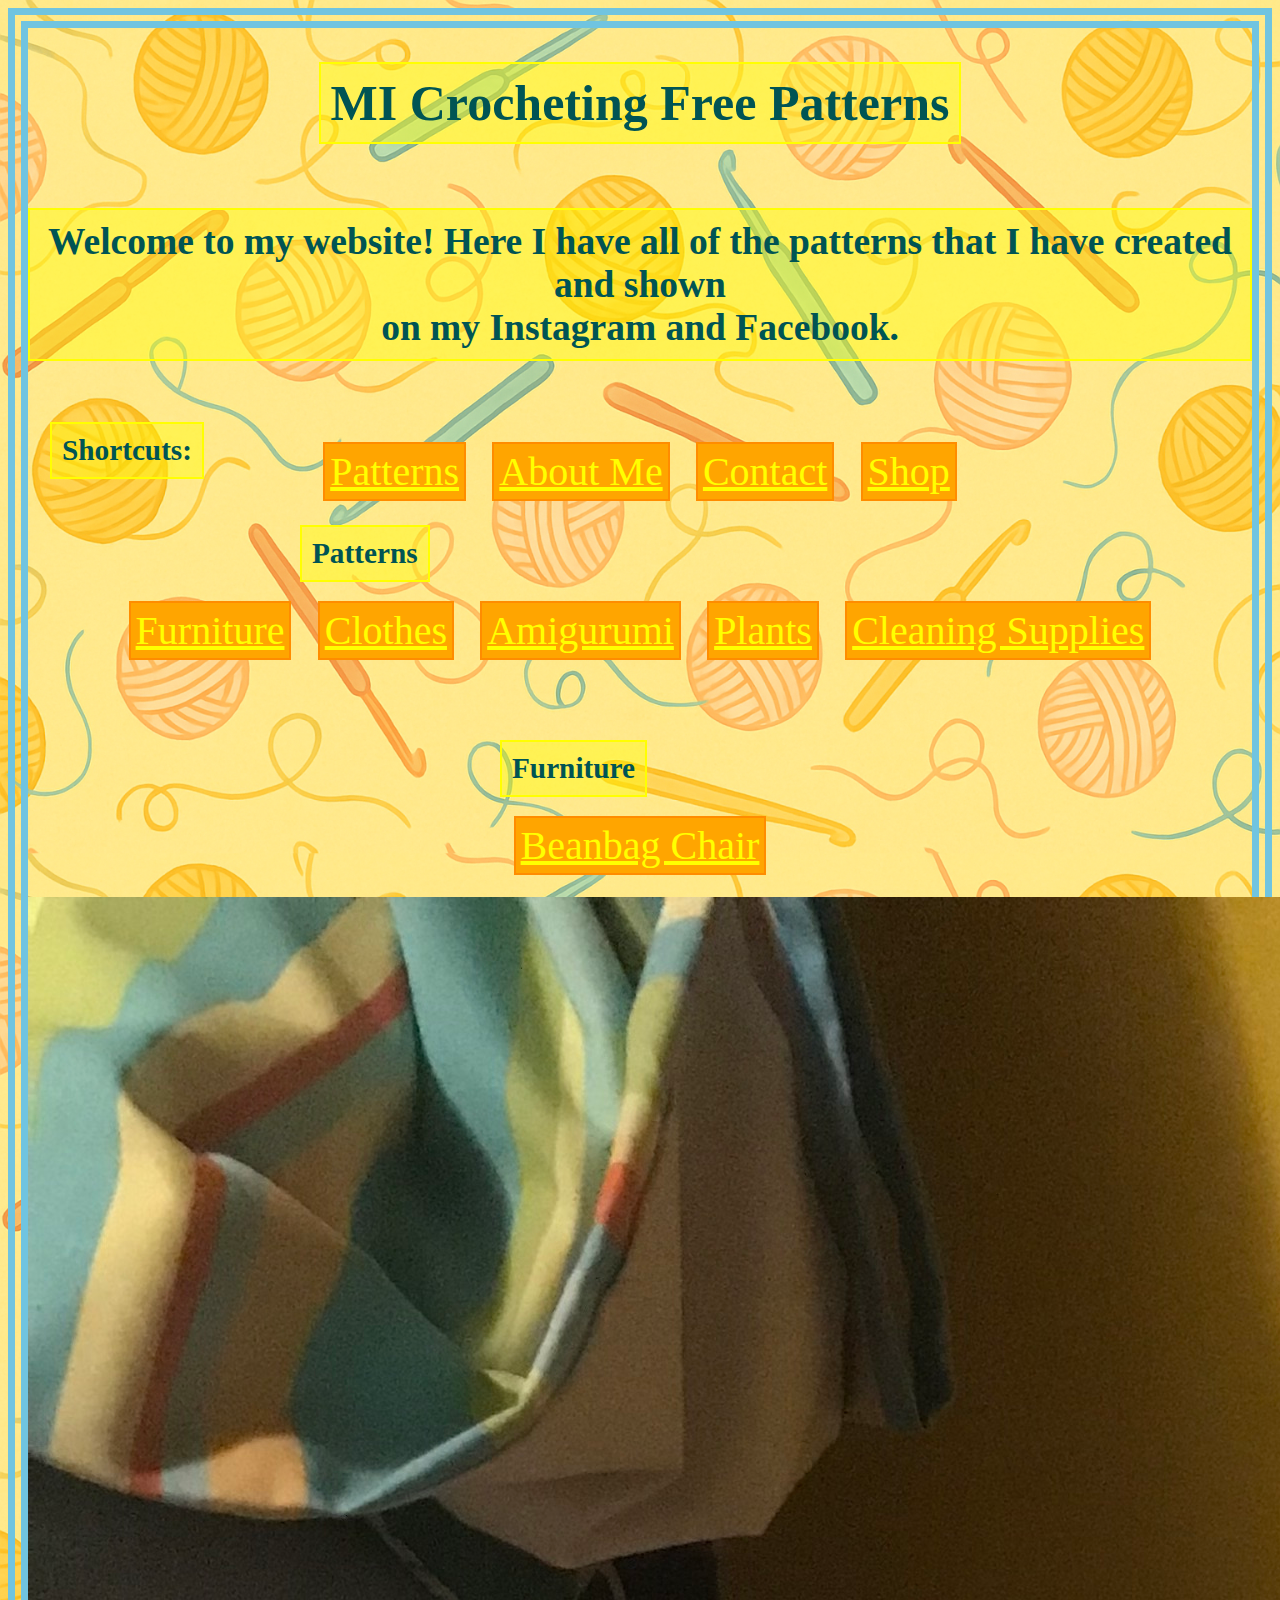
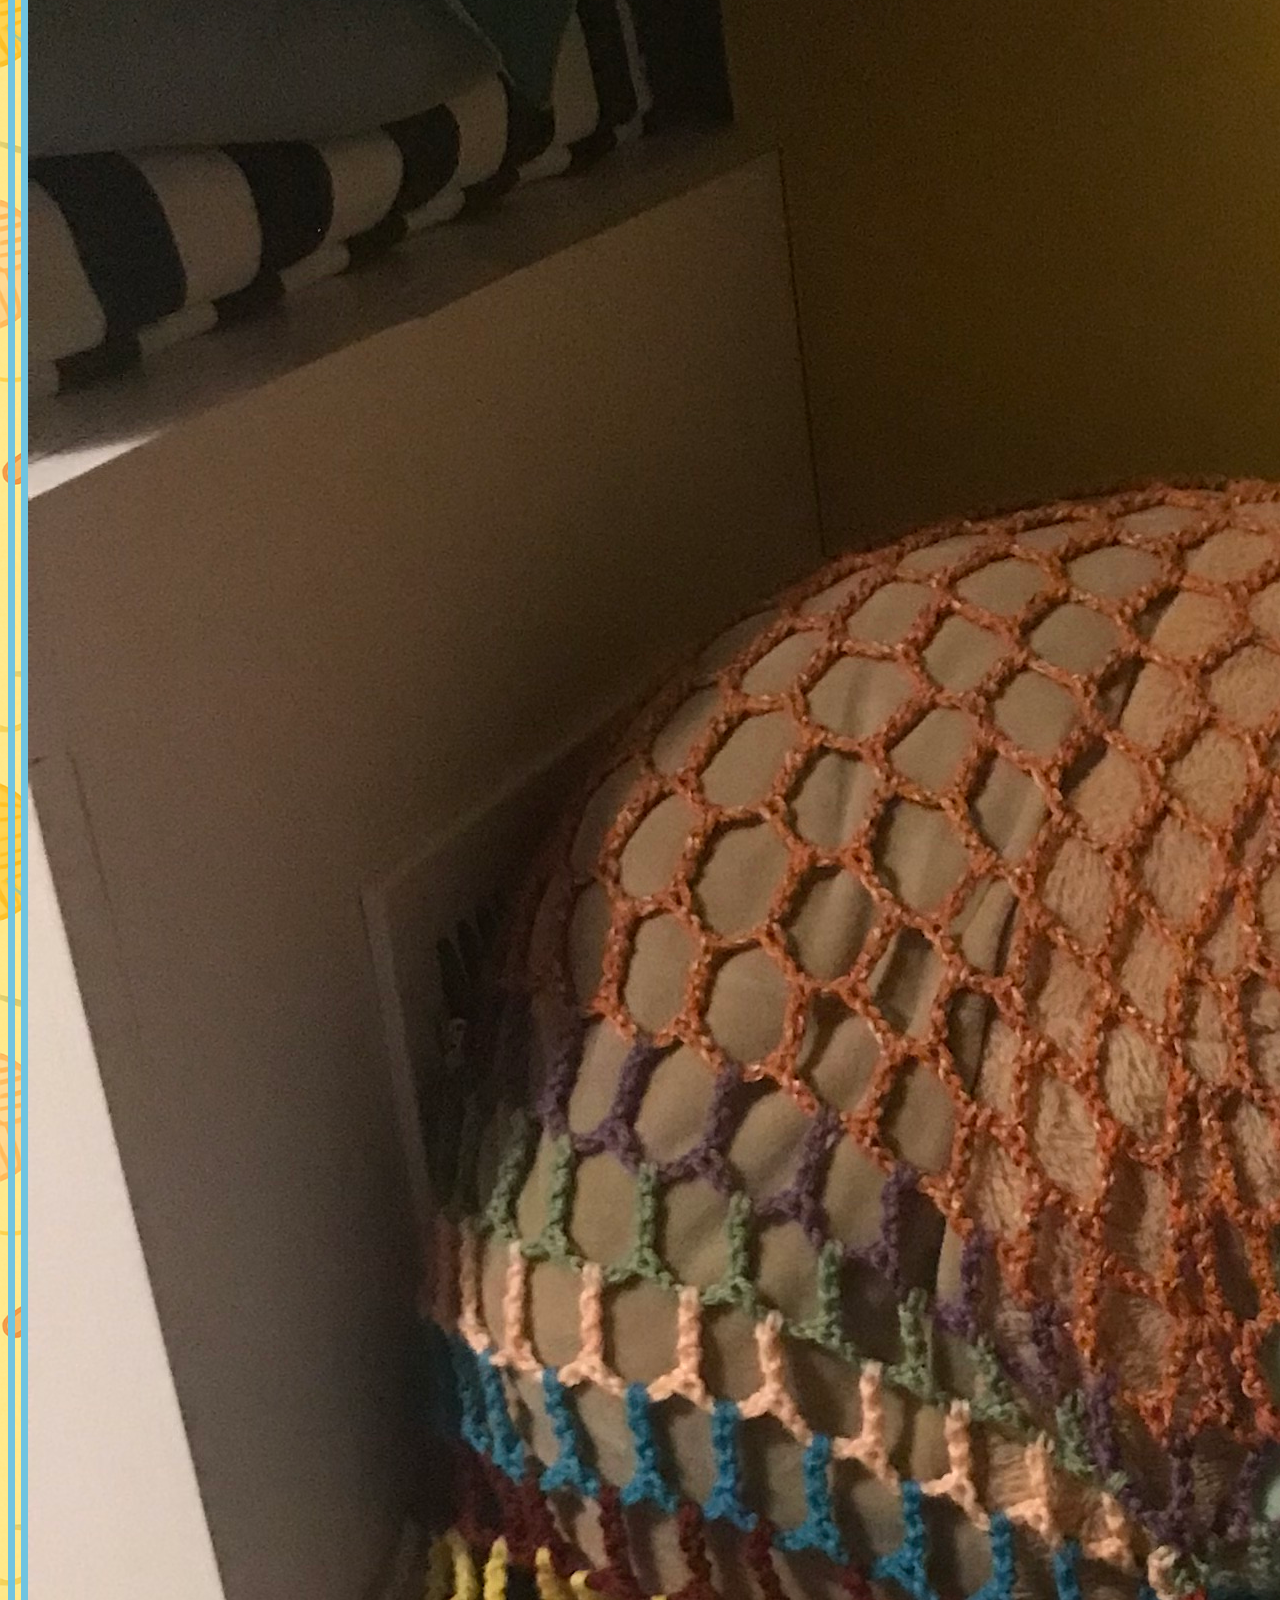
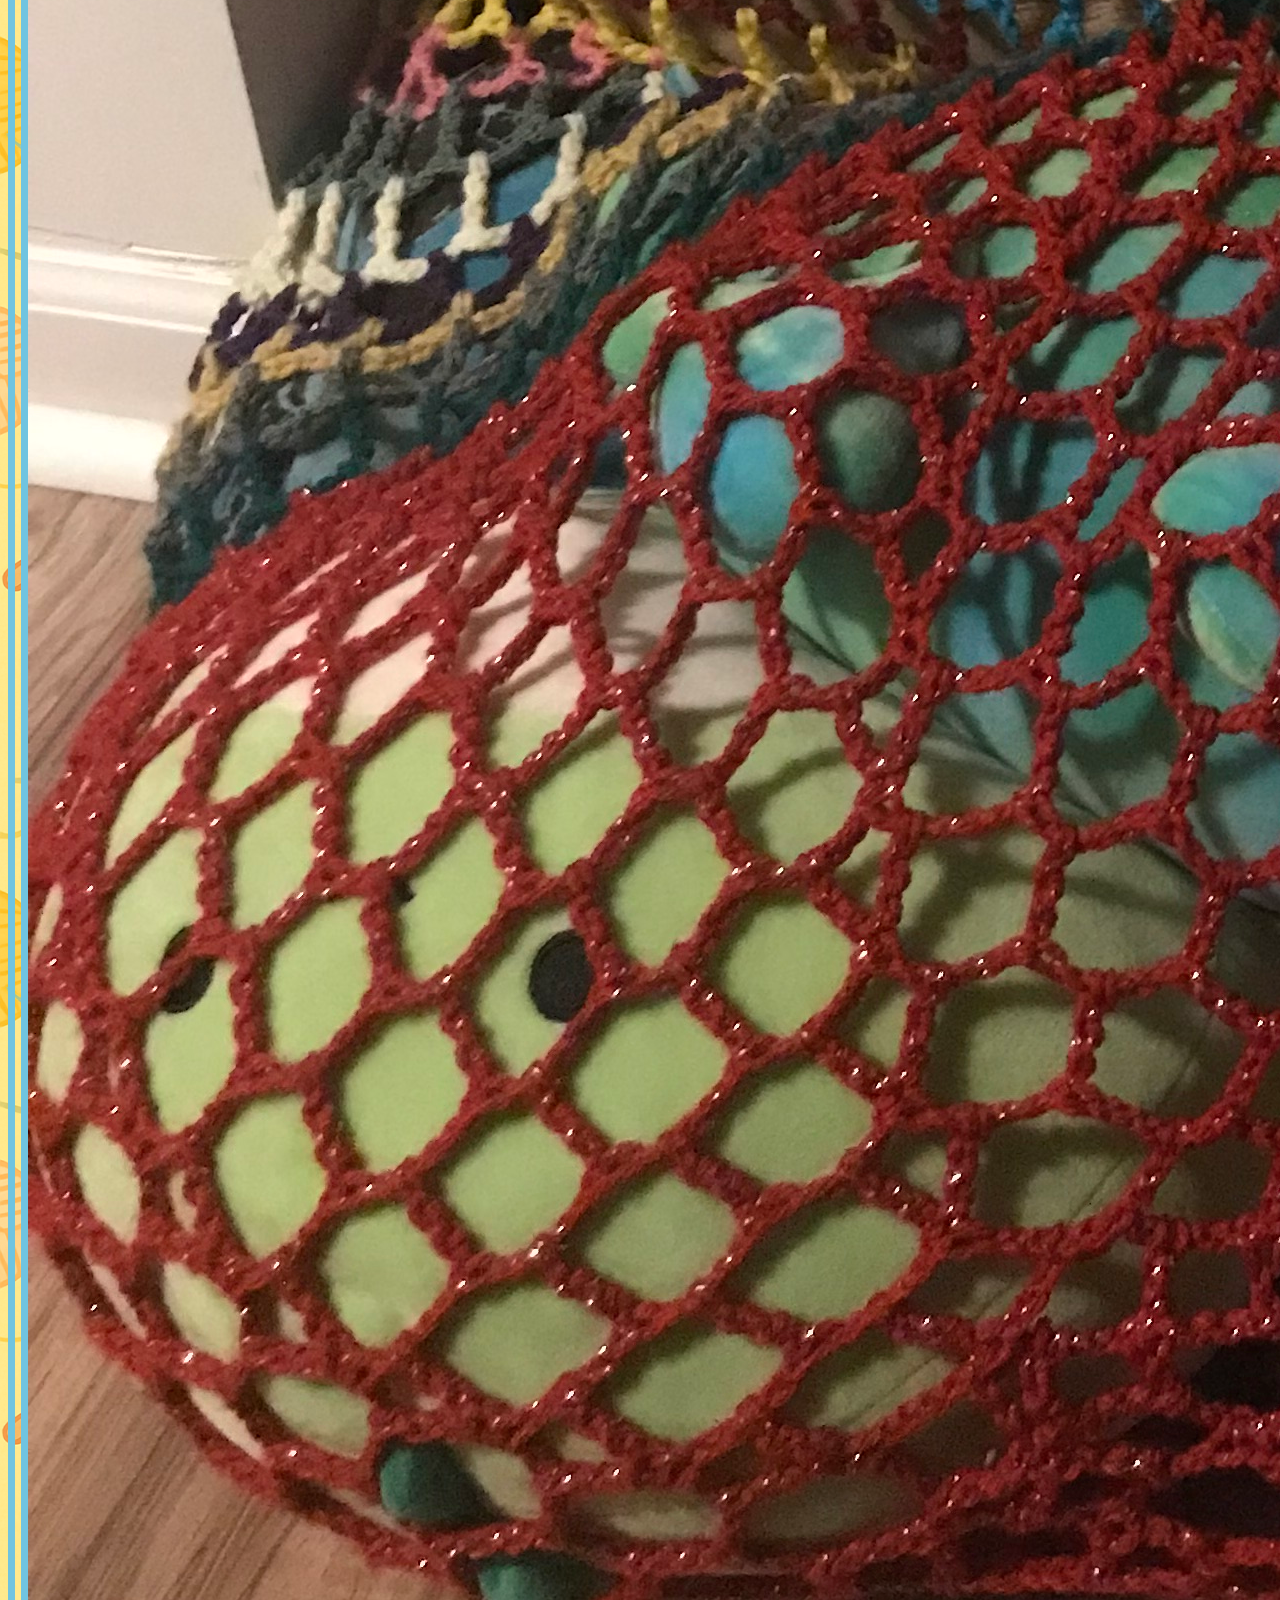
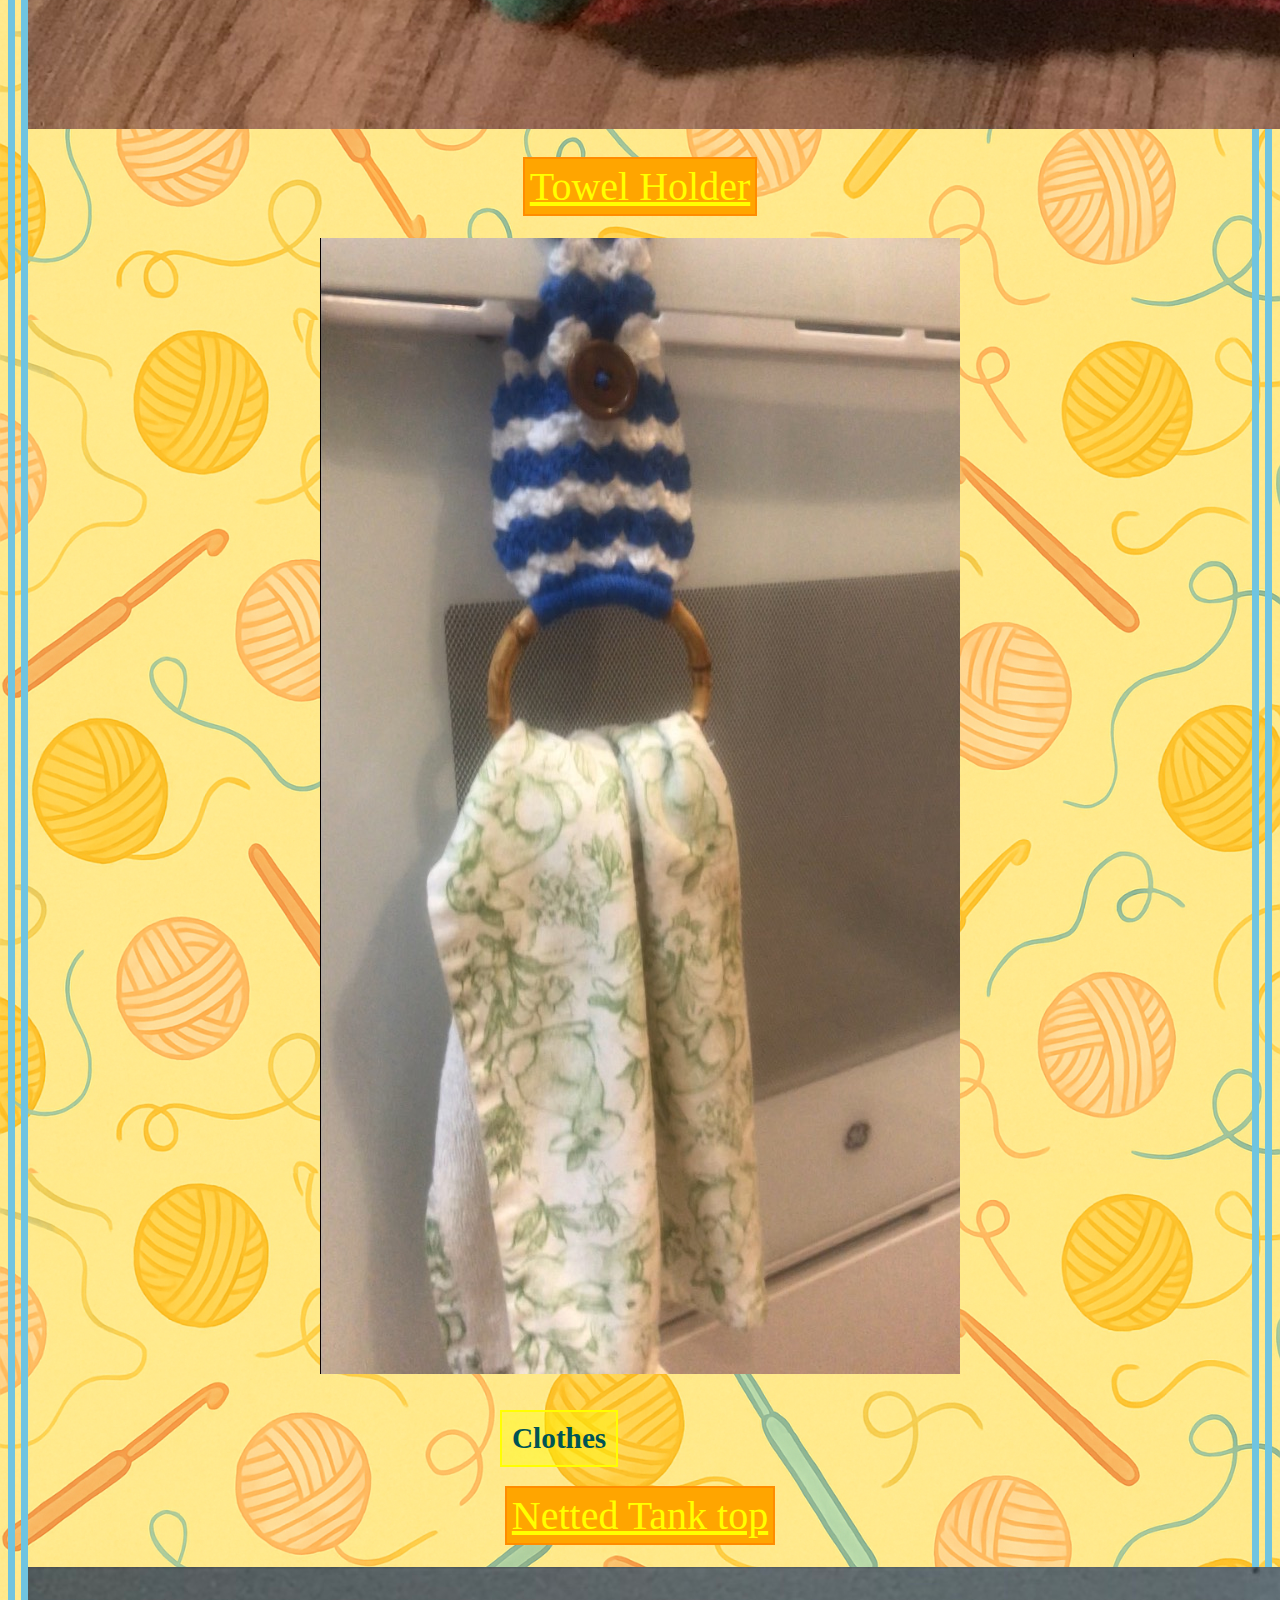
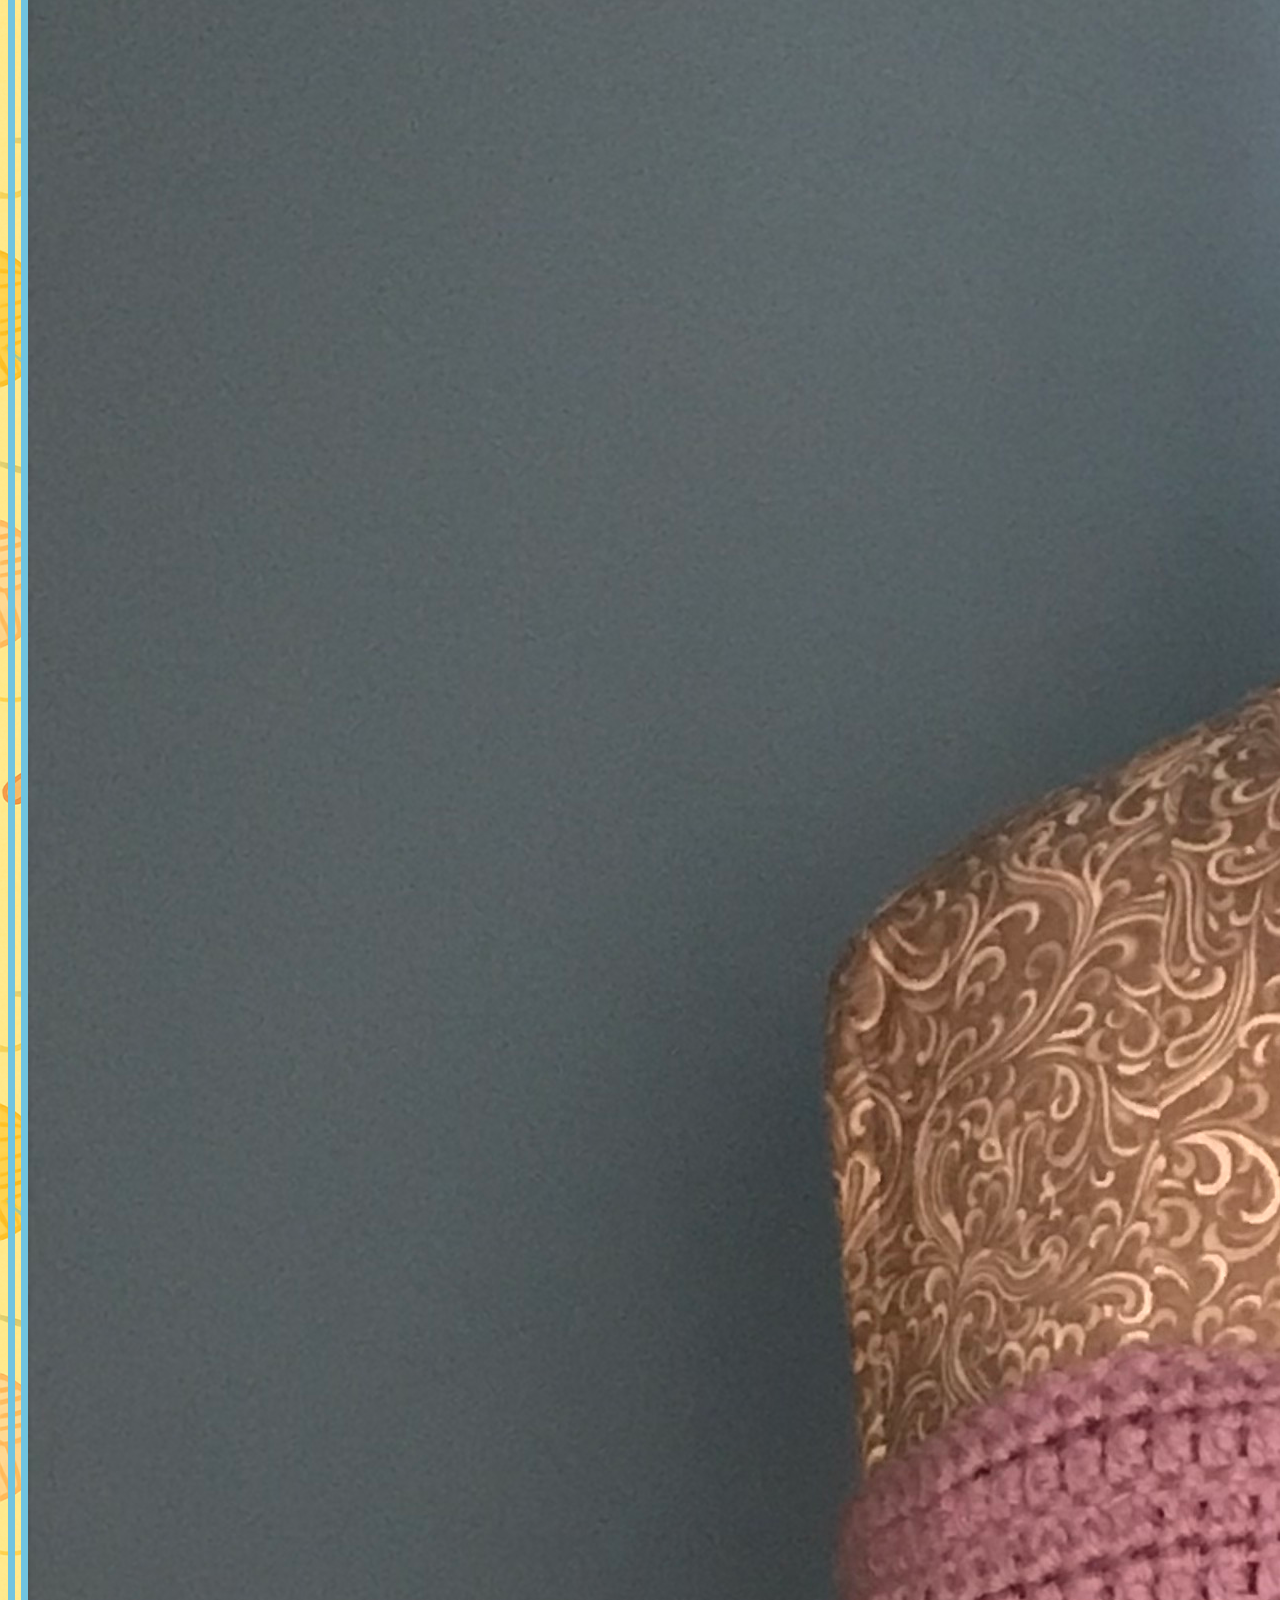
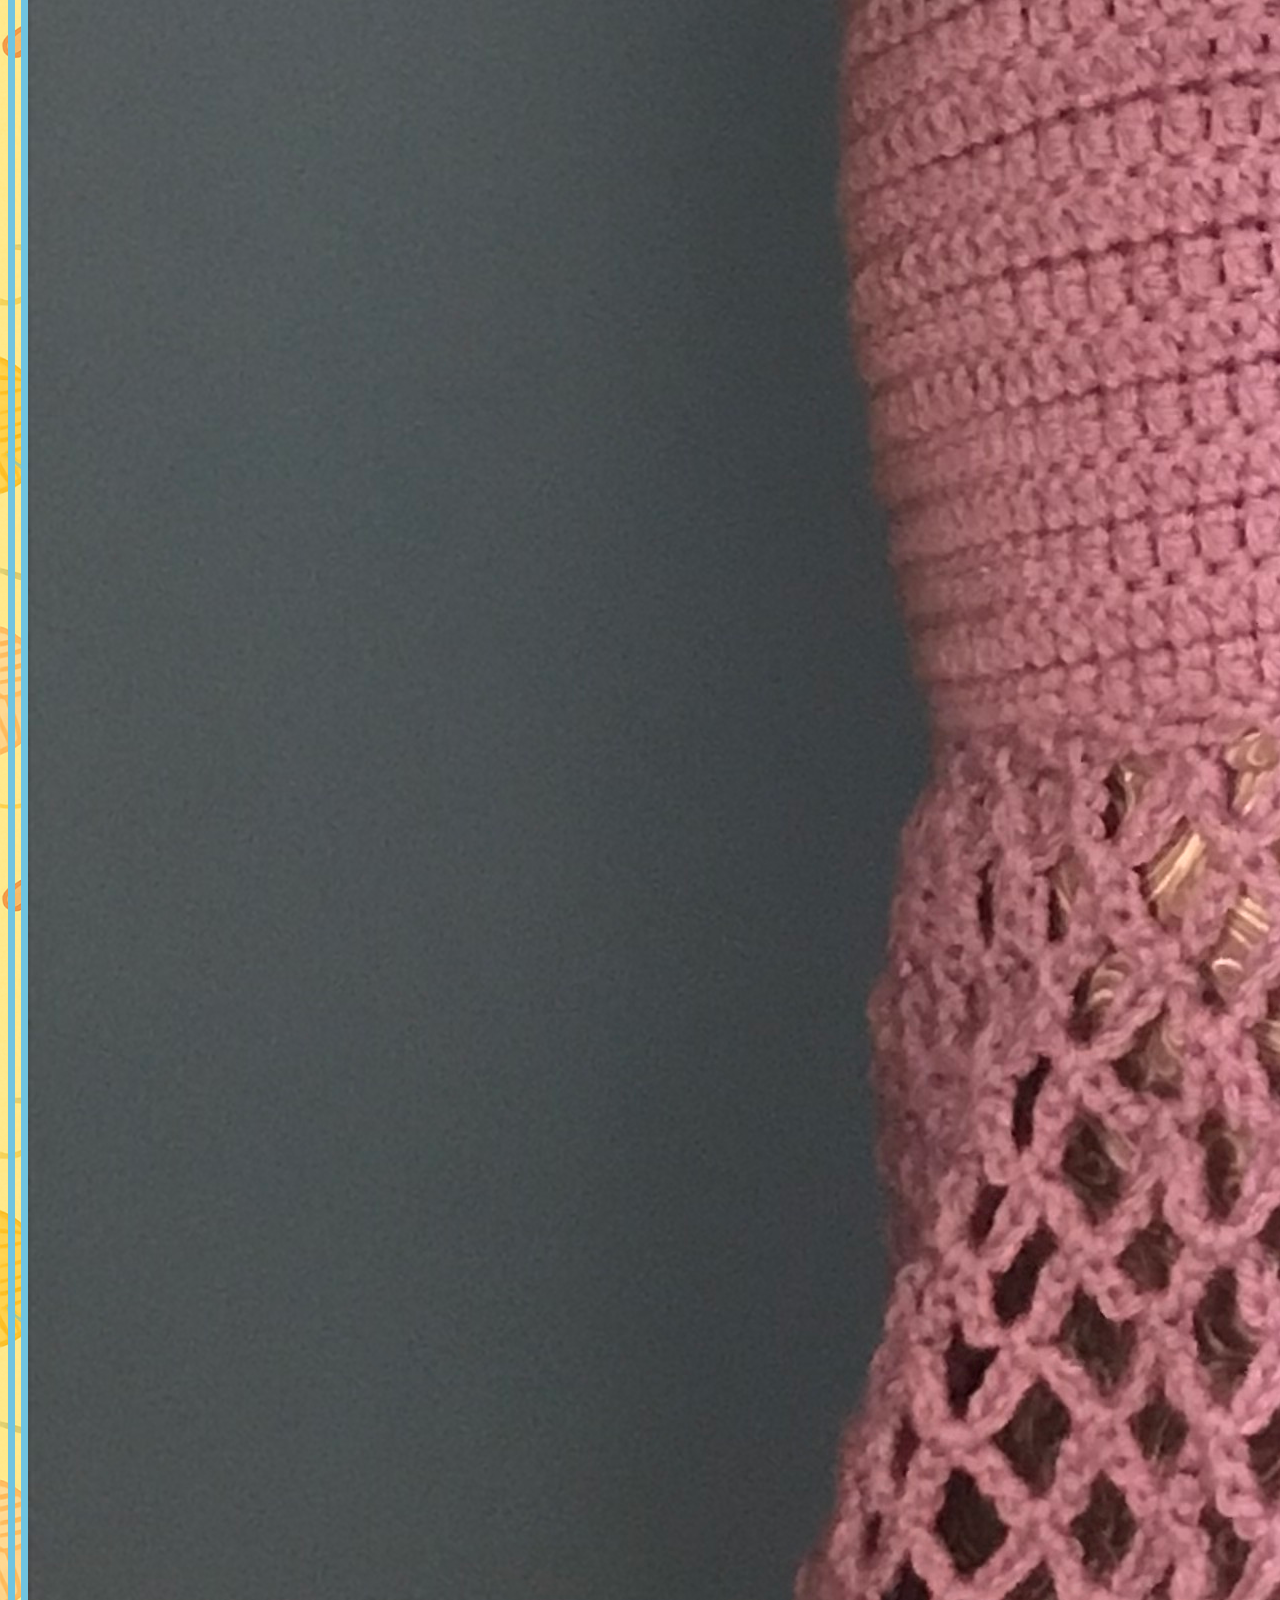
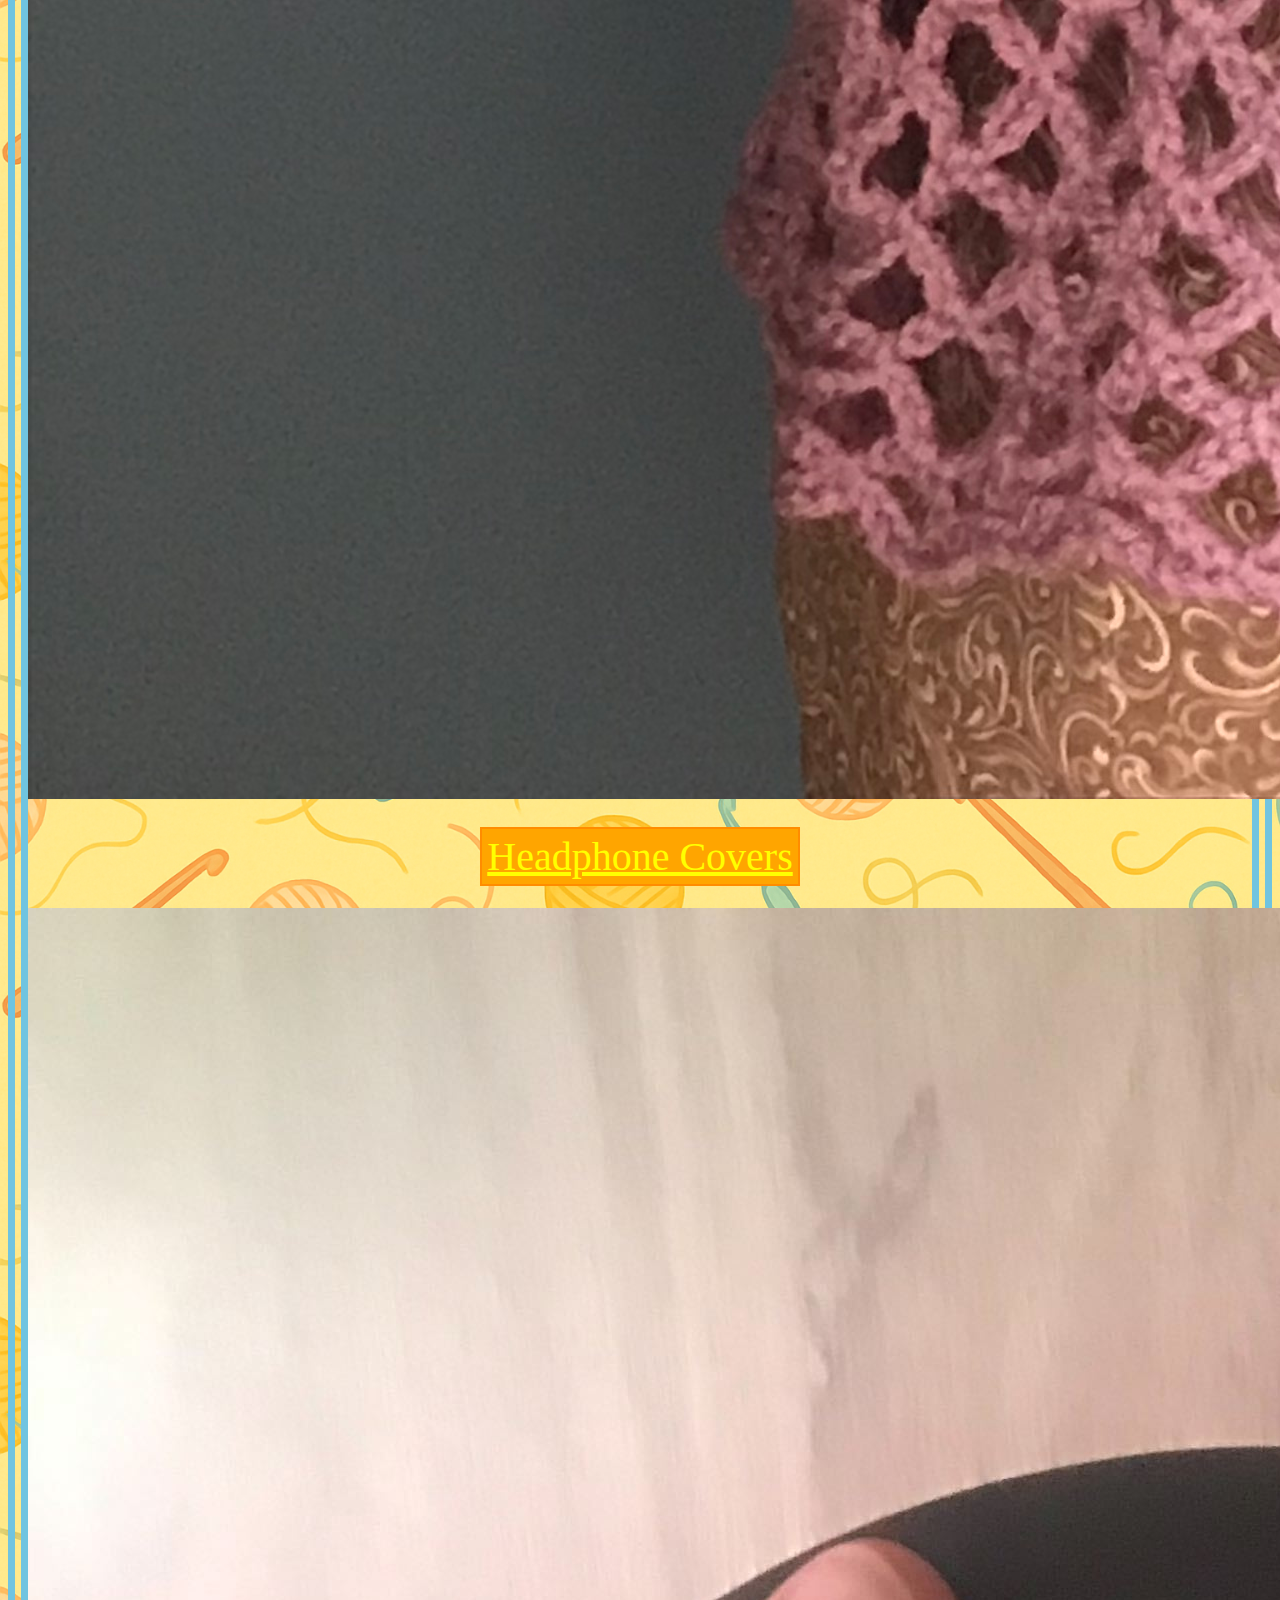
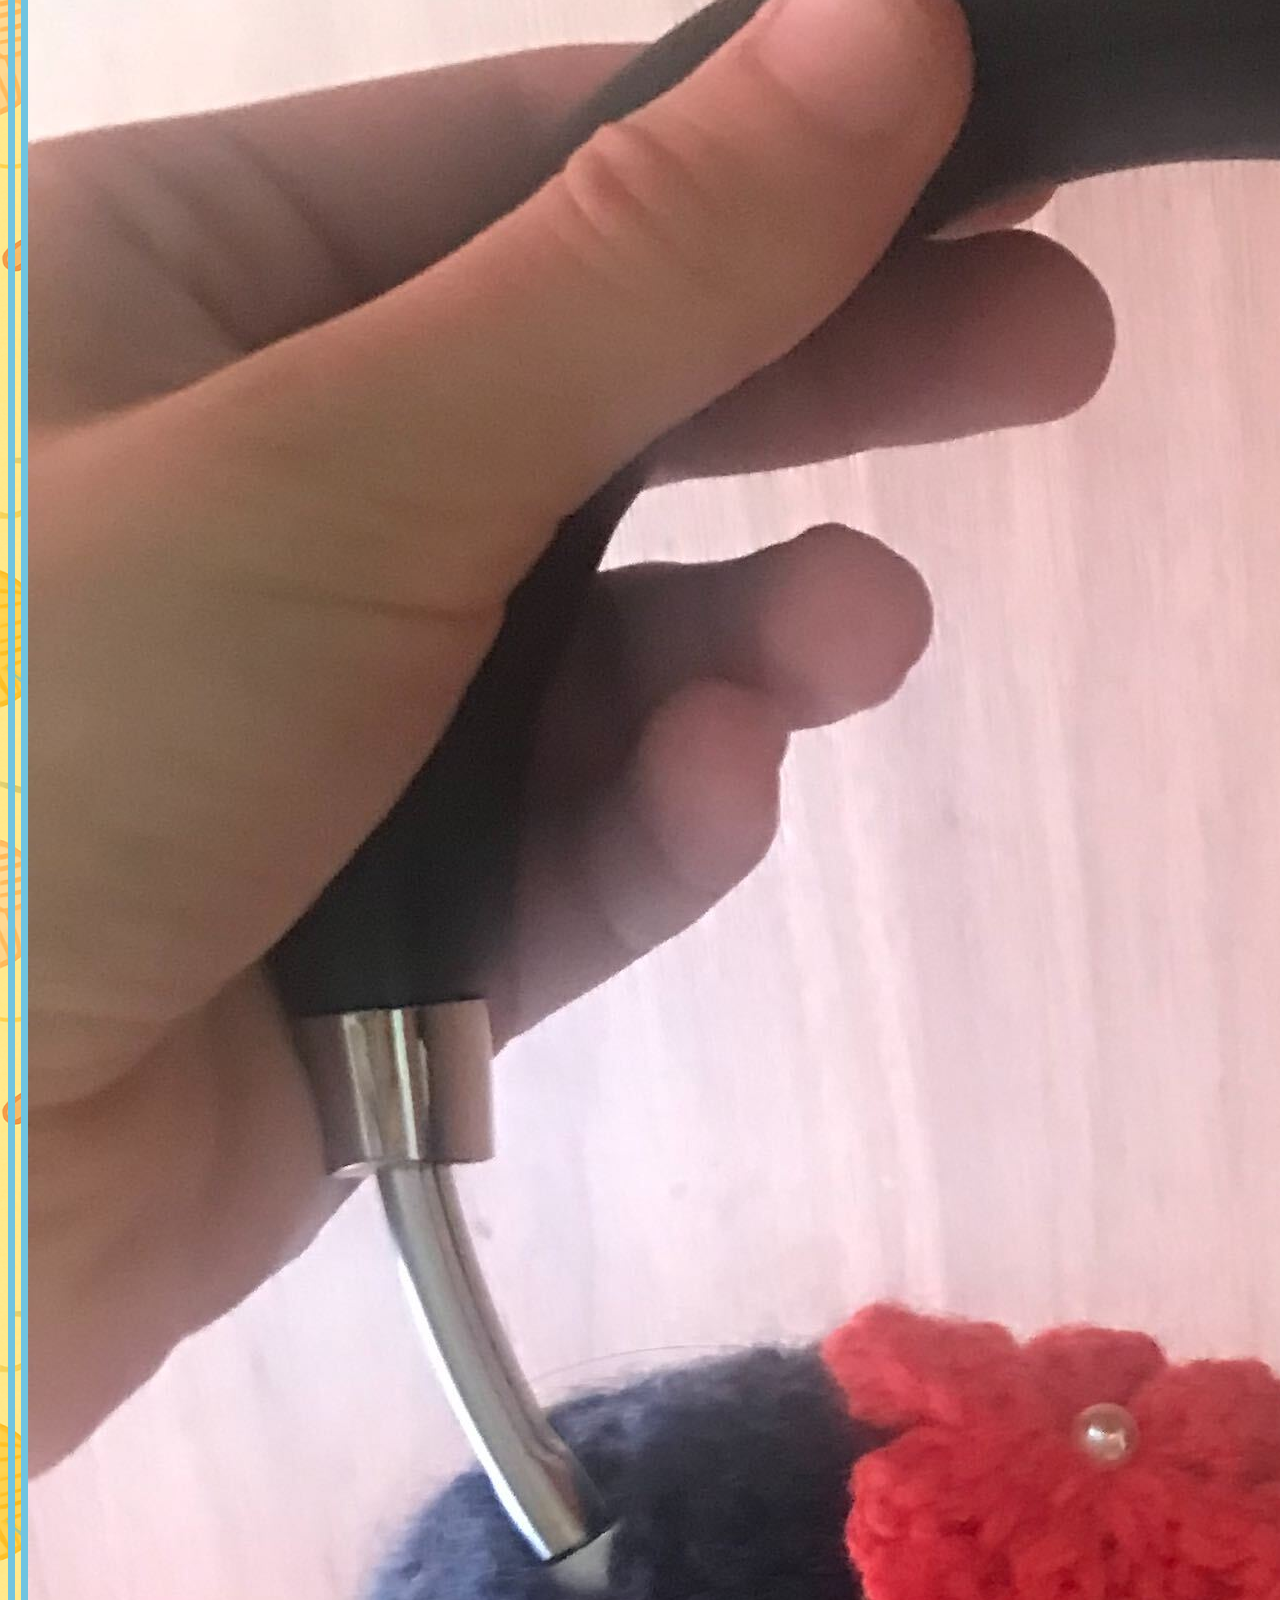
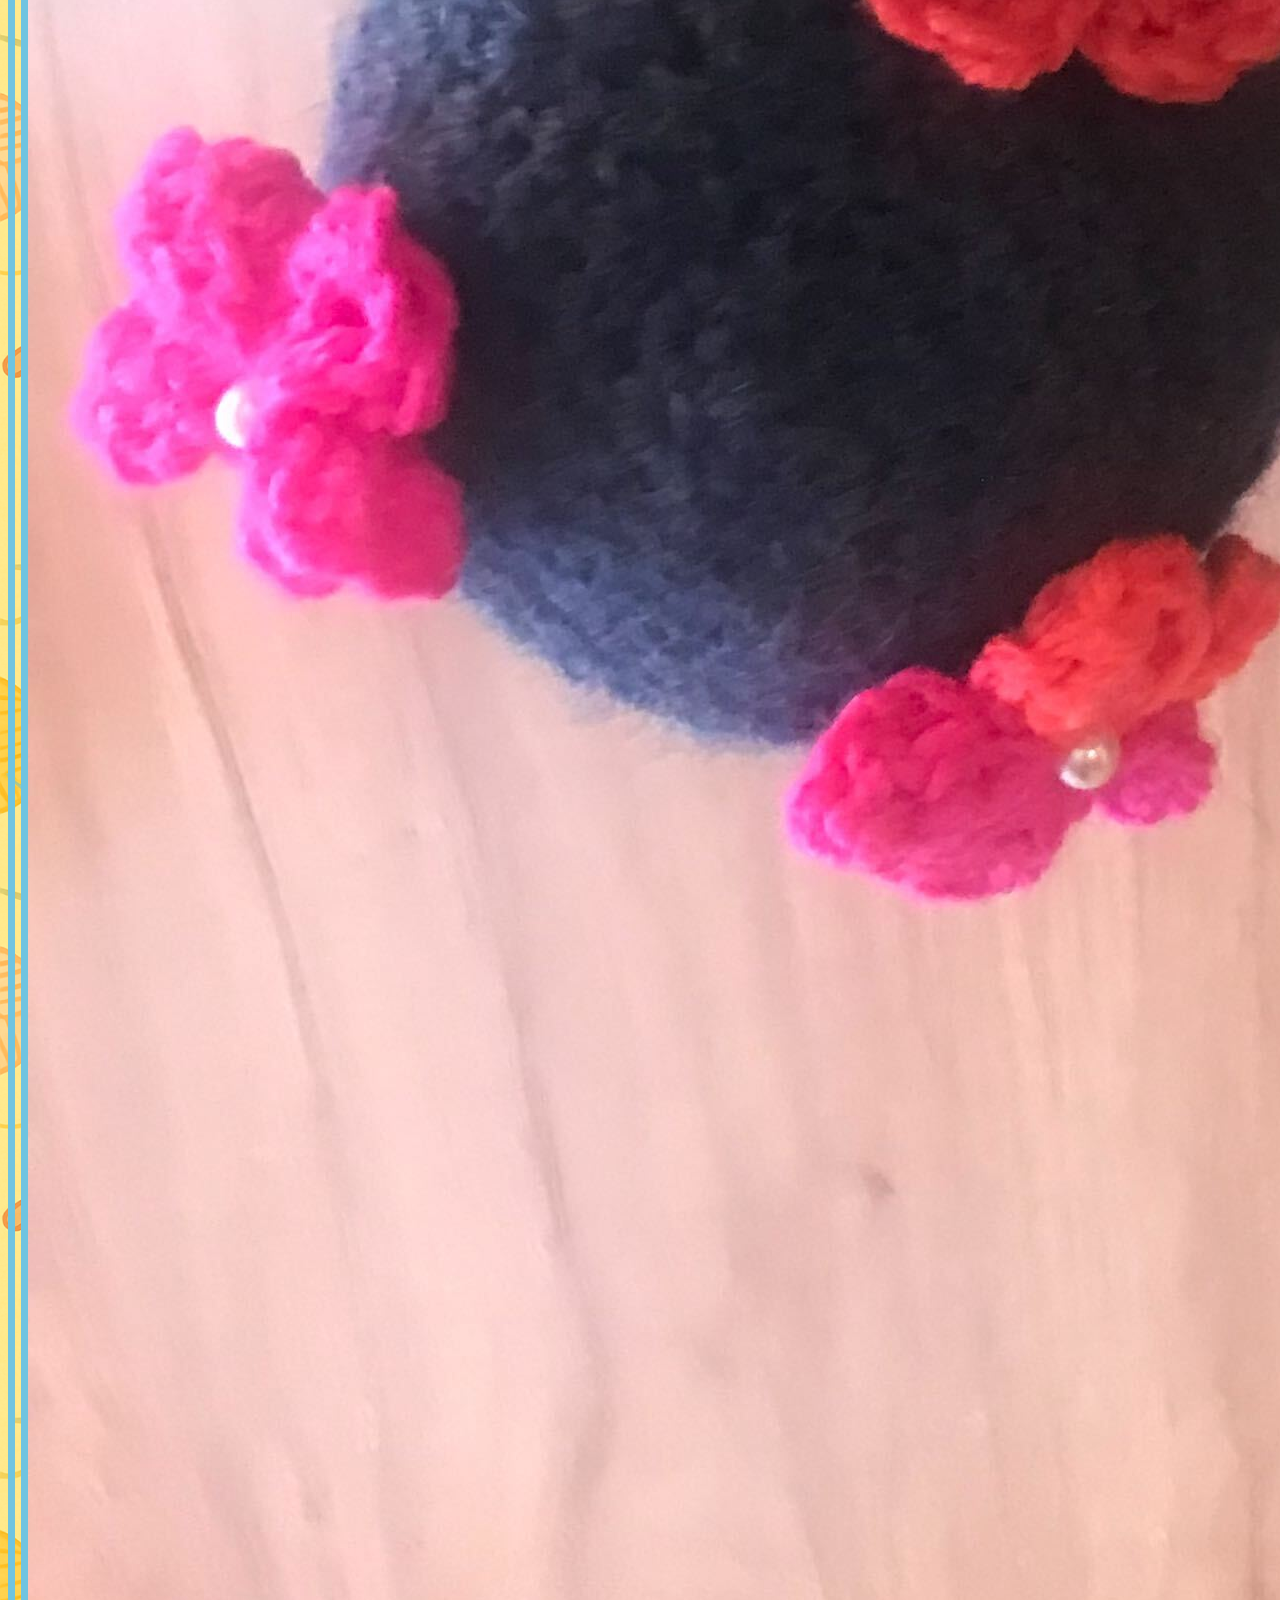
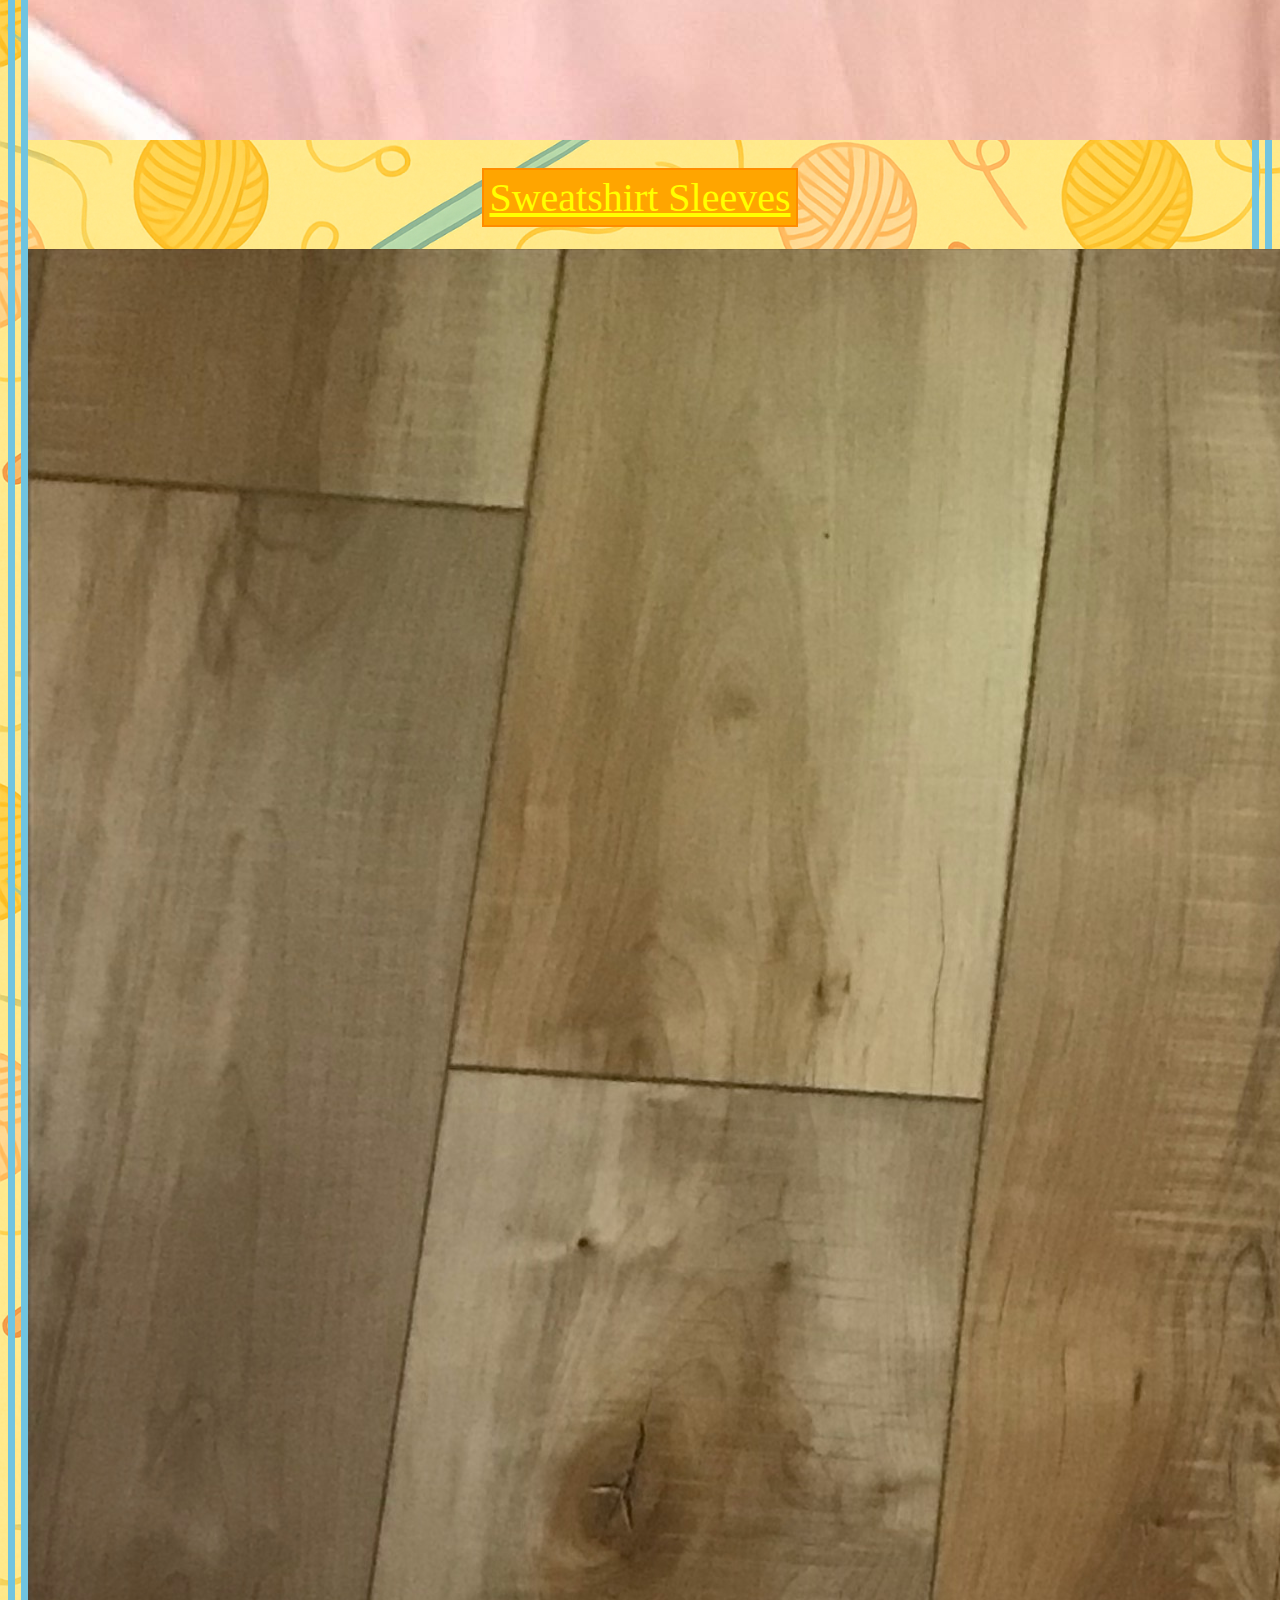
<file: index.html>
<!DOCTYPE html>
<html lang="en" id = "top">
<head>
    <meta charset="UTF-8">
    <meta name="viewport" content="width=device-width, initial-scale=1.0">
    <title>Mi_Crocheting_Patterns</title>
    <link rel="stylesheet" href="CSS/main.css">
</head>

<!-- Google tag (gtag.js) -->
<script async src="https://www.googletagmanager.com/gtag/js?id=G-3JD0JFK8TW"></script>
<script>
  window.dataLayer = window.dataLayer || [];
  function gtag(){dataLayer.push(arguments);}
  gtag('js', new Date());

  gtag('config', 'G-3JD0JFK8TW');
</script>

<body>
    <h1>MI Crocheting Free Patterns</h1><br>

    <h2>Welcome to my website! Here I have all of the patterns that I have created and shown<br>
         on my Instagram and Facebook.</h2><br>

    <!--these are the shortcuts for the whole page-->
    <h3>Shortcuts:</h3><br><br>
        <a href="#patterns">Patterns</a>
        <a href="#about">About Me</a>
        <a href="#contact">Contact</a>
        <a href="#shop">Shop</a><br>

    <!--these are the shortcuts for the patterns section-->
    <h3 id = "patterns" class = "shortcuts">Patterns</h3><br><br><br><br>
    <a href = "#furniture">Furniture</a>
    <a href = "#clothes">Clothes</a>
    <a href = "#amigurumi">Amigurumi</a>
    <a href = "#plants">Plants</a>
    <a href = "#cleaning">Cleaning Supplies</a><br><br><br>

    <div id = "patterns">
        <!--These are the furniture patterns like my beanbag chair or a lampshade-->
        <h3 id = "furniture" class = "shortcutGroups">Furniture</h3><br><br><br><br>
        <div>
            <a href = "HTML/beanbagChair.html" class = "patternLinks">Beanbag Chair</a><br><br>
            <img src = "IMGs/CrochetBeanBag.jpg" alt = "Beanbag Chair"><br><br>

            <a href = "HTML/towlHolder.html" class = "patternLinks">Towel Holder</a><br><br>
            <img src = "IMGs/TowlHolderPic.jpg" alt = "Towel Holder">
        </div>

        <!--these are the clothing patterns like tanktops, shorts, socks, etc-->
        <h3 id = "clothes" class = "shortcutGroups">Clothes</h3><br><br><br><br>
        <div>
            <a href = "HTML/nettedTankTop.html" class = "patternLinks">Netted Tank top</a><br><br>
            <img src = "IMGs/CrochetNettedTankTop.jpg" alt = "Netted Tank top"><br><br>

            <a href = "HTML/headphoneCovers.html" class = "patternLinks">Headphone Covers</a><br><br>
            <img src = "IMGs/HeadphoneCovers.jpg" alt = "Headphone Covers"><br><br>

            <a href = "HTML/sweatshirtSleeves.html" class = "patternLinks">Sweatshirt Sleeves</a><br><br>
            <img src = "IMGs/SweatShirtSleeves.jpeg" alt = "Sweatshirt Sleeves">
        </div>

        <!--these are all the amigirumi patterns like anything that is 3d basicly-->
        <h3 id = "amigurumi" class = "shortcutGroups">Amigurumi</h3><br><br><br><br>
        <div>
            <a href = "HTML/miniGroomWeddingGnome.html" class = "patternLinks">Mini Groom Wedding Gnome</a><br><br>
            <img src = "IMGs/MiniGroomGnome.jpg" alt = "Mini Groom Wedding Gnome"><br><br>

            <a href = "HTML/miniBrideWeddingGnome.html" class = "patternLinks">Mini Bride Wedding Gnome</a><br><br>
            <img src = "IMGs/MiniBrideWeddingGnome.jpg" alt = "Mini Bride Wedding Gnome">
        </div>

        <!--these are anything that has somthing to do with plants-->
        <h3 id = "plants" class = "shortcutGroups">Plants</h3><br><br><br><br>
        <div>
            <a href = "HTML/decrativeRose.html" class = "patternLinks">Decrative Rose</a><br><br>
            <img src = "IMGs/CrochetGradCap.jpg" alt = "Decrative Rose"><br><br>
        </div>

        <h3 id = "cleaning" class = "shortcutGroups">Cleaning Supplies</h3><br><br><br><br>
        <div>
            <a href = "HTML/swifferCover.html" class = "patternLinks">Swiffer Cover</a><br><br>
            <img src = "IMGs/SwifferCover.jpg" alt = "Swiffer Cover"><br><br>

            <a href = "HTML/abrasiveSwifferCover.html" class = "patternLinks">Abrasive Swiffer Cover</a><br><br>
            <img src = "IMGs/AbrasiveSwifferCover.jpg" alt = "Abrasive Swiffer Cover"><br><br>
        </div>
    </div>

    <!--This is the about me section-->
    <h3 id = "about" class = "shortcuts">About Me</h3><br><br><br>
    <div class = "aboutMeContainer">
        <img src = "IMGs/PicOfMeHomecoming.JPG" alt = "picture of me">
        <p id = "aboutMeText">I started crocheting about five years ago when my mom gave me a crochet kit. At first, I didn’t really understand it, 
            so I decided to dig a little deeper—and I ended up loving it! Now I crochet almost every single day… though I still 
            haven’t finished that original kit (oops).<br>
            As I learned more, I started creating my own patterns, which was really fun and creative. I especially love making 
            amigurumi—my bed is filled with all the different animals I’ve made. I often get inspiration from little inconveniences 
            in my life. For example, I had way too many Squishmallows on my bed, so I crocheted a net beanbag to store them.<br>
            One of my absolute favorite tools is the stitch marker. When I first started crocheting, I actually used a sewing pin 
            to mark my stitches, which meant I was constantly poking my fingers—lesson learned!<br>
            I decided to create this website to share my patterns because I know how frustrating it can be to search for patterns 
            online—so many rabbit holes and paywalls. I wanted something simpler and more accessible, especially since I crochet 
            so much anyway.<br>
            My goals with this site are to grow a following, start selling finished projects, and hopefully get paid to do something
             I truly enjoy. I hope visitors find this website easy to use, and that my patterns are clear, helpful, and fun to follow!</p><br>
    </div>


    <!--This is the contact me section-->
    <h3 id = "contact" class = "shortcuts">Contact & Social Media</h3><br><br>
    <p>gmail: arbgab2020@gmail.com<br>
        Instagram: @mi_crocheting<br>
        Facebook: MiCrocheting</p><br><br>


    <!--This is the shop section-->
    <h3 id = "shop" class = "shortcuts">Shop</h3><br><br><br><br><br>
    <a href = "" class = "patternLinks">Shop Here!</a><br><br>

    <p id = "thankYouText">Thank you for visiting my website! I hope you find the patterns helpful and fun to follow!</p><br><br>
    <a href = "#top">Back to top</a><br><br>
</body>
</html>
</file>
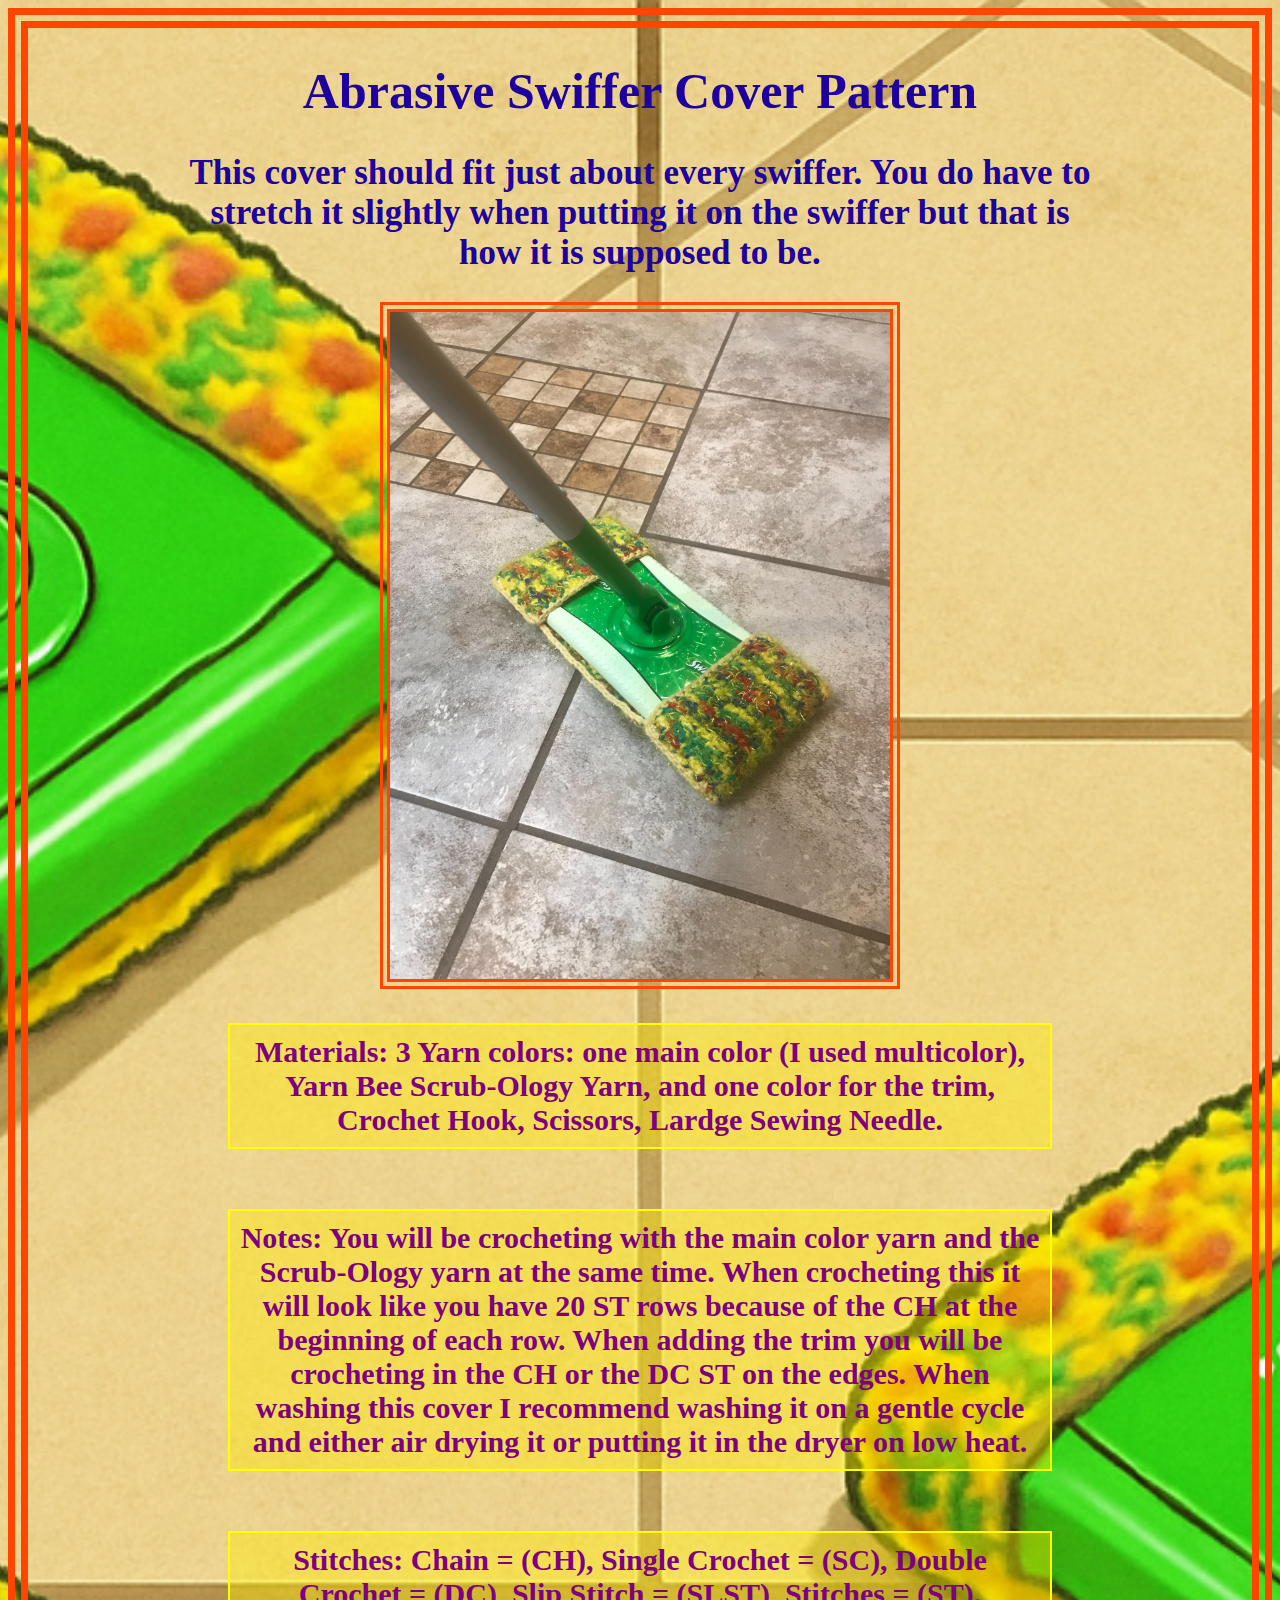
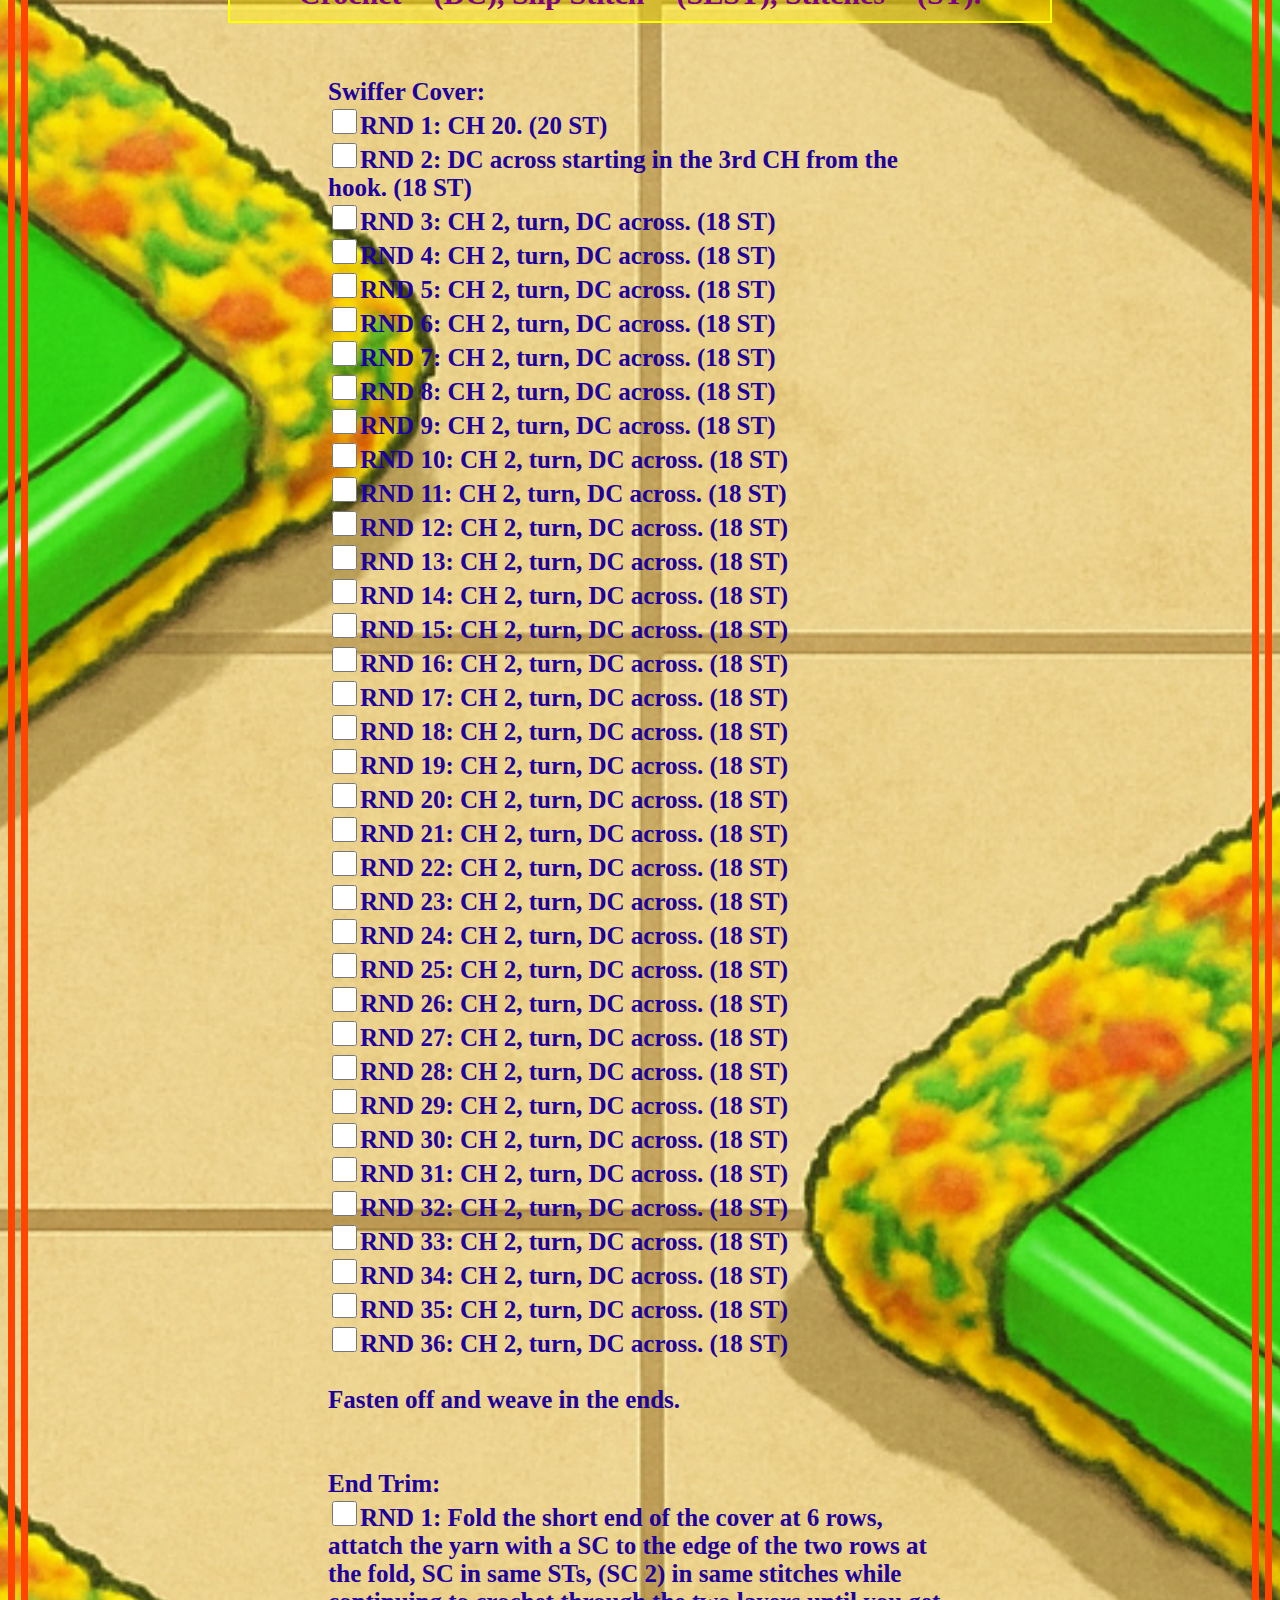
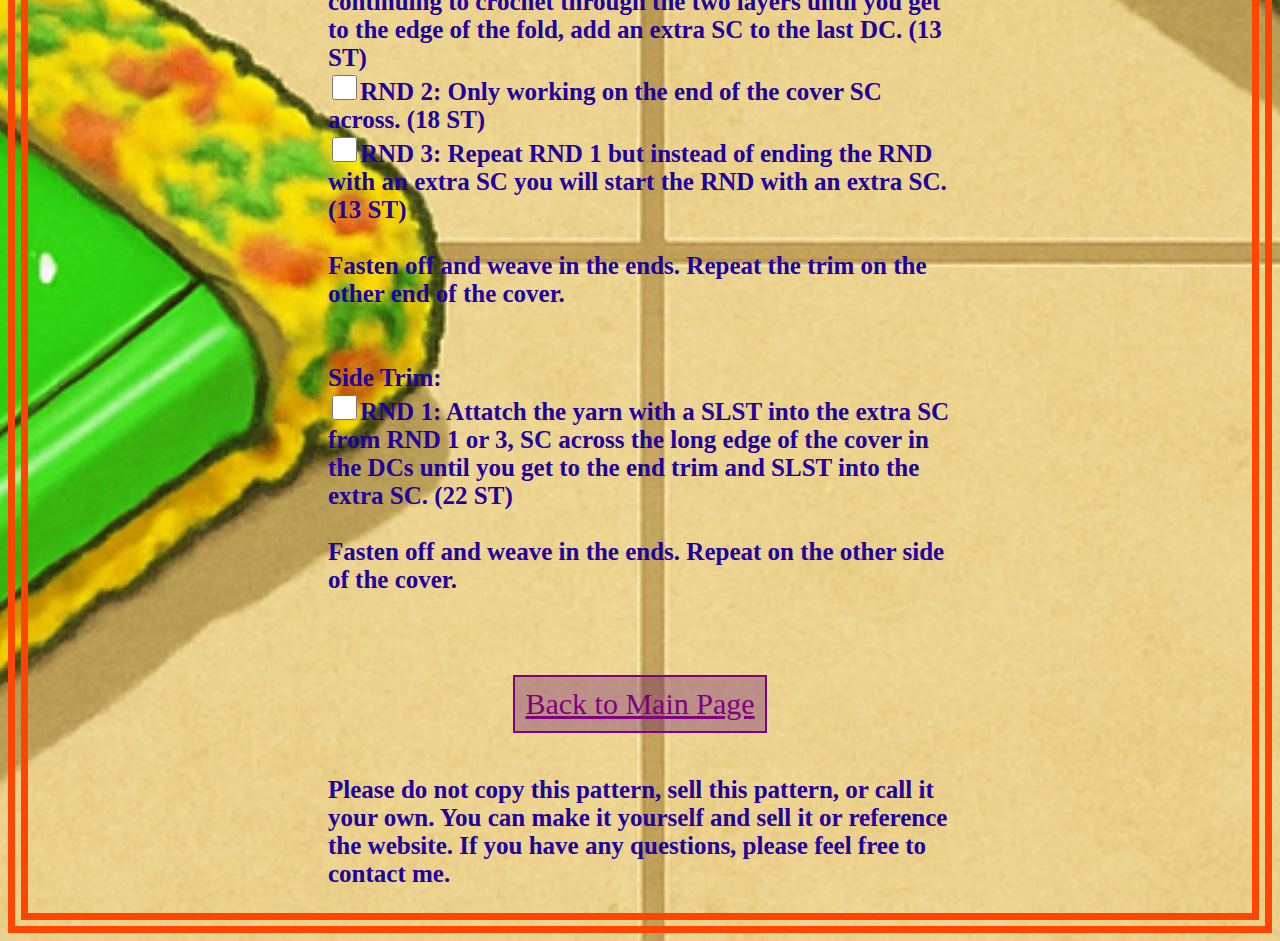
<file: HTML/abrasiveSwifferCover.html>
<!DOCTYPE html>
<html>
<head>
    <meta charset="UTF-8" />
    <title>Abrasive Swiffer Cover Pattern</title>
    <link rel="stylesheet" href="../CSS/abrasiveSwifferCover.css" />
</head>

<!-- Google tag (gtag.js) -->
<script async src="https://www.googletagmanager.com/gtag/js?id=G-3JD0JFK8TW"></script>
<script>
  window.dataLayer = window.dataLayer || [];
  function gtag(){dataLayer.push(arguments);}
  gtag('js', new Date());

  gtag('config', 'G-3JD0JFK8TW');
</script>

<body>
    <h1>Abrasive Swiffer Cover Pattern</h1>

    <!--description of the pattern-->
    <h2>
        This cover should fit just about every swiffer. You do have to stretch it 
        slightly when putting it on the swiffer but that is how it is supposed to be.
    </h2>

    <img src = "../IMGs/AbrasiveSwifferCover.jpg" alt = "Abrasive Swiffer Cover">

    <h3>Materials: 3 Yarn colors: one main color (I used multicolor), Yarn Bee Scrub-Ology Yarn, and one color for the trim, 
        Crochet Hook, Scissors, Lardge Sewing Needle.</h3>

    <h3>Notes: You will be crocheting with the main color yarn and the Scrub-Ology yarn at the same time. 
        When crocheting this it will look like you have 20 ST rows because of the 
        CH at the beginning of each row. When adding the trim you will be crocheting in the 
        CH or the DC ST on the edges. When washing this cover I recommend washing it on a gentle cycle 
        and either air drying it or putting it in the dryer on low heat.
    </h3>

    <h3>Stitches: Chain = (CH), Single Crochet = (SC), Double Crochet = (DC), Slip Stitch = (SLST), Stitches = (ST).</h3>

    <p>Swiffer Cover:<br>
        <label><input type = "checkbox">RND 1: CH 20. (20 ST)</label><br>
        <label><input type = "checkbox">RND 2: DC across starting in the 3rd CH from the hook. (18 ST)</label><br>
        <label><input type = "checkbox">RND 3: CH 2, turn, DC across. (18 ST)</label><br>
        <label><input type = "checkbox">RND 4: CH 2, turn, DC across. (18 ST)</label><br>
        <label><input type = "checkbox">RND 5: CH 2, turn, DC across. (18 ST)</label><br>
        <label><input type = "checkbox">RND 6: CH 2, turn, DC across. (18 ST)</label><br>
        <label><input type = "checkbox">RND 7: CH 2, turn, DC across. (18 ST)</label><br>
        <label><input type = "checkbox">RND 8: CH 2, turn, DC across. (18 ST)</label><br>
        <label><input type = "checkbox">RND 9: CH 2, turn, DC across. (18 ST)</label><br>
        <label><input type = "checkbox">RND 10: CH 2, turn, DC across. (18 ST)</label><br>
        <label><input type = "checkbox">RND 11: CH 2, turn, DC across. (18 ST)</label><br>
        <label><input type = "checkbox">RND 12: CH 2, turn, DC across. (18 ST)</label><br>
        <label><input type = "checkbox">RND 13: CH 2, turn, DC across. (18 ST)</label><br>
        <label><input type = "checkbox">RND 14: CH 2, turn, DC across. (18 ST)</label><br>
        <label><input type = "checkbox">RND 15: CH 2, turn, DC across. (18 ST)</label><br>
        <label><input type = "checkbox">RND 16: CH 2, turn, DC across. (18 ST)</label><br>
        <label><input type = "checkbox">RND 17: CH 2, turn, DC across. (18 ST)</label><br>
        <label><input type = "checkbox">RND 18: CH 2, turn, DC across. (18 ST)</label><br>
        <label><input type = "checkbox">RND 19: CH 2, turn, DC across. (18 ST)</label><br>
        <label><input type = "checkbox">RND 20: CH 2, turn, DC across. (18 ST)</label><br>
        <label><input type = "checkbox">RND 21: CH 2, turn, DC across. (18 ST)</label><br>
        <label><input type = "checkbox">RND 22: CH 2, turn, DC across. (18 ST)</label><br>
        <label><input type = "checkbox">RND 23: CH 2, turn, DC across. (18 ST)</label><br>
        <label><input type = "checkbox">RND 24: CH 2, turn, DC across. (18 ST)</label><br>
        <label><input type = "checkbox">RND 25: CH 2, turn, DC across. (18 ST)</label><br>
        <label><input type = "checkbox">RND 26: CH 2, turn, DC across. (18 ST)</label><br>
        <label><input type = "checkbox">RND 27: CH 2, turn, DC across. (18 ST)</label><br>
        <label><input type = "checkbox">RND 28: CH 2, turn, DC across. (18 ST)</label><br>
        <label><input type = "checkbox">RND 29: CH 2, turn, DC across. (18 ST)</label><br>
        <label><input type = "checkbox">RND 30: CH 2, turn, DC across. (18 ST)</label><br>
        <label><input type = "checkbox">RND 31: CH 2, turn, DC across. (18 ST)</label><br>
        <label><input type = "checkbox">RND 32: CH 2, turn, DC across. (18 ST)</label><br>
        <label><input type = "checkbox">RND 33: CH 2, turn, DC across. (18 ST)</label><br>
        <label><input type = "checkbox">RND 34: CH 2, turn, DC across. (18 ST)</label><br>
        <label><input type = "checkbox">RND 35: CH 2, turn, DC across. (18 ST)</label><br>
        <label><input type = "checkbox">RND 36: CH 2, turn, DC across. (18 ST)</label><br><br>
        Fasten off and weave in the ends.<br><br><br>

        End Trim:<br>
        <label><input type = "checkbox">RND 1: Fold the short end of the cover at 6 rows, attatch the yarn with a SC to the edge of the two rows at the fold, SC in same STs, (SC 2) in same stitches while continuing to crochet through the two layers until you get to the edge of the fold, add an extra SC to the last DC. (13 ST)</label><br>
        <label><input type = "checkbox">RND 2: Only working on the end of the cover SC across. (18 ST)</label><br>
        <label><input type = "checkbox">RND 3: Repeat RND 1 but instead of ending the RND with an extra SC you will start the RND with an extra SC. (13 ST)</label><br><br>
        Fasten off and weave in the ends. Repeat the trim on the other end of the cover.<br><br><br>

        Side Trim:<br>
        <label><input type = "checkbox">RND 1: Attatch the yarn with a SLST into the extra SC from RND 1 or 3, SC across the long edge of the cover in the DCs until you get to the end trim and SLST into the extra SC. (22 ST)</label><br><br>
        Fasten off and weave in the ends. Repeat on the other side of the cover.<br><br><br>
    </p>

    <a href = "../index.html">Back to Main Page</a><br><br>

    <p>Please do not copy this pattern, sell this pattern, or call it your own. You can make it yourself and sell it
        or reference the website. If you have any questions, please feel free to contact me.
    </p>
</body>
</html>
</file>
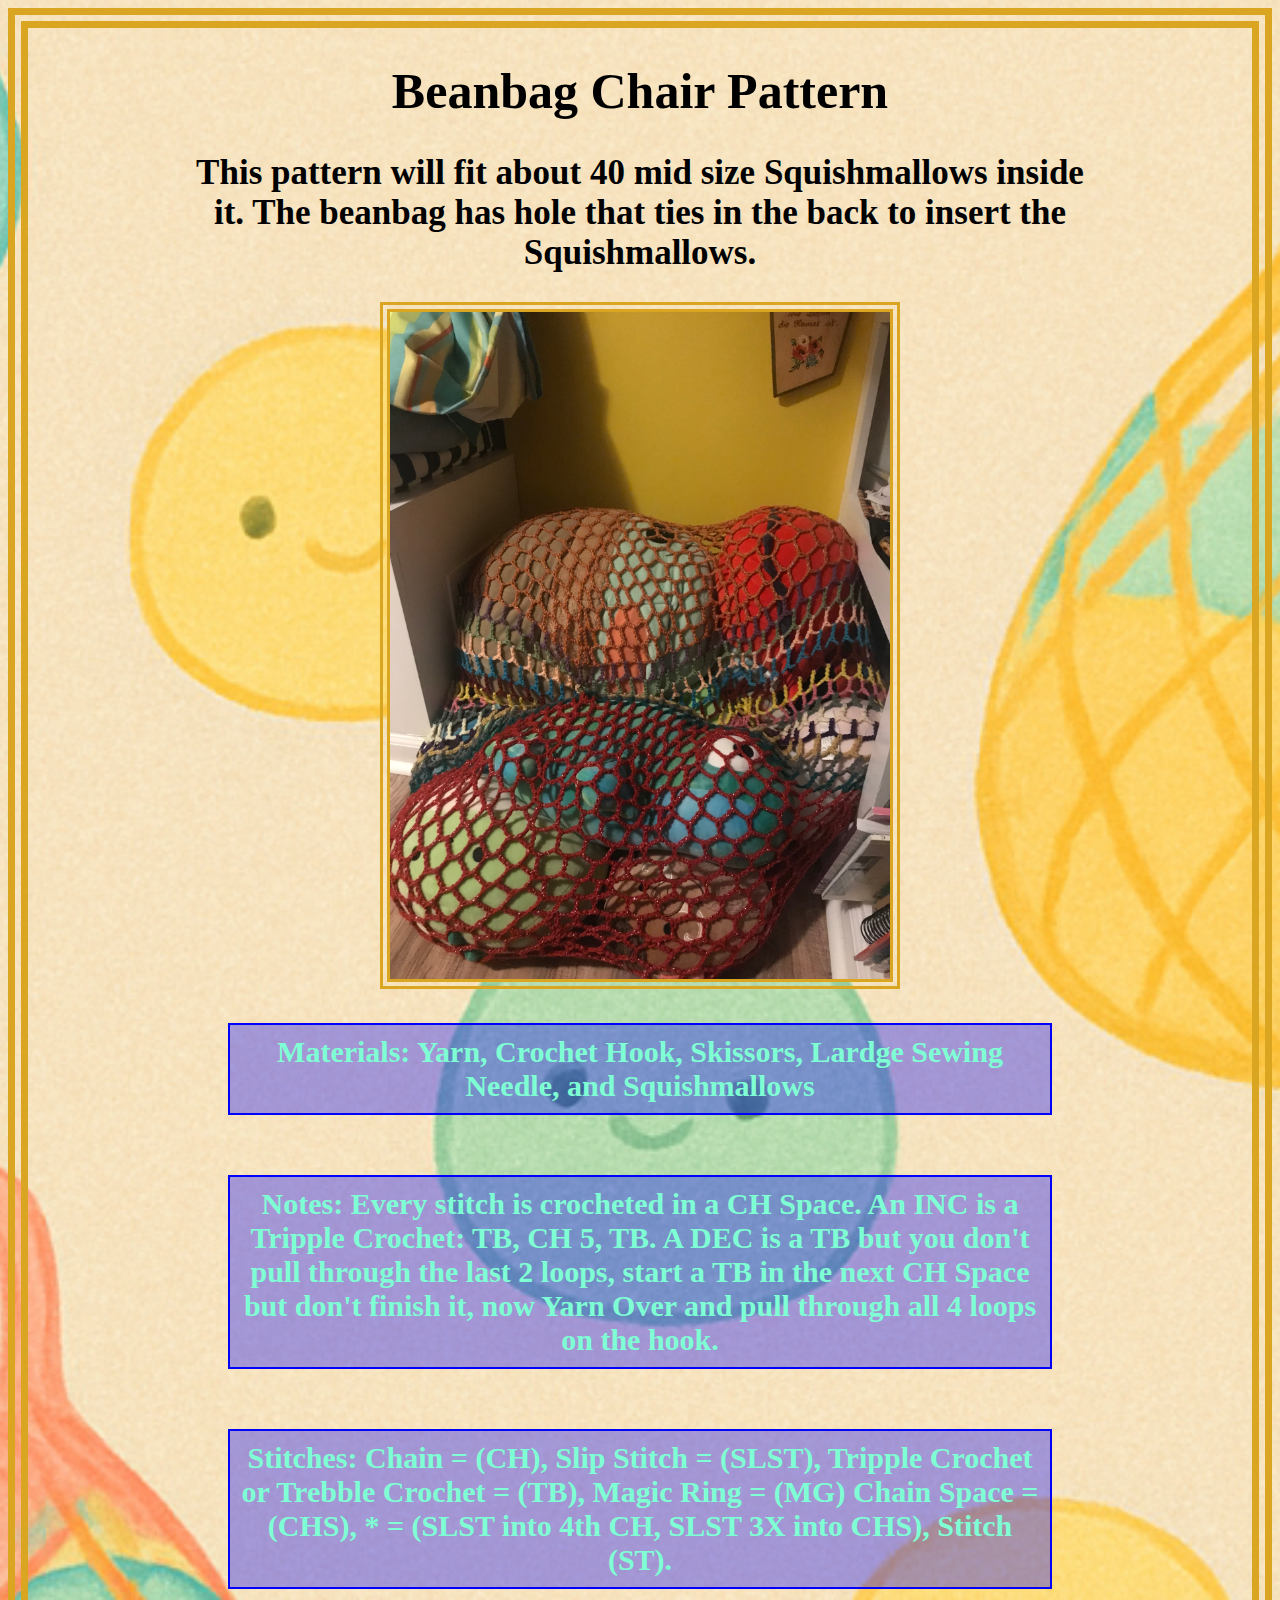
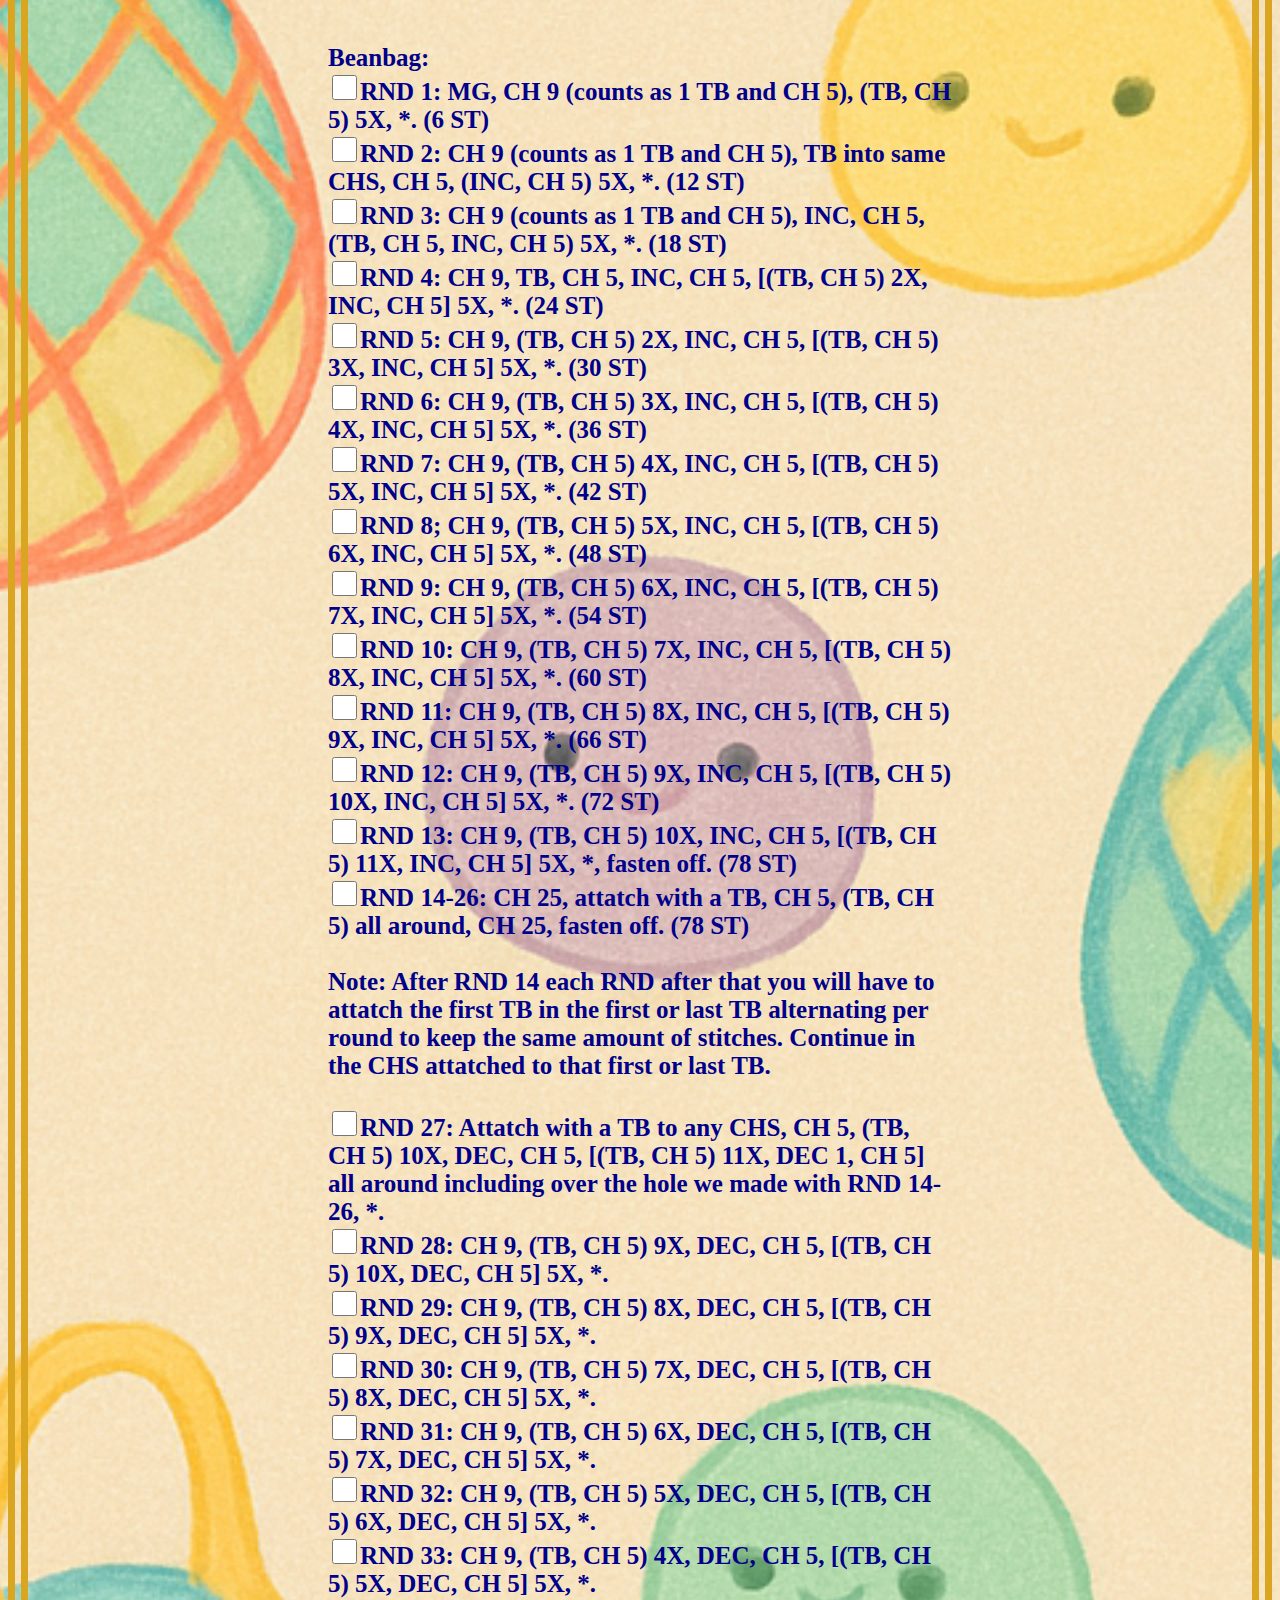
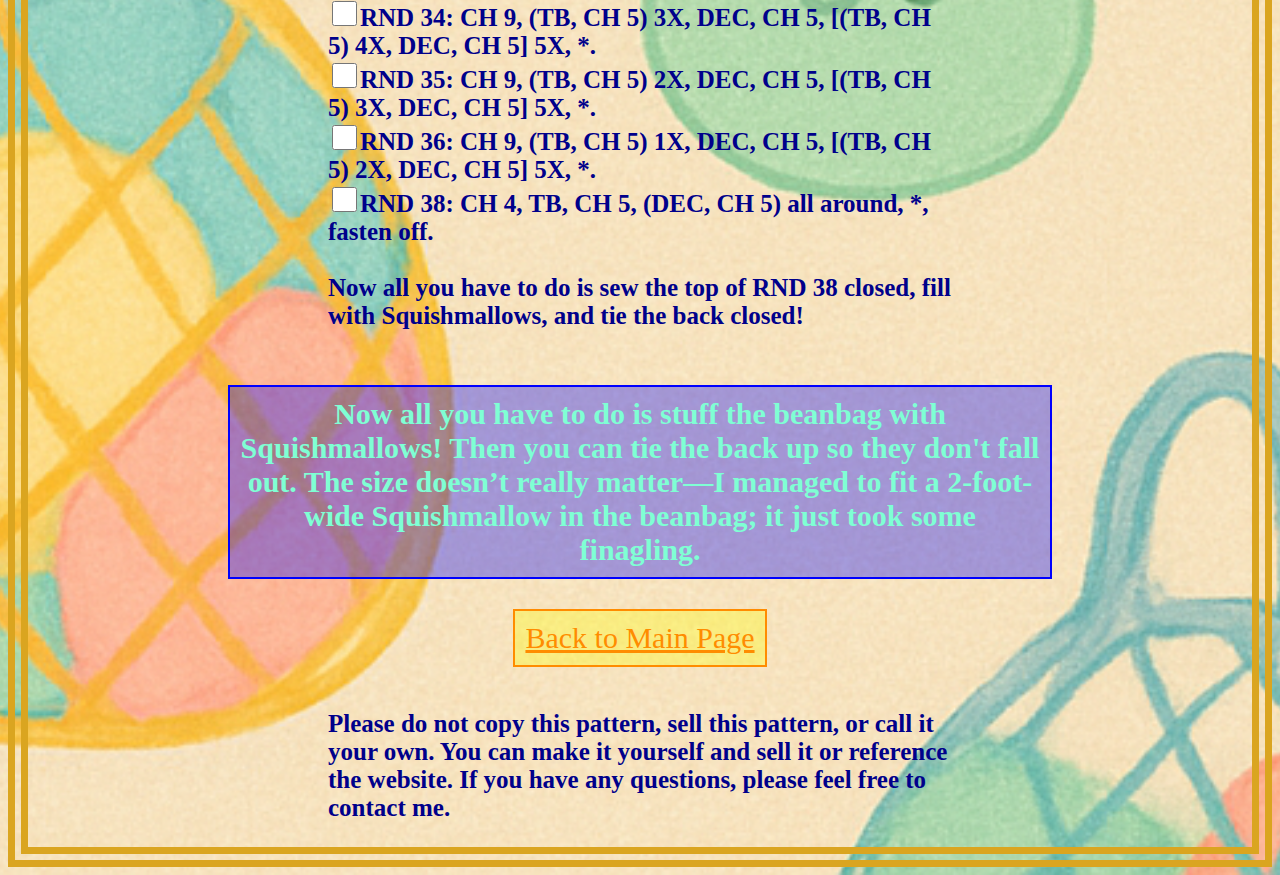
<file: HTML/beanbagChair.html>
<!DOCTYPE html>
<html>
<head>
    <meta charset="UTF-8" />
    <title>Beanbag Chair Pattern</title>
    <link rel="stylesheet" href="../CSS/beanbagChair.css">
</head>

<!-- Google tag (gtag.js) -->
<script async src="https://www.googletagmanager.com/gtag/js?id=G-3JD0JFK8TW"></script>
<script>
  window.dataLayer = window.dataLayer || [];
  function gtag(){dataLayer.push(arguments);}
  gtag('js', new Date());

  gtag('config', 'G-3JD0JFK8TW');
</script>

<body>
    <h1>Beanbag Chair Pattern</h1>

    <!--description of the pattern-->
    <h2>This pattern will fit about 40 mid size Squishmallows inside it. The beanbag
         has hole that ties in the back to insert the Squishmallows.</h2>

    <img src = "../IMGs/CrochetBeanBag.jpg" alt = "Beanbag Chair">

    <h3>Materials: Yarn, Crochet Hook, Skissors, Lardge Sewing Needle, and Squishmallows</h3>

    <h3>Notes: Every stitch is crocheted in a CH Space. An INC is a Tripple Crochet: TB, CH 5, 
        TB. A DEC is a TB but you don't pull through  the last 2 loops, start a TB in the next 
        CH Space but don't finish it, now Yarn Over and pull through all 4 loops on the hook.</h3>

    <h3>Stitches: Chain = (CH), Slip Stitch = (SLST), Tripple Crochet or Trebble Crochet = (TB), Magic Ring = (MG)
        Chain Space = (CHS), * = (SLST into 4th CH, SLST 3X into CHS), Stitch (ST).</h3>

    <p>Beanbag:<br>
        <label><input type = "checkbox">RND 1: MG, CH 9 (counts as 1 TB and CH 5), (TB, CH 5) 5X, *. (6 ST)</label><br>
        <label><input type = "checkbox">RND 2: CH 9 (counts as 1 TB and CH 5), TB into same CHS, CH 5, (INC, CH 5) 5X, *. (12 ST)</label><br>
        <label><input type = "checkbox">RND 3: CH 9 (counts as 1 TB and CH 5), INC, CH 5, (TB, CH 5, INC, CH 5) 5X, *. (18 ST)</label><br>
        <label><input type = "checkbox">RND 4: CH 9, TB, CH 5, INC, CH 5, [(TB, CH 5) 2X, INC, CH 5] 5X, *. (24 ST)</label><br>
        <label><input type = "checkbox">RND 5: CH 9, (TB, CH 5) 2X, INC, CH 5, [(TB, CH 5) 3X, INC, CH 5] 5X, *. (30 ST)</label><br>
        <label><input type = "checkbox">RND 6: CH 9, (TB, CH 5) 3X, INC, CH 5, [(TB, CH 5) 4X, INC, CH 5] 5X, *. (36 ST)</label><br>
        <label><input type = "checkbox">RND 7: CH 9, (TB, CH 5) 4X, INC, CH 5, [(TB, CH 5) 5X, INC, CH 5] 5X, *. (42 ST)</label><br>
        <label><input type = "checkbox">RND 8; CH 9, (TB, CH 5) 5X, INC, CH 5, [(TB, CH 5) 6X, INC, CH 5] 5X, *. (48 ST)</label><br>
        <label><input type = "checkbox">RND 9: CH 9, (TB, CH 5) 6X, INC, CH 5, [(TB, CH 5) 7X, INC, CH 5] 5X, *. (54 ST)</label><br>
        <label><input type = "checkbox">RND 10: CH 9, (TB, CH 5) 7X, INC, CH 5, [(TB, CH 5) 8X, INC, CH 5] 5X, *. (60 ST)</label><br>
        <label><input type = "checkbox">RND 11: CH 9, (TB, CH 5) 8X, INC, CH 5, [(TB, CH 5) 9X, INC, CH 5] 5X, *. (66 ST)</label><br>
        <label><input type = "checkbox">RND 12: CH 9, (TB, CH 5) 9X, INC, CH 5, [(TB, CH 5) 10X, INC, CH 5] 5X, *. (72 ST)</label><br>
        <label><input type = "checkbox">RND 13: CH 9, (TB, CH 5) 10X, INC, CH 5, [(TB, CH 5) 11X, INC, CH 5] 5X, *, fasten off. (78 ST)</label><br>
        <label><input type = "checkbox">RND 14-26: CH 25, attatch with a TB, CH 5, (TB, CH 5) all around, CH 25, fasten off. (78 ST)</label><br><br>
        Note: After RND 14 each RND after that you will have to attatch the first TB in the first or last TB 
        alternating per round to keep the same amount of stitches. Continue in the CHS attatched to that 
        first or last TB.<br><br>
        <label><input type = "checkbox">RND 27: Attatch with a TB to any CHS, CH 5, (TB, CH 5) 10X, DEC, CH 5, [(TB, CH 5) 11X, DEC 1, CH 5] 
        all around including over the hole we made with RND 14-26, *.</label><br>
        <label><input type = "checkbox">RND 28: CH 9, (TB, CH 5) 9X, DEC, CH 5, [(TB, CH 5) 10X, DEC, CH 5] 5X, *.</label><br>
        <label><input type = "checkbox">RND 29: CH 9, (TB, CH 5) 8X, DEC, CH 5, [(TB, CH 5) 9X, DEC, CH 5] 5X, *.</label><br>
        <label><input type = "checkbox">RND 30: CH 9, (TB, CH 5) 7X, DEC, CH 5, [(TB, CH 5) 8X, DEC, CH 5] 5X, *.</label><br>
        <label><input type = "checkbox">RND 31: CH 9, (TB, CH 5) 6X, DEC, CH 5, [(TB, CH 5) 7X, DEC, CH 5] 5X, *.</label><br>
        <label><input type = "checkbox">RND 32: CH 9, (TB, CH 5) 5X, DEC, CH 5, [(TB, CH 5) 6X, DEC, CH 5] 5X, *.</label><br>
        <label><input type = "checkbox">RND 33: CH 9, (TB, CH 5) 4X, DEC, CH 5, [(TB, CH 5) 5X, DEC, CH 5] 5X, *.</label><br>
        <label><input type = "checkbox">RND 34: CH 9, (TB, CH 5) 3X, DEC, CH 5, [(TB, CH 5) 4X, DEC, CH 5] 5X, *.</label><br>
        <label><input type = "checkbox">RND 35: CH 9, (TB, CH 5) 2X, DEC, CH 5, [(TB, CH 5) 3X, DEC, CH 5] 5X, *.</label><br>
        <label><input type = "checkbox">RND 36: CH 9, (TB, CH 5) 1X, DEC, CH 5, [(TB, CH 5) 2X, DEC, CH 5] 5X, *.</label><br>
        <label><input type = "checkbox">RND 38: CH 4, TB, CH 5, (DEC, CH 5) all around, *, fasten off.<br><br>
        Now all you have to do is sew the top of RND 38 closed, fill with Squishmallows, and tie the
        back closed!
        </p>

    <h3>Now all you have to do is stuff the beanbag with Squishmallows! Then you can tie the 
        back up so they don't fall out. The size doesn’t really matter—I managed to fit a 2-foot-wide 
        Squishmallow in the beanbag; it just took some finagling.</h3>

    <a href = "../index.html">Back to Main Page</a><br><br>

    <p>Please do not copy this pattern, sell this pattern, or call it your own. You can make it yourself and sell it
        or reference the website. If you have any questions, please feel free to contact me.
    </p>
</body>
</html>
</file>
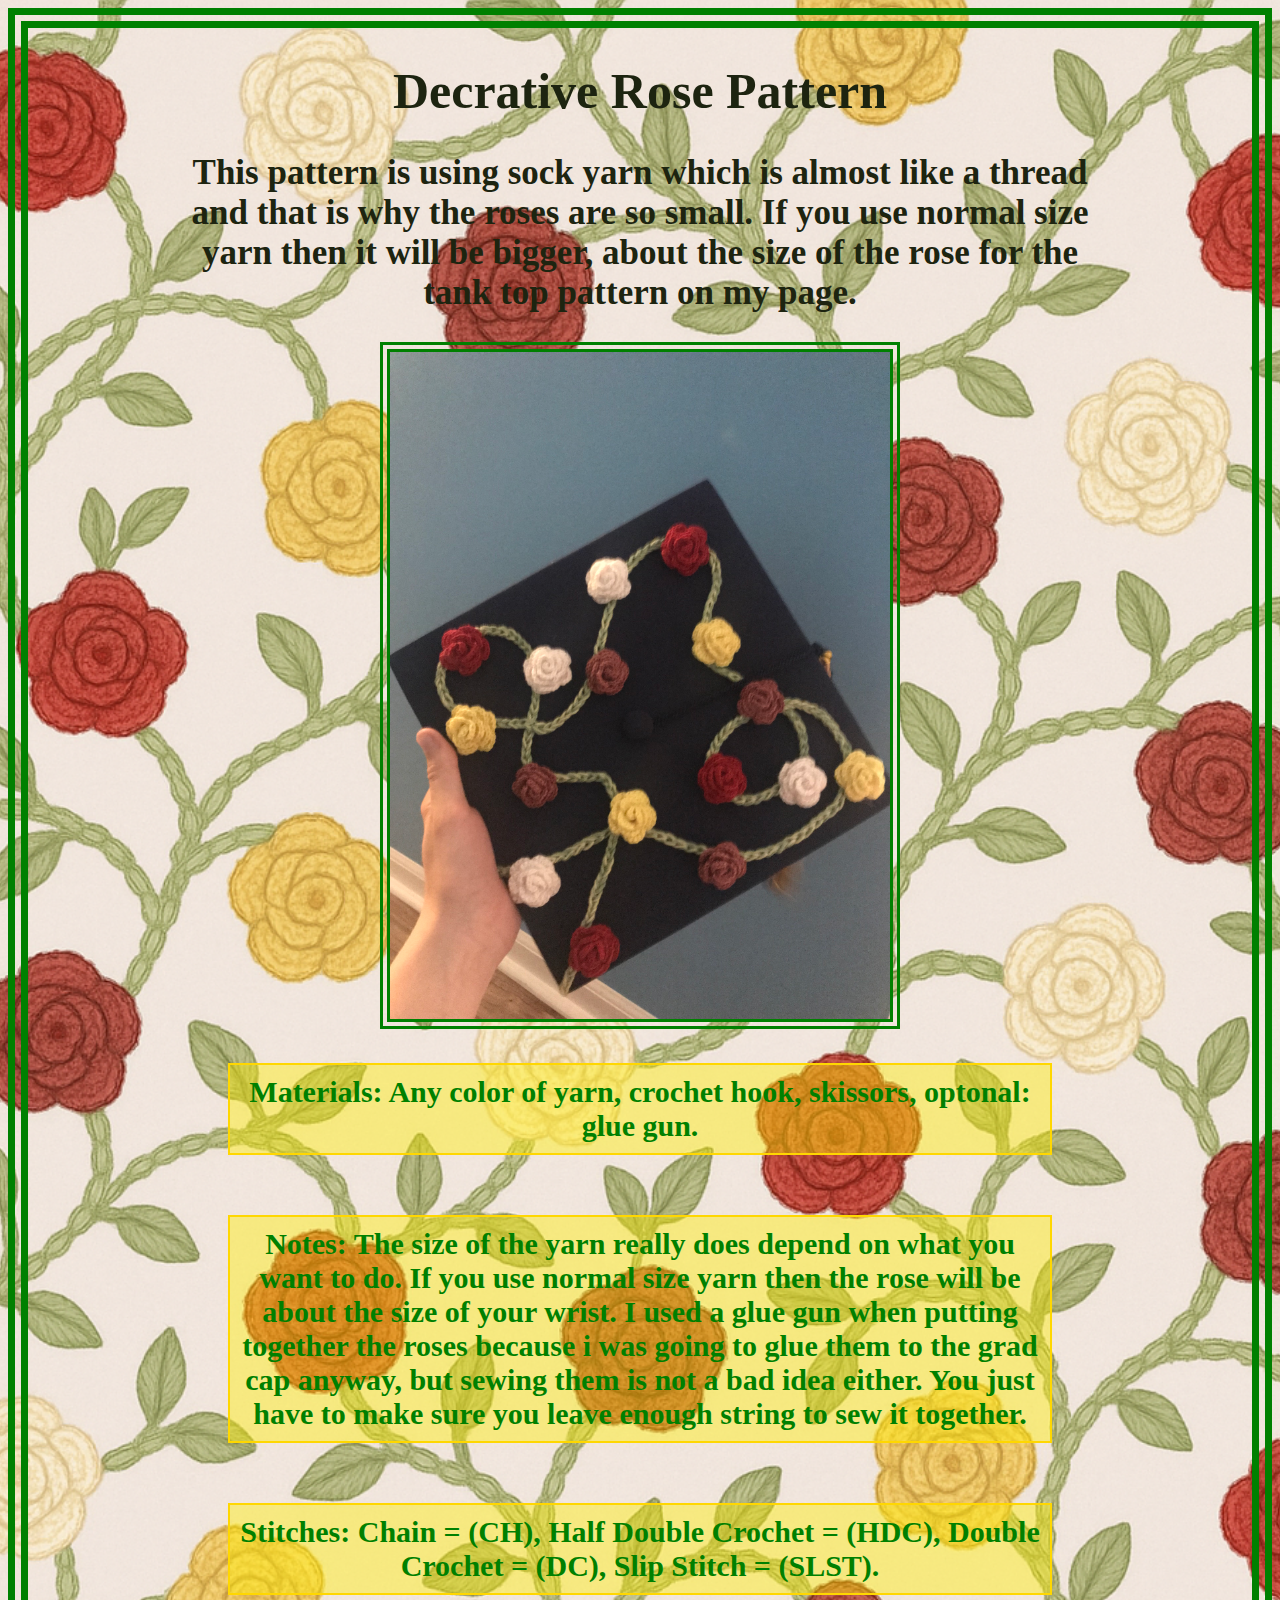
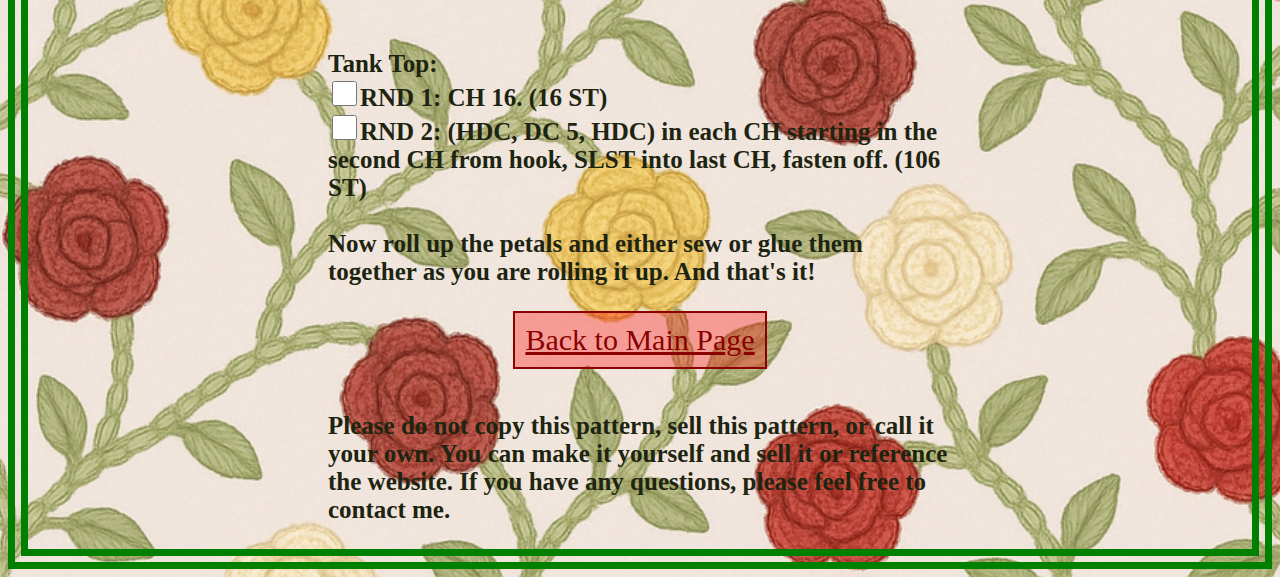
<file: HTML/decrativeRose.html>
<!DOCTYPE html>
<html>
<head>
    <meta charset="UTF-8" />
    <title>Decrative Rose Pattern</title>
    <link rel="stylesheet" href="../CSS/decrativeRose.css" />
</head>

<!-- Google tag (gtag.js) -->
<script async src="https://www.googletagmanager.com/gtag/js?id=G-3JD0JFK8TW"></script>
<script>
  window.dataLayer = window.dataLayer || [];
  function gtag(){dataLayer.push(arguments);}
  gtag('js', new Date());

  gtag('config', 'G-3JD0JFK8TW');
</script>

<body>
    <h1>Decrative Rose Pattern</h1>

    <!--description of the pattern-->
    <h2>This pattern is using sock yarn which is almost like a thread and that is why the roses are so small. 
        If you use normal size yarn then it will be bigger, about the size of the rose for the tank top pattern 
        on my page.</h2>

    <img src = "../IMGs/CrochetGradCap.jpg" alt = "Decrative Roses">

    <h3>Materials: Any color of yarn, crochet hook, skissors, optonal: glue gun.</h3>

    <h3>Notes: The size of the yarn really does depend on what you want to do. If you use 
        normal size yarn then the rose will be about the size of your wrist. I used a glue gun when 
        putting together the roses because i was going to glue them to the grad cap anyway, but 
        sewing them is not a bad idea either. You just have to make sure you leave enough string 
        to sew it together.
    </h3>

    <h3>Stitches: Chain = (CH), Half Double Crochet = (HDC), Double Crochet = (DC), Slip Stitch = (SLST).</h3>

    <p>Tank Top:<br>
        <label><input type = "checkbox">RND 1: CH 16. (16 ST)</label><br>
        <label><input type = "checkbox">RND 2: (HDC, DC 5, HDC) in each CH starting in the second CH from hook, SLST into last CH, fasten off. (106 ST)</label><br><br>
        Now roll up the petals and either sew or glue them together as you are rolling it up. And that's it!
    </p>

    <a href = "../index.html">Back to Main Page</a><br><br>

    <p>Please do not copy this pattern, sell this pattern, or call it your own. You can make it yourself and sell it
        or reference the website. If you have any questions, please feel free to contact me.
    </p>
</body>
</html>
</file>
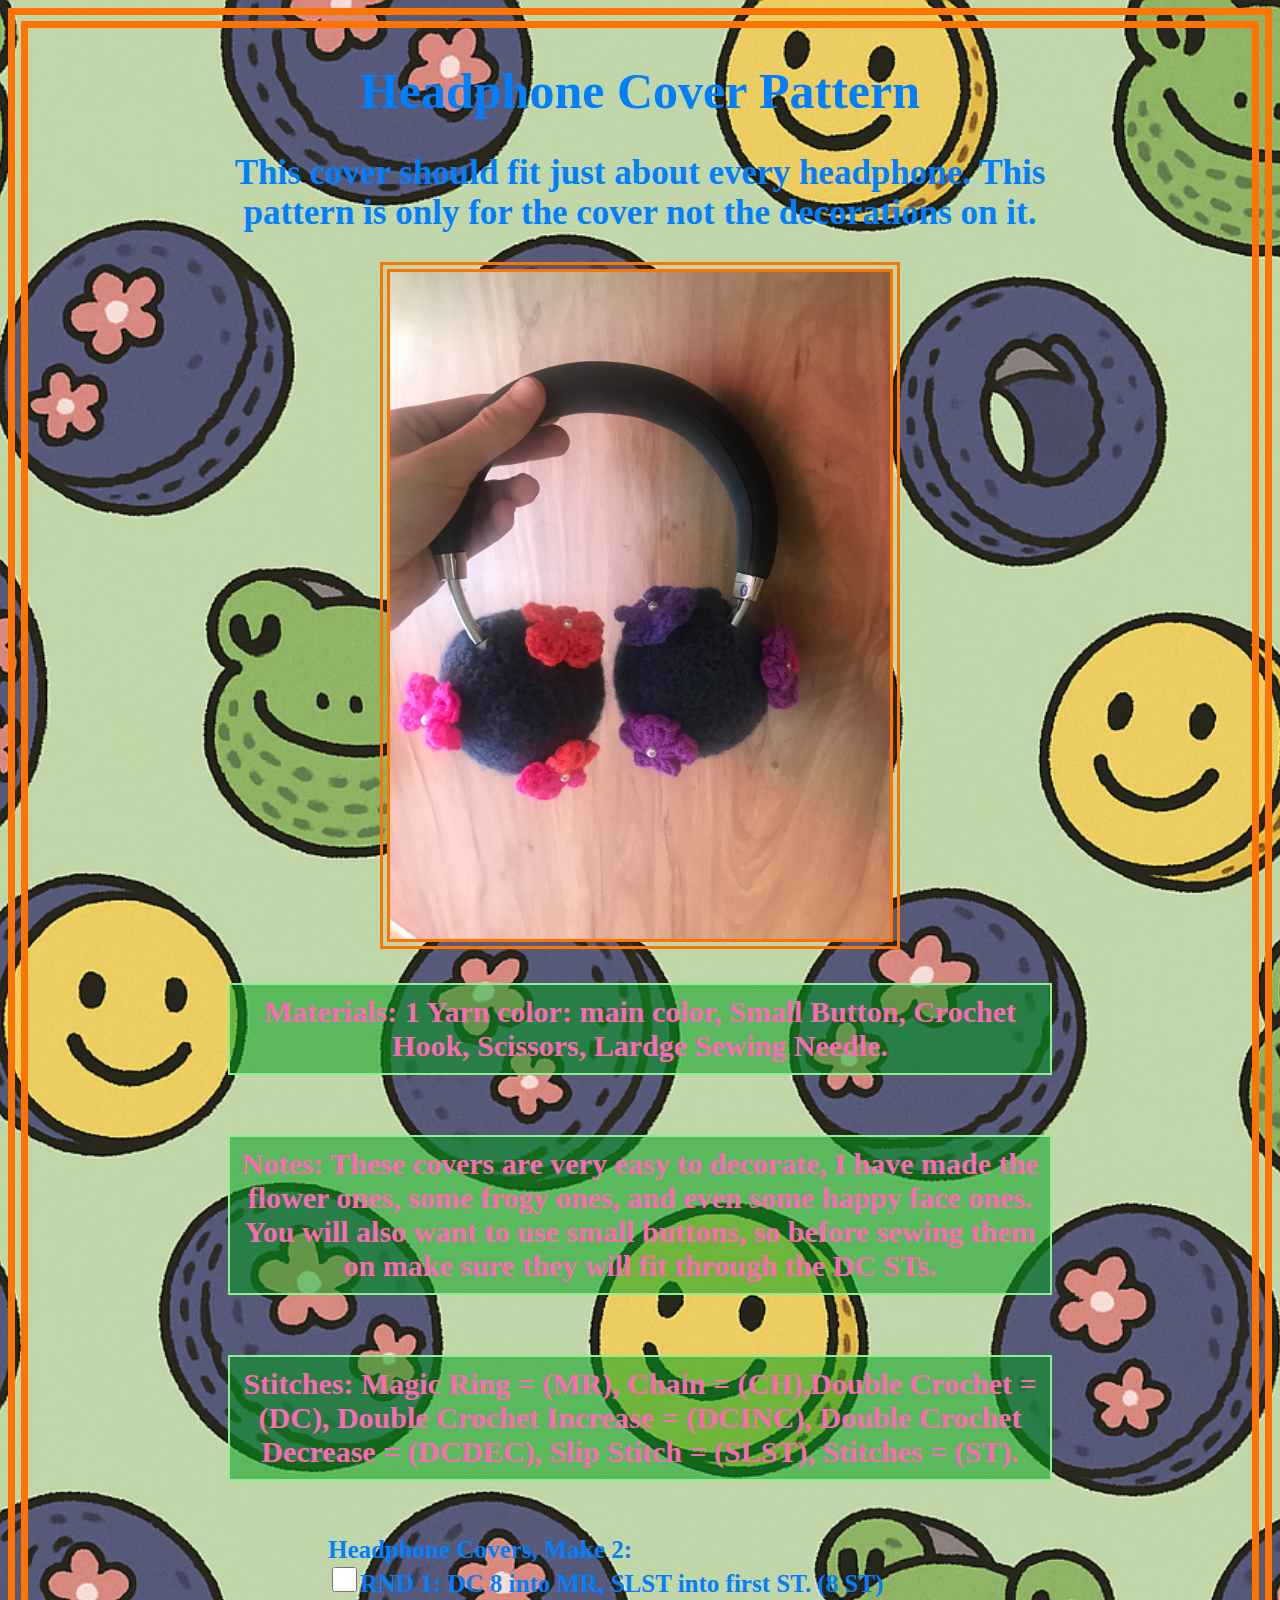
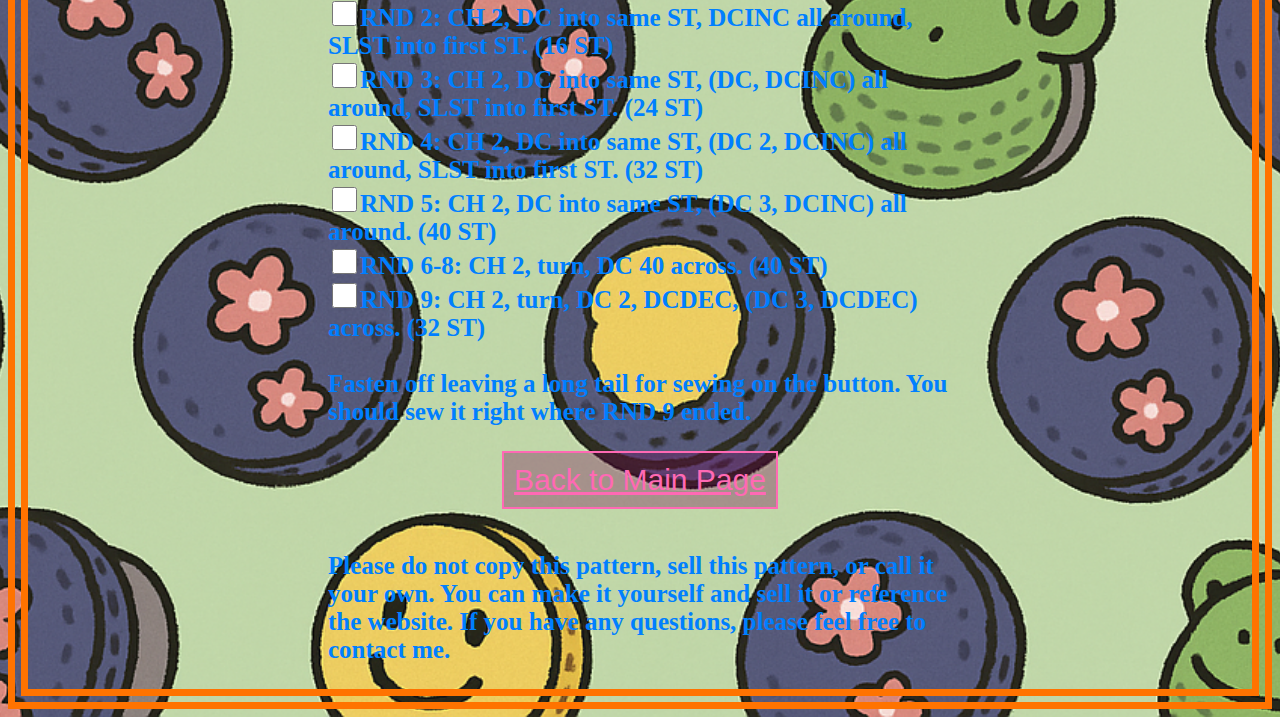
<file: HTML/headphoneCovers.html>
<!DOCTYPE html>
<html>
<head>
    <meta charset="UTF-8" />
    <title>Headphone Cover Pattern</title>
    <link rel="stylesheet" href="../CSS/headphoneCovers.css" />
</head>

<!-- Google tag (gtag.js) -->
<script async src="https://www.googletagmanager.com/gtag/js?id=G-3JD0JFK8TW"></script>
<script>
  window.dataLayer = window.dataLayer || [];
  function gtag(){dataLayer.push(arguments);}
  gtag('js', new Date());

  gtag('config', 'G-3JD0JFK8TW');
</script>

<body>
    <h1>Headphone Cover Pattern</h1>

    <!--description of the pattern-->
    <h2>
        This cover should fit just about every headphone. This pattern is only for 
        the cover not the decorations on it.
    </h2>

    <img src = "../IMGs/HeadphoneCovers.jpg" alt = "Headphone Covers">

    <h3>Materials: 1 Yarn color: main color, Small Button, Crochet Hook, Scissors, Lardge Sewing Needle.</h3>

    <h3>Notes: These covers are very easy to decorate, I have made the flower 
        ones, some frogy ones, and even some happy face ones. You will also want 
        to use small buttons, so before sewing them on make sure they will fit 
        through the DC STs.
    </h3>

    <h3>Stitches: Magic Ring = (MR), Chain = (CH),Double Crochet = (DC), Double Crochet Increase = (DCINC), Double Crochet Decrease = (DCDEC), Slip Stitch = (SLST), Stitches = (ST).</h3>

    <p>
        Headphone Covers, Make 2:<br>
        <label><input type = "checkbox">RND 1: DC 8 into MR, SLST into first ST. (8 ST)</label><br>
        <label><input type = "checkbox">RND 2: CH 2, DC into same ST, DCINC all around, SLST into first ST. (16 ST)</label><br>
        <label><input type = "checkbox">RND 3: CH 2, DC into same ST, (DC, DCINC) all around, SLST into first ST. (24 ST)</label><br>
        <label><input type = "checkbox">RND 4: CH 2, DC into same ST, (DC 2, DCINC) all around, SLST into first ST. (32 ST)</label><br>
        <label><input type = "checkbox">RND 5: CH 2, DC into same ST, (DC 3, DCINC) all around. (40 ST)</label><br>
        <label><input type = "checkbox">RND 6-8: CH 2, turn, DC 40 across. (40 ST)</label><br>
        <label><input type = "checkbox">RND 9: CH 2, turn, DC 2, DCDEC, (DC 3, DCDEC) across. (32 ST)</label><br><br>
        Fasten off leaving a long tail for sewing on the button. You should sew it right where RND 9 
        ended.
    </p>

    <a href = "../index.html">Back to Main Page</a><br><br>

    <p>Please do not copy this pattern, sell this pattern, or call it your own. You can make it yourself and sell it
        or reference the website. If you have any questions, please feel free to contact me.
    </p>
</body>
</html>
</file>
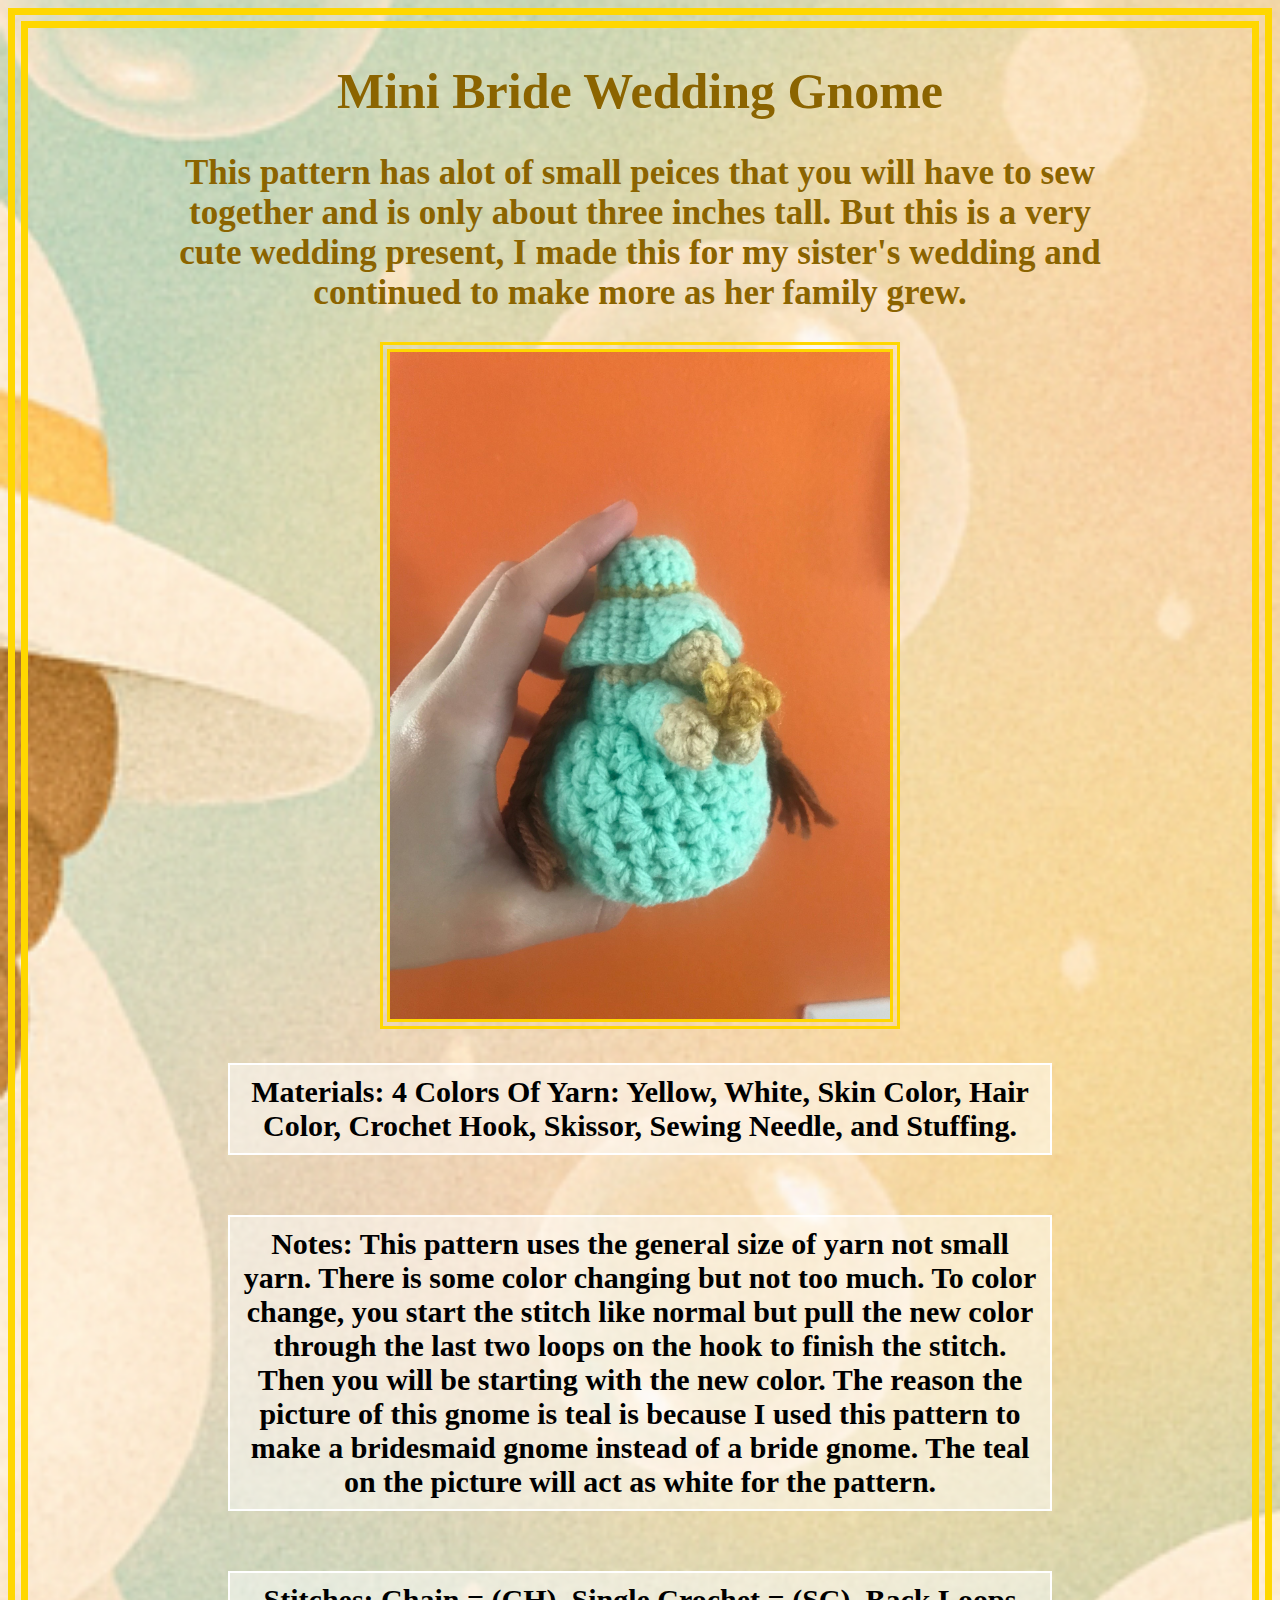
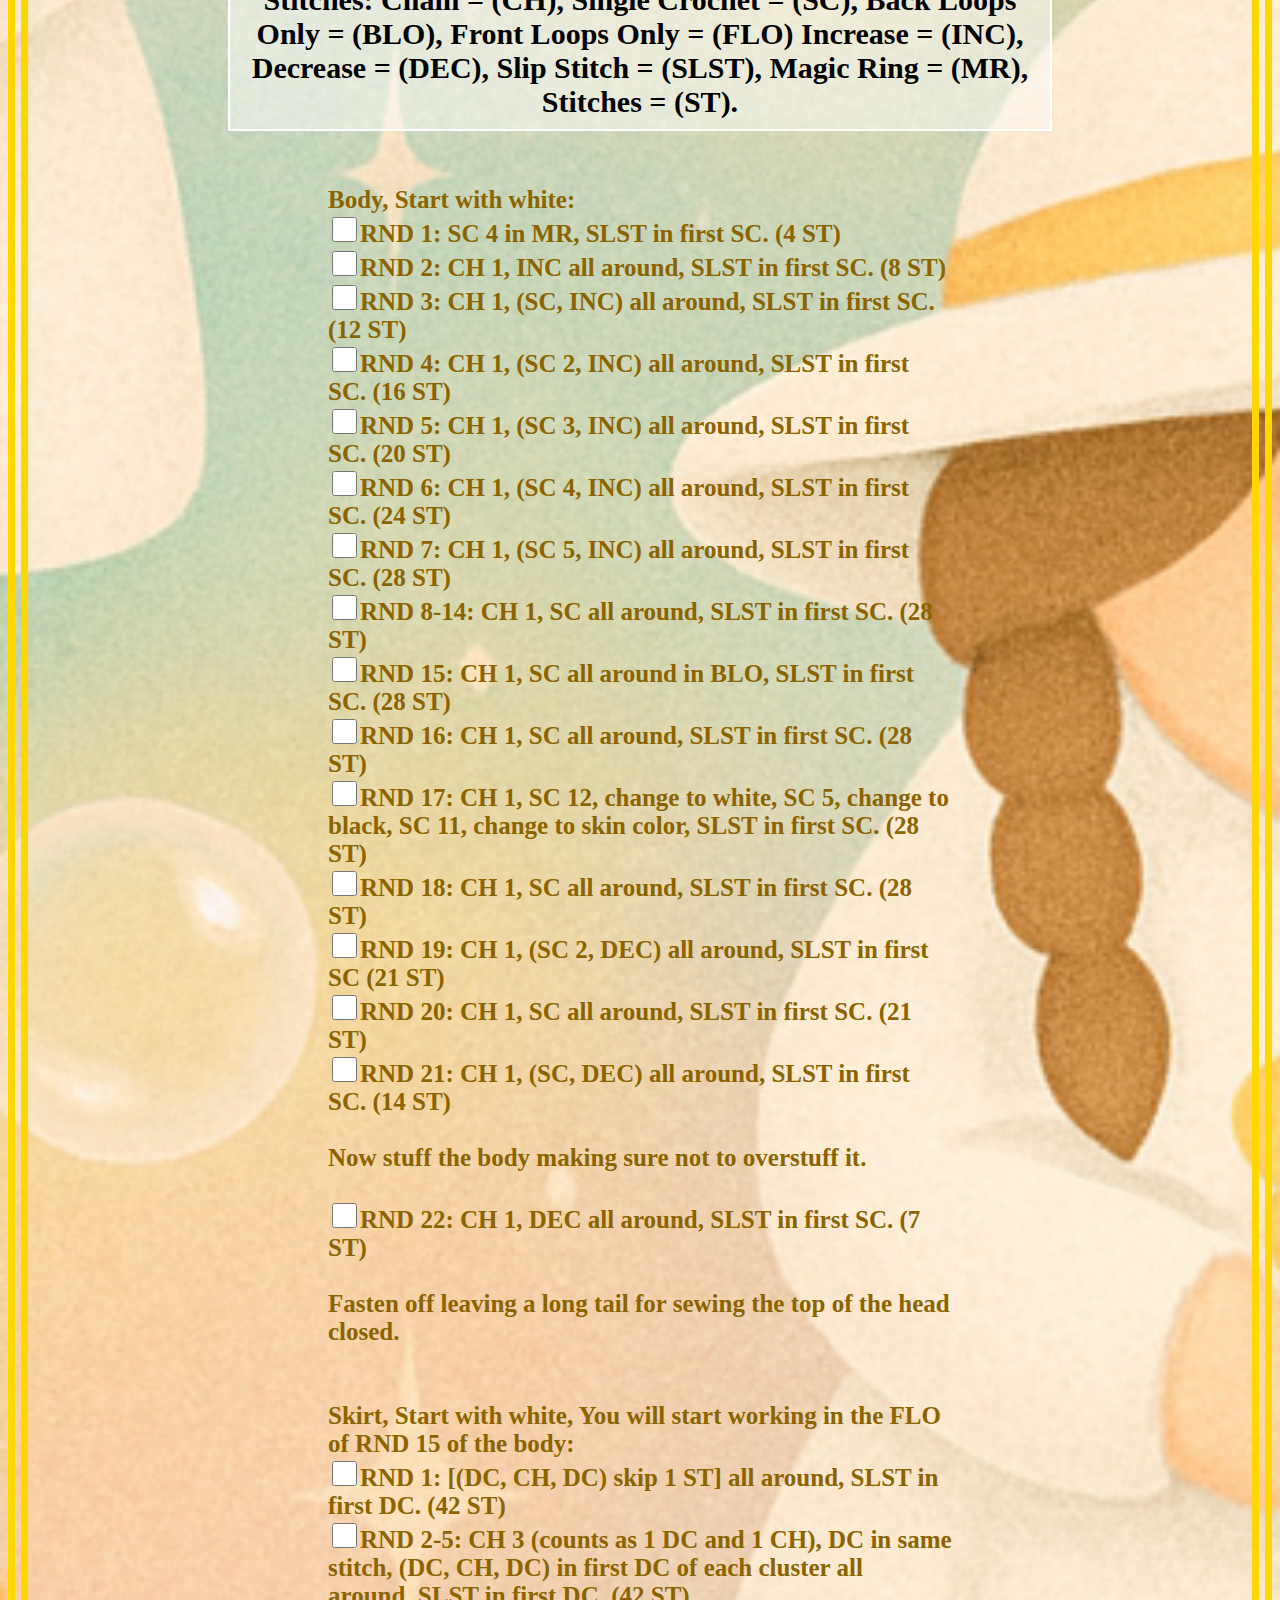
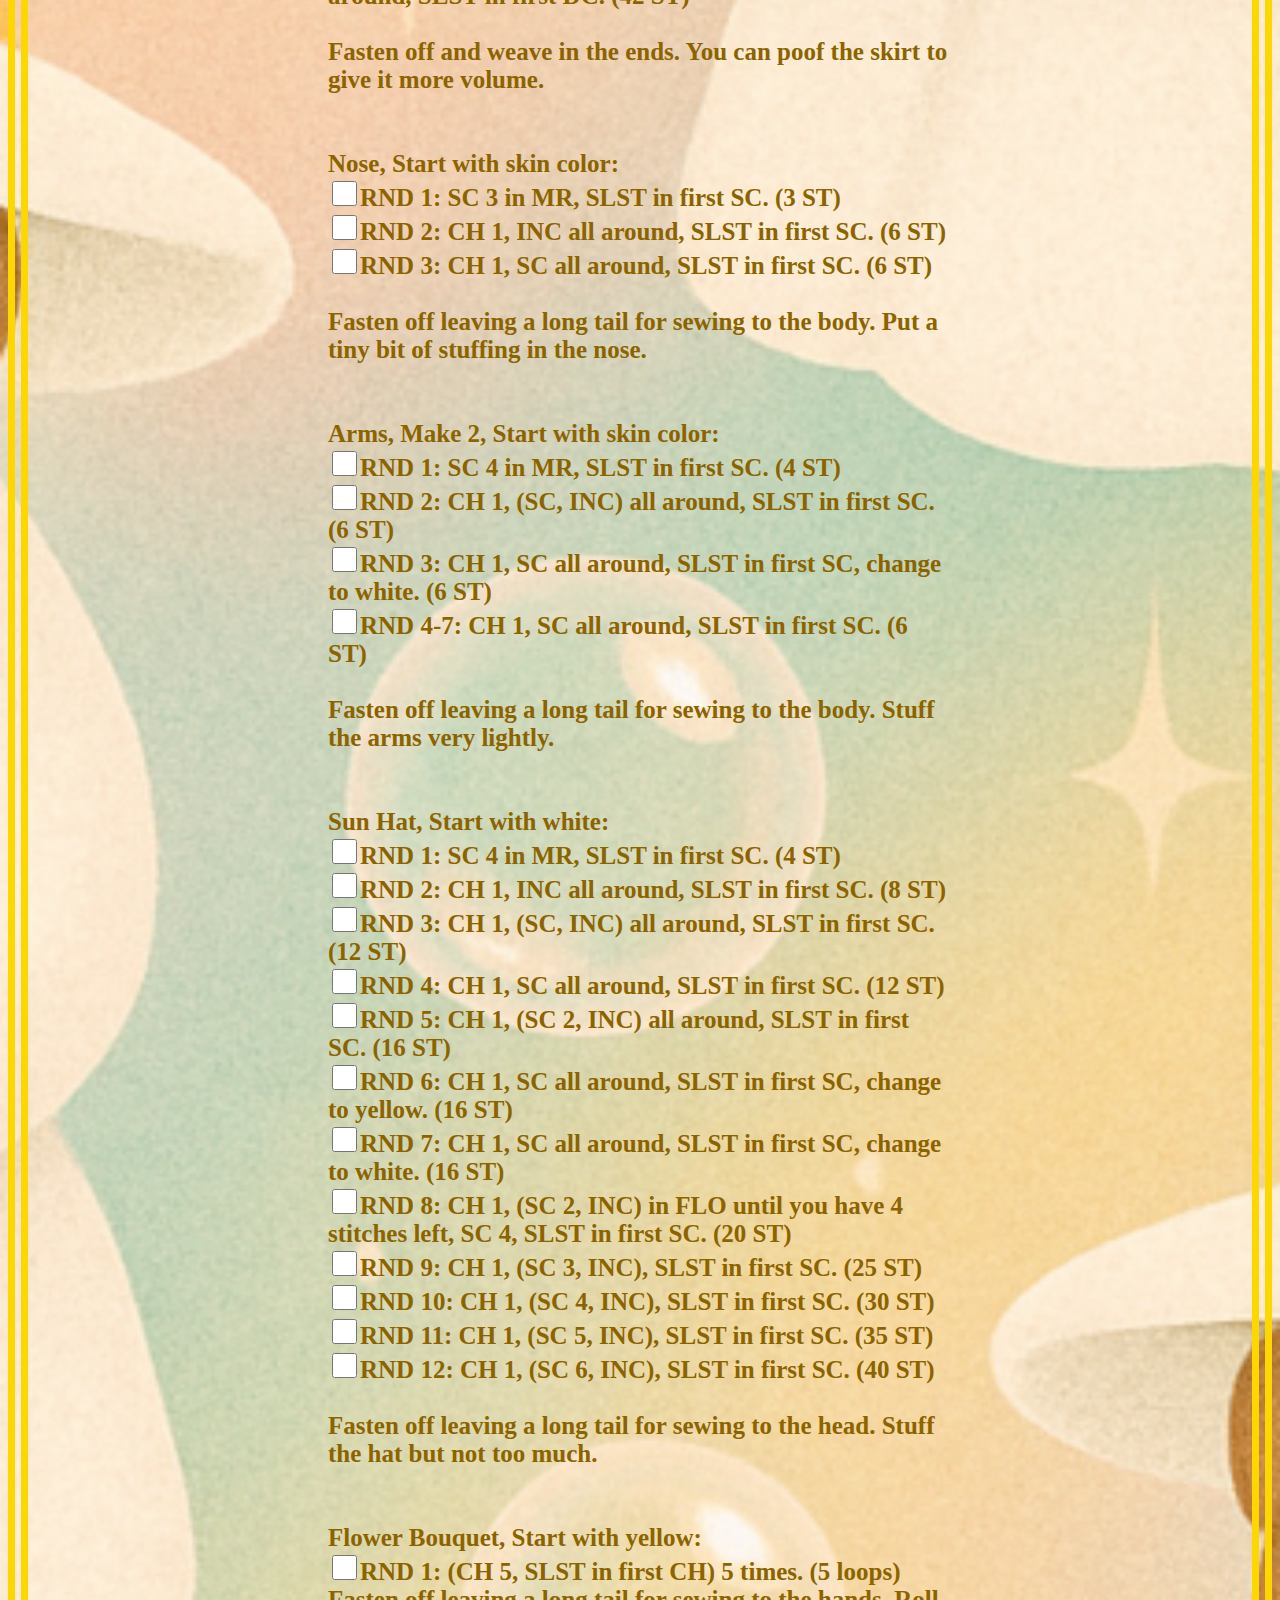
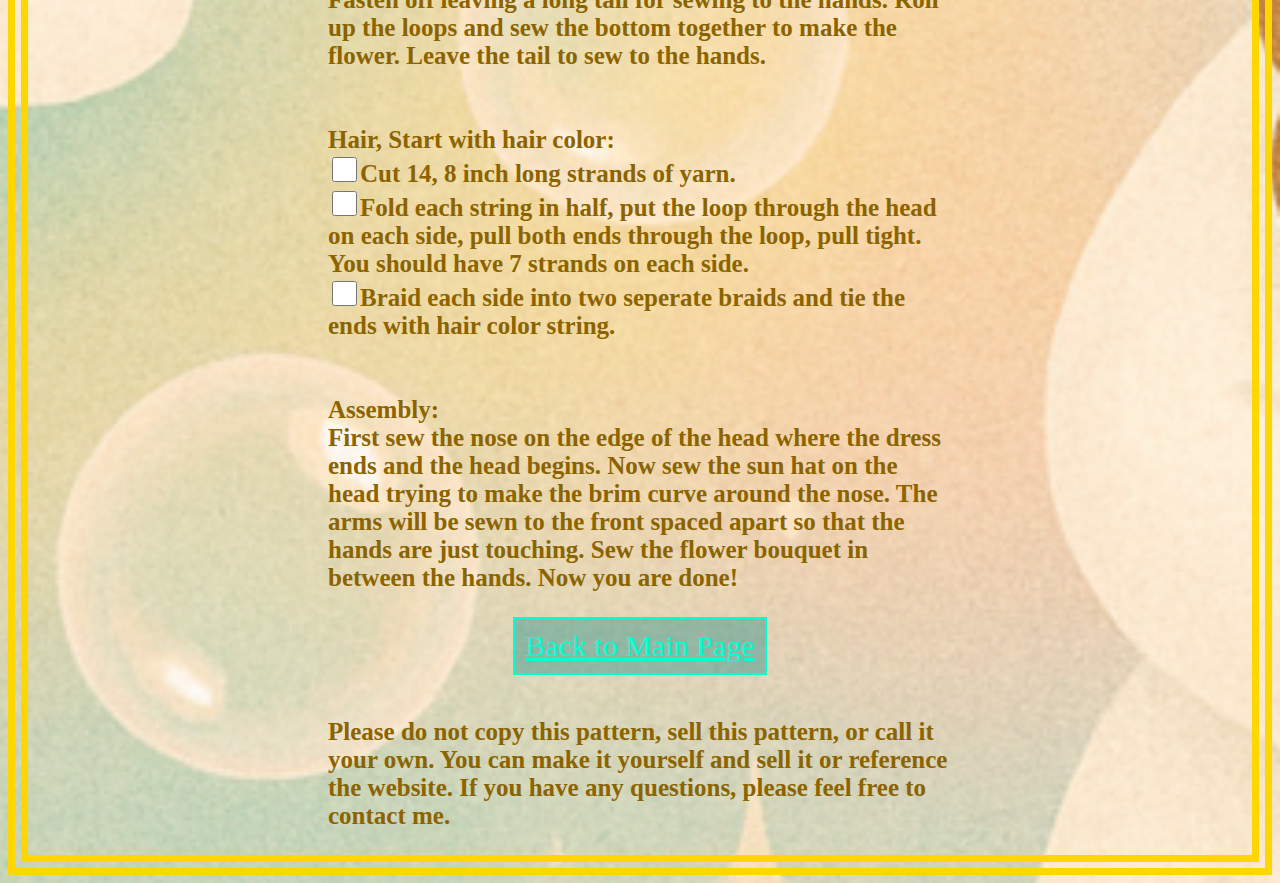
<file: HTML/miniBrideWeddingGnome.html>
<!DOCTYPE html>
<html>
<head>
    <meta charset="UTF-8" />
    <title>Mini Bride Wedding Gnome</title>
    <link rel="stylesheet" href="../CSS/miniBrideWeddingGnome.css" />
</head>
<body>
    <h1>Mini Bride Wedding Gnome</h1>

    <!--description of the pattern-->
    <h2>This pattern has alot of small peices that you will have to 
        sew together and is only about three inches tall. But this is a very 
        cute wedding present, I made this for my sister's wedding and continued
        to make more as her family grew.
    </h2>

    <img src = "/IMGs/MiniBrideWeddingGnome.jpg" alt = "Mini Bride Wedding Gnome"><br>

    <h3>Materials: 4 Colors Of Yarn: Yellow, White, Skin Color, Hair Color, Crochet Hook, Skissor, Sewing Needle, and Stuffing.</h3>

    <h3>Notes: This pattern uses the general size of yarn not small yarn. There is some color 
        changing but not too much. To color change, you start the stitch like normal but pull the new 
        color through the last two loops on the hook to finish the stitch. Then you will be starting 
        with the new color. The reason the picture of this gnome is teal is because I used this pattern 
        to make a bridesmaid gnome instead of a bride gnome. The teal on the picture will act as white 
        for the pattern.
    </h3>

    <h3>Stitches: Chain = (CH), Single Crochet = (SC), Back Loops Only = (BLO), Front Loops Only = (FLO) Increase = (INC), Decrease = (DEC), Slip Stitch = (SLST), Magic Ring = (MR), Stitches = (ST).</h3>

    <p>Body, Start with white:<br>
        <label><input type = "checkbox">RND 1: SC 4 in MR, SLST in first SC. (4 ST)</label><br>
        <label><input type = "checkbox">RND 2: CH 1, INC all around, SLST in first SC. (8 ST)</label><br>
        <label><input type = "checkbox">RND 3: CH 1, (SC, INC) all around, SLST in first SC. (12 ST)</label><br>
        <label><input type = "checkbox">RND 4: CH 1, (SC 2, INC) all around, SLST in first SC. (16 ST)</label><br>
        <label><input type = "checkbox">RND 5: CH 1, (SC 3, INC) all around, SLST in first SC. (20 ST)</label><br>
        <label><input type = "checkbox">RND 6: CH 1, (SC 4, INC) all around, SLST in first SC. (24 ST)</label><br>
        <label><input type = "checkbox">RND 7: CH 1, (SC 5, INC) all around, SLST in first SC. (28 ST)</label><br>
        <label><input type = "checkbox">RND 8-14: CH 1, SC all around, SLST in first SC. (28 ST)</label><br>
        <label><input type = "checkbox">RND 15: CH 1, SC all around in BLO, SLST in first SC. (28 ST)</label><br>
        <label><input type = "checkbox">RND 16: CH 1, SC all around, SLST in first SC. (28 ST)</label><br>
        <label><input type = "checkbox">RND 17: CH 1, SC 12, change to white, SC 5, change to black, SC 11, change to skin color, SLST in first SC. (28 ST)</label><br>
        <label><input type = "checkbox">RND 18: CH 1, SC all around, SLST in first SC. (28 ST)</label><br>
        <label><input type = "checkbox">RND 19: CH 1, (SC 2, DEC) all around, SLST in first SC (21 ST)</label><br>
        <label><input type = "checkbox">RND 20: CH 1, SC all around, SLST in first SC. (21 ST)</label><br>
        <label><input type = "checkbox">RND 21: CH 1, (SC, DEC) all around, SLST in first SC. (14 ST)</label><br><br>
        Now stuff the body making sure not to overstuff it.<br><br>
        <label><input type = "checkbox">RND 22: CH 1, DEC all around, SLST in first SC. (7 ST)</label><br><br>
        Fasten off leaving a long tail for sewing the top of the head closed.<br><br><br>

        Skirt, Start with white, You will start working in the FLO of RND 15 of the body:<br>
        <label><input type = "checkbox">RND 1: [(DC, CH, DC) skip 1 ST] all around, SLST in first DC. (42 ST)</label><br>
        <label><input type = "checkbox">RND 2-5: CH 3 (counts as 1 DC and 1 CH), DC in same stitch, (DC, CH, DC) in first DC of each cluster all around, SLST in first DC. (42 ST)</label><br><br>
        Fasten off and weave in the ends. You can poof the skirt to give it more volume.<br><br><br>

        Nose, Start with skin color:<br>
        <label><input type = "checkbox">RND 1: SC 3 in MR, SLST in first SC. (3 ST)</label><br>
        <label><input type = "checkbox">RND 2: CH 1, INC all around, SLST in first SC. (6 ST)</label><br>
        <label><input type = "checkbox">RND 3: CH 1, SC all around, SLST in first SC. (6 ST)</label><br><br>
        Fasten off leaving a long tail for sewing to the body. Put a tiny bit of stuffing in the nose.<br><br><br>

        Arms, Make 2, Start with skin color:<br>
        <label><input type = "checkbox">RND 1: SC 4 in MR, SLST in first SC. (4 ST)</label><br>
        <label><input type = "checkbox">RND 2: CH 1, (SC, INC) all around, SLST in first SC. (6 ST)</label><br>
        <label><input type = "checkbox">RND 3: CH 1, SC all around, SLST in first SC, change to white. (6 ST)</label><br>
        <label><input type = "checkbox">RND 4-7: CH 1, SC all around, SLST in first SC. (6 ST)</label><br><br>
        Fasten off leaving a long tail for sewing to the body. Stuff the arms very lightly.<br><br><br>

        Sun Hat, Start with white:<br>
        <label><input type = "checkbox">RND 1: SC 4 in MR, SLST in first SC. (4 ST)</label><br>
        <label><input type = "checkbox">RND 2: CH 1, INC all around, SLST in first SC. (8 ST)</label><br>
        <label><input type = "checkbox">RND 3: CH 1, (SC, INC) all around, SLST in first SC. (12 ST)</label><br>
        <label><input type = "checkbox">RND 4: CH 1, SC all around, SLST in first SC. (12 ST)</label><br>
        <label><input type = "checkbox">RND 5: CH 1, (SC 2, INC) all around, SLST in first SC. (16 ST)</label><br>
        <label><input type = "checkbox">RND 6: CH 1, SC all around, SLST in first SC, change to yellow. (16 ST)</label><br>
        <label><input type = "checkbox">RND 7: CH 1, SC all around, SLST in first SC, change to white. (16 ST)</label><br>
        <label><input type = "checkbox">RND 8: CH 1, (SC 2, INC) in FLO until you have 4 stitches left, SC 4, SLST in first SC. (20 ST)</label><br>
        <label><input type = "checkbox">RND 9: CH 1, (SC 3, INC), SLST in first SC. (25 ST)</label><br>
        <label><input type = "checkbox">RND 10: CH 1, (SC 4, INC), SLST in first SC. (30 ST)</label><br>
        <label><input type = "checkbox">RND 11: CH 1, (SC 5, INC), SLST in first SC. (35 ST)</label><br>
        <label><input type = "checkbox">RND 12: CH 1, (SC 6, INC), SLST in first SC. (40 ST)</label><br><br>
        Fasten off leaving a long tail for sewing to the head. Stuff the hat but not too much.<br><br><br>

        Flower Bouquet, Start with yellow:<br>
        <label><input type = "checkbox">RND 1: (CH 5, SLST in first CH) 5 times. (5 loops)</label><br>
        Fasten off leaving a long tail for sewing to the hands. Roll up the loops and sew the bottom together to 
        make the flower. Leave the tail to sew to the hands.<br><br><br>

        Hair, Start with hair color:<br>
        <label><input type = "checkbox">Cut 14, 8 inch long strands of yarn.</label><br>
        <label><input type = "checkbox">Fold each string in half, put the loop through the head on each side, pull both ends through the loop, pull tight. You should have 7 strands on each side.</label><br>
        <label><input type = "checkbox">Braid each side into two seperate braids and tie the ends with hair color string.</label><br><br><br>

        Assembly:<br>
        First sew the nose on the edge of the head where the dress ends and the head begins. Now sew the sun hat on the head 
        trying to make the brim curve around the nose. The arms will be sewn to the front spaced apart so that the hands are 
        just touching. Sew the flower bouquet in between the hands. Now you are done!
    </p>

    <a href = "../index.html">Back to Main Page</a><br><br>

    <p>Please do not copy this pattern, sell this pattern, or call it your own. You can make it yourself and sell it
        or reference the website. If you have any questions, please feel free to contact me.
    </p>
</body>
</html>
</file>
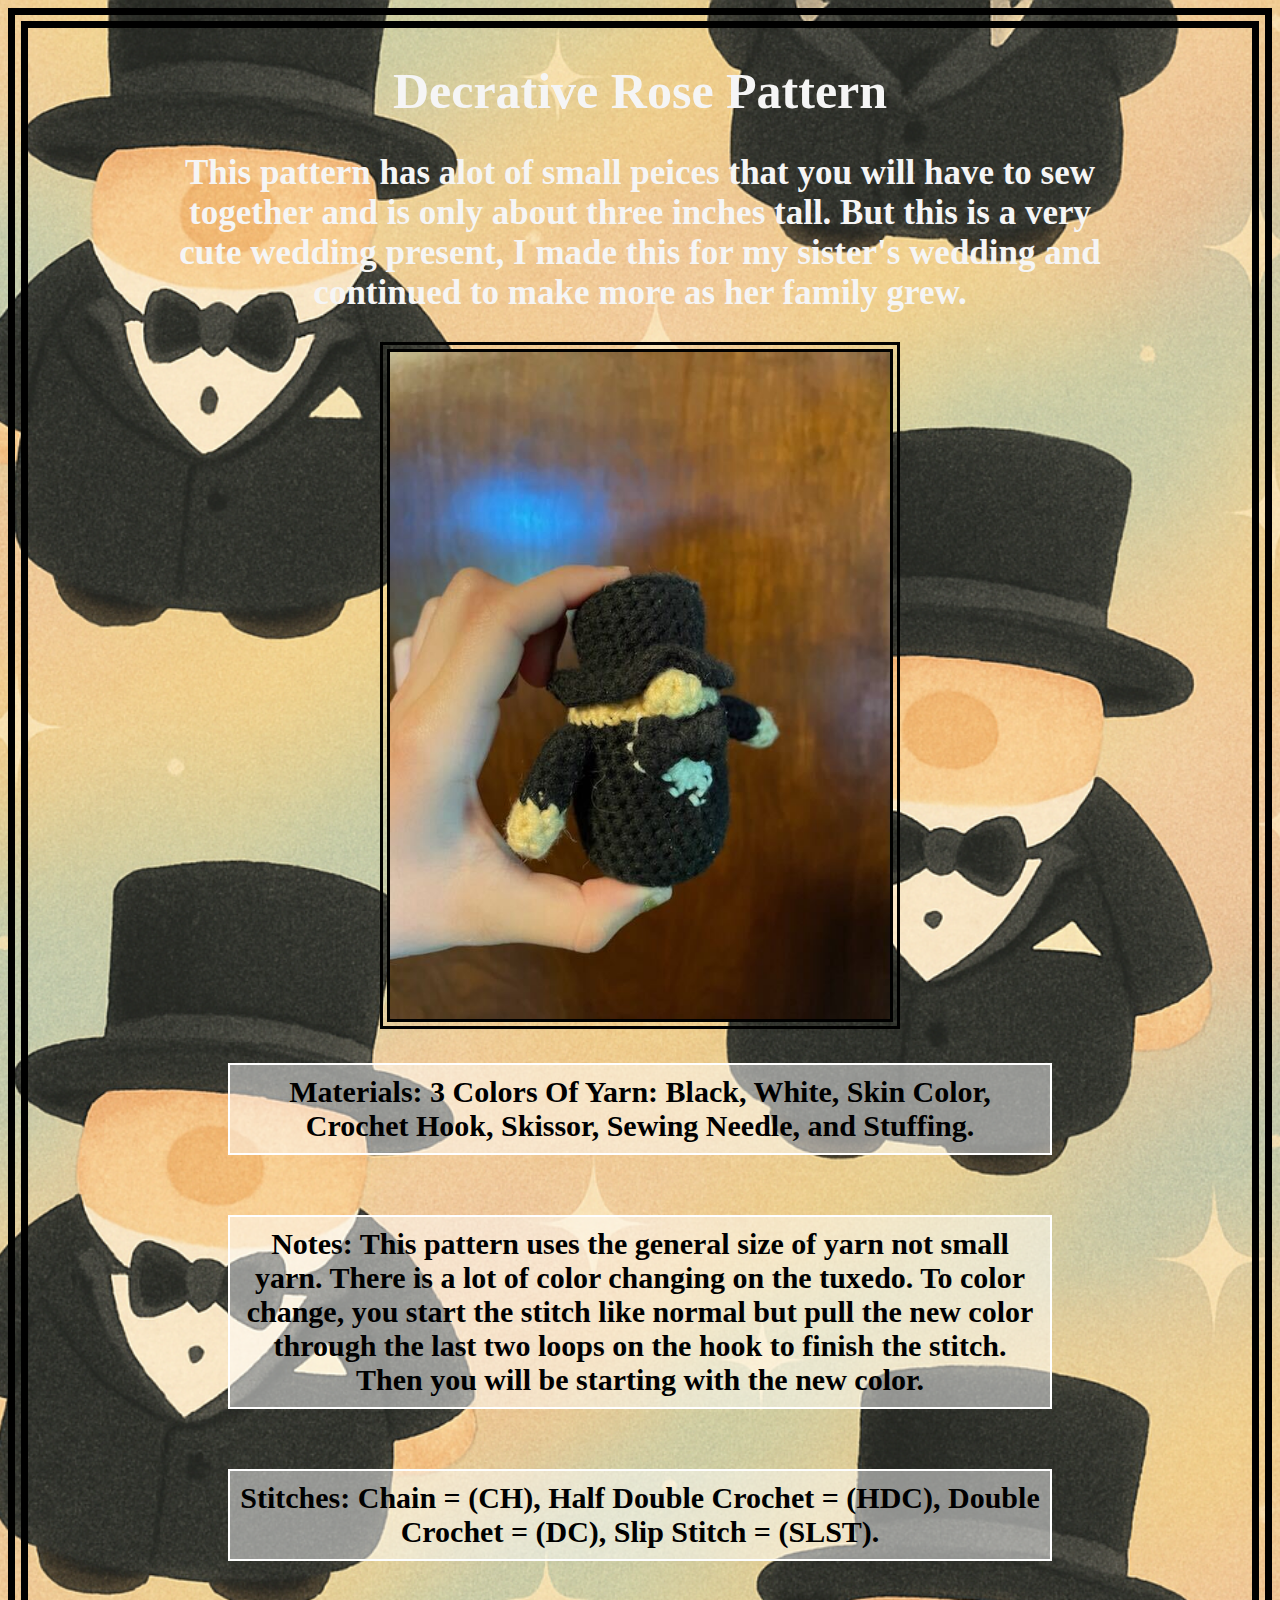
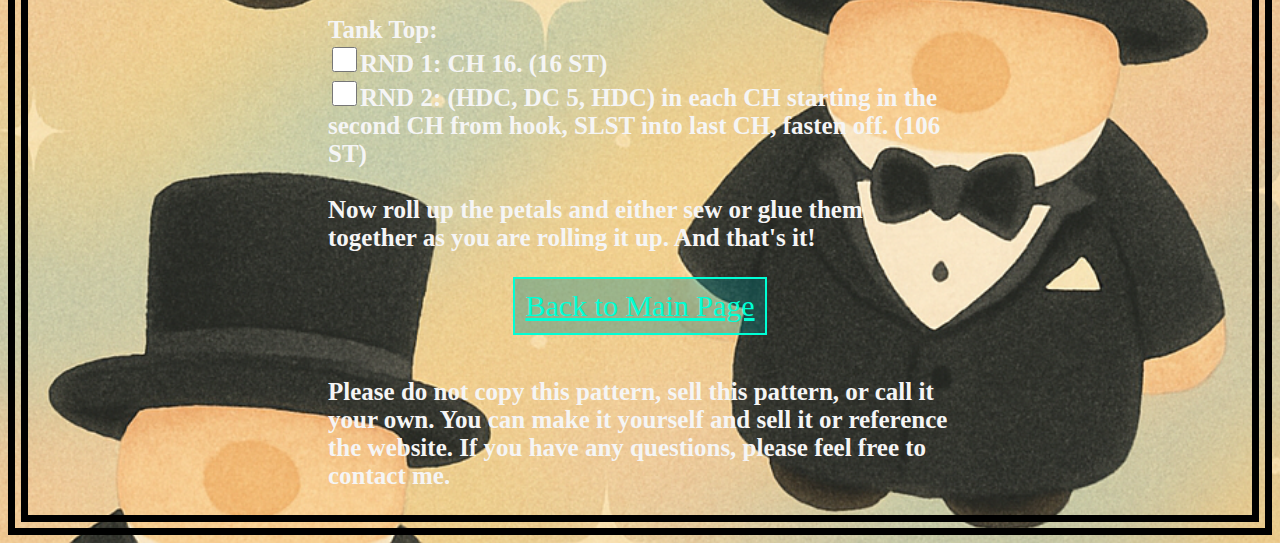
<file: HTML/miniGroomWeddingGnome.html>
<!DOCTYPE html>
<html>
<head>
    <meta charset="UTF-8" />
    <title>Decrative Rose Pattern</title>
    <link rel="stylesheet" href="../CSS/miniGroomWeddingGnome.css" />
</head>
<body>
    <h1>Decrative Rose Pattern</h1>

    <!--description of the pattern-->
    <h2>This pattern has alot of small peices that you will have to 
        sew together and is only about three inches tall. But this is a very 
        cute wedding present, I made this for my sister's wedding and continued
        to make more as her family grew.
    </h2>

    <img src = "../IMGs/MiniGroomGnome.jpg" alt = "Mini Groom Wedding Gnome"><br>

    <h3>Materials: 3 Colors Of Yarn: Black, White, Skin Color, Crochet Hook, Skissor, Sewing Needle, and Stuffing.</h3>

    <h3>Notes: This pattern uses the general size of yarn not small yarn. There is a lot of color 
        changing on the tuxedo. To color change, you start the stitch like normal but pull the new 
        color through the last two loops on the hook to finish the stitch. Then you will be starting 
        with the new color.
    </h3>

    <h3>Stitches: Chain = (CH), Half Double Crochet = (HDC), Double Crochet = (DC), Slip Stitch = (SLST).</h3>

    <p>Tank Top:<br>
        <label><input type = "checkbox">RND 1: CH 16. (16 ST)</label><br>
        <label><input type = "checkbox">RND 2: (HDC, DC 5, HDC) in each CH starting in the second CH from hook, SLST into last CH, fasten off. (106 ST)</label><br><br>
        Now roll up the petals and either sew or glue them together as you are rolling it up. And that's it!
    </p>

    <a href = "../index.html">Back to Main Page</a><br><br>

    <p>Please do not copy this pattern, sell this pattern, or call it your own. You can make it yourself and sell it
        or reference the website. If you have any questions, please feel free to contact me.
    </p>
</body>
</html>
</file>
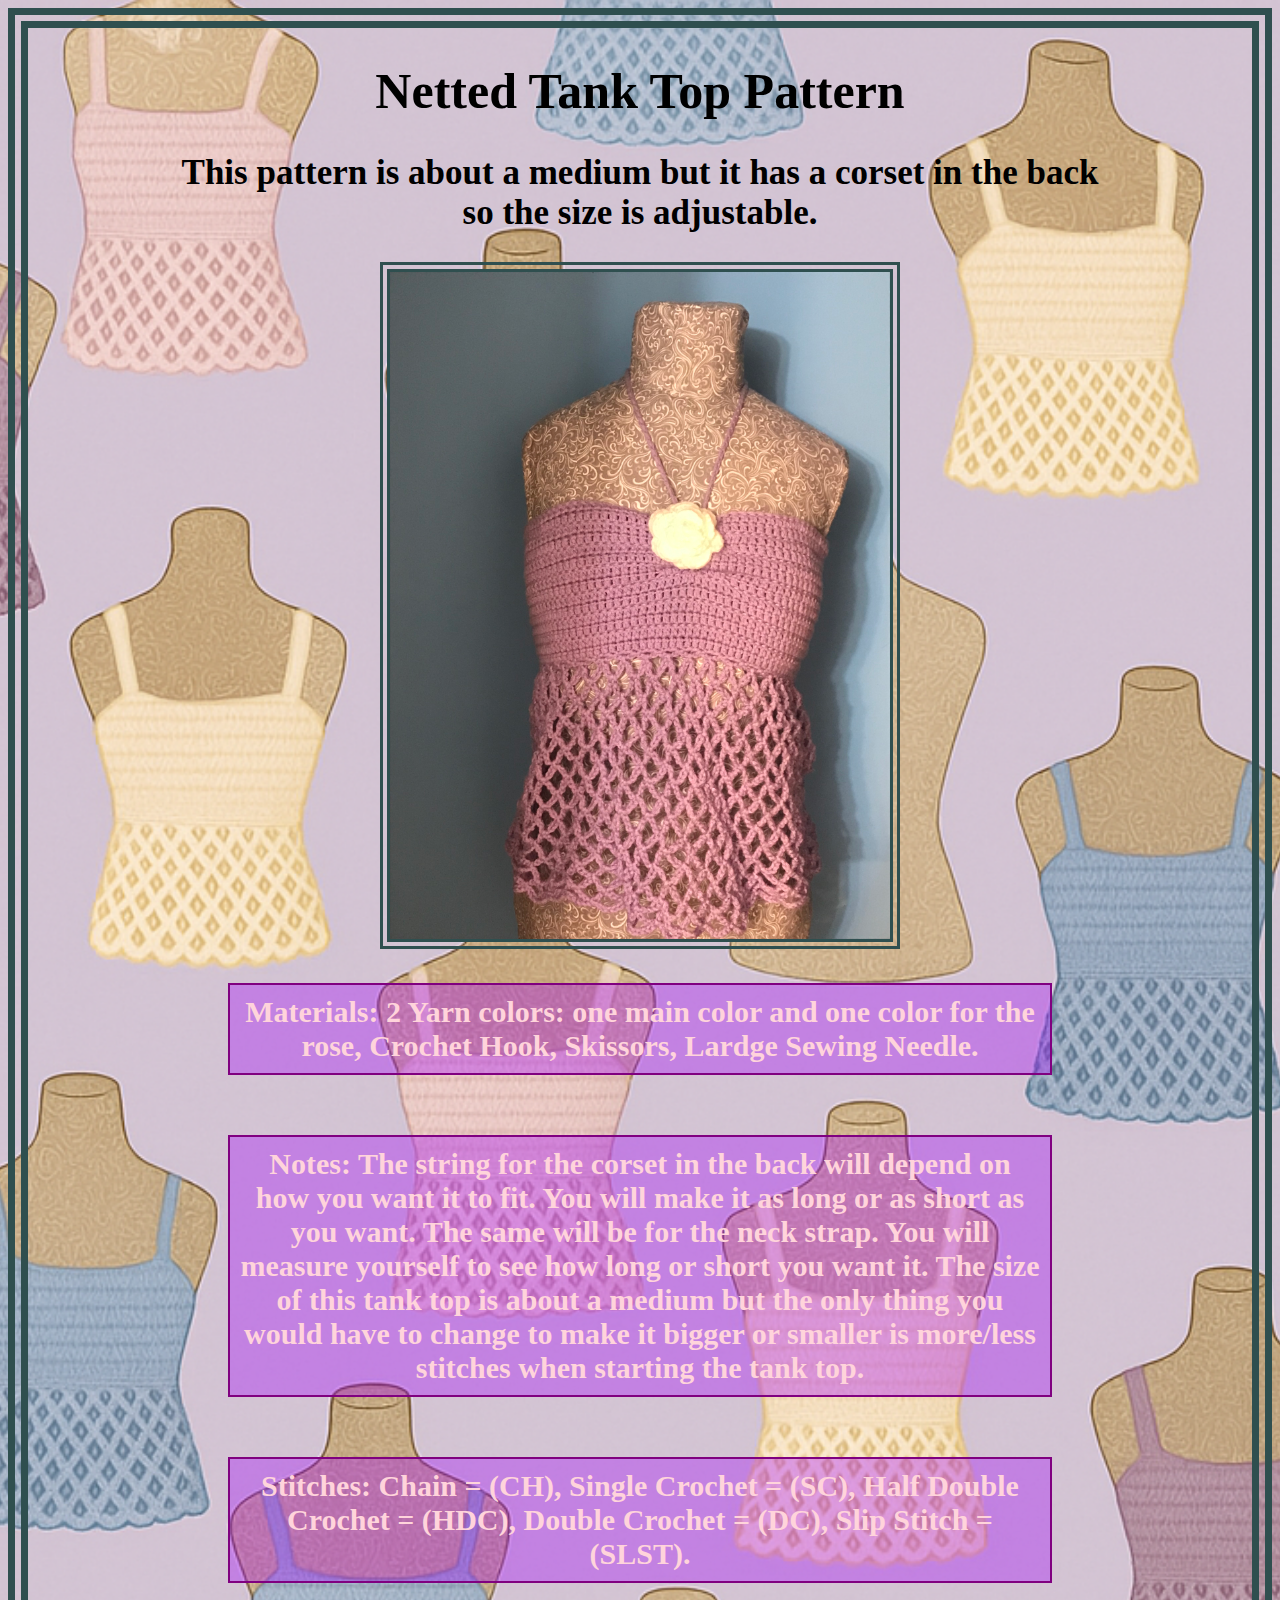
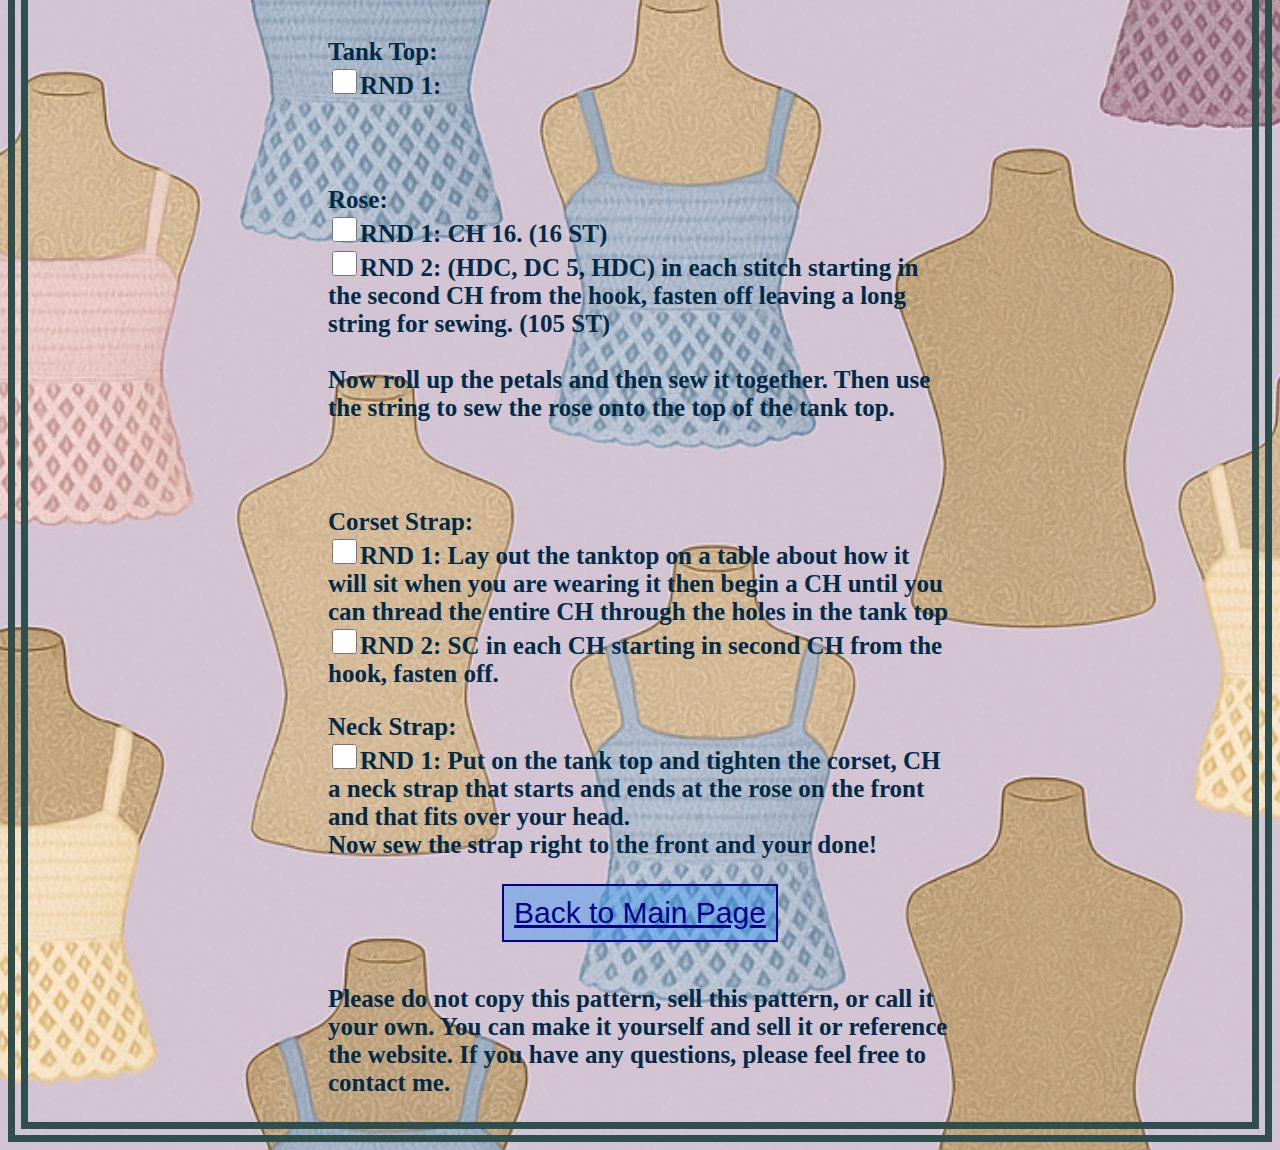
<file: HTML/nettedTankTop.html>
<!DOCTYPE html>
<html>
<head>
    <meta charset="UTF-8" />
    <title>Netted Tank Top Pattern</title>
    <link rel="stylesheet" href="../CSS/nettedTankTop.css" />
</head>
<body>
    <h1>Netted Tank Top Pattern</h1>

    <!--description of the pattern-->
    <h2>This pattern is about a medium but it has a corset in the back so 
        the size is adjustable.</h2>

    <img src = "../IMGs/CrochetNettedTankTop.jpg" alt = "Beanbag Chair">

    <h3>Materials: 2 Yarn colors: one main color and one color for the rose, 
        Crochet Hook, Skissors, Lardge Sewing Needle.</h3>

    <h3>Notes: The string for the corset in the back will depend on how you want it to fit. 
        You will make it as long or as short as you want. The same will be for the neck strap. 
        You will measure yourself to see how long or short you want it. The size of this tank 
        top is about a medium but the only thing you would have to change to make it bigger or 
        smaller is more/less stitches when starting the tank top.</h3>

    <h3>Stitches: Chain = (CH), Single Crochet = (SC), Half Double Crochet = (HDC), Double Crochet = (DC), Slip Stitch = (SLST).</h3>

    <p>Tank Top:<br>
        <label><input type = "checkbox">RND 1: </label>
    </p><br><br>

    <p>Rose:<br>
        <label><input type = "checkbox">RND 1: CH 16. (16 ST)</label><br>
        <label><input type = "checkbox">RND 2: (HDC, DC 5, HDC) in each stitch starting in the second CH from the hook, fasten off leaving a long string for sewing. (105 ST)</label><br><br>
        Now roll up the petals and then sew it together. Then use the string to sew the rose onto the top of the tank top.
    </p><br><br>

    <p>Corset Strap:<br>
        <label><input type = "checkbox">RND 1: Lay out the tanktop on a table about how it will sit when you are wearing it then begin a CH until you can thread the entire CH through the holes in the tank top</label><br>
        <label><input type = "checkbox">RND 2: SC in each CH starting in second CH from the hook, fasten off.</label>
    </p>

    <p>
        Neck Strap:<br>
        <label><input type = "checkbox">RND 1: Put on the tank top and tighten the corset, CH a neck strap that starts and ends at the rose on the front and that fits over your head.</label><br>
        Now sew the strap right to the front and your done!
    </p>

    <a href = "../index.html">Back to Main Page</a><br><br>

    <p>Please do not copy this pattern, sell this pattern, or call it your own. You can make it yourself and sell it
        or reference the website. If you have any questions, please feel free to contact me.
    </p>
</body>
</html>
</file>
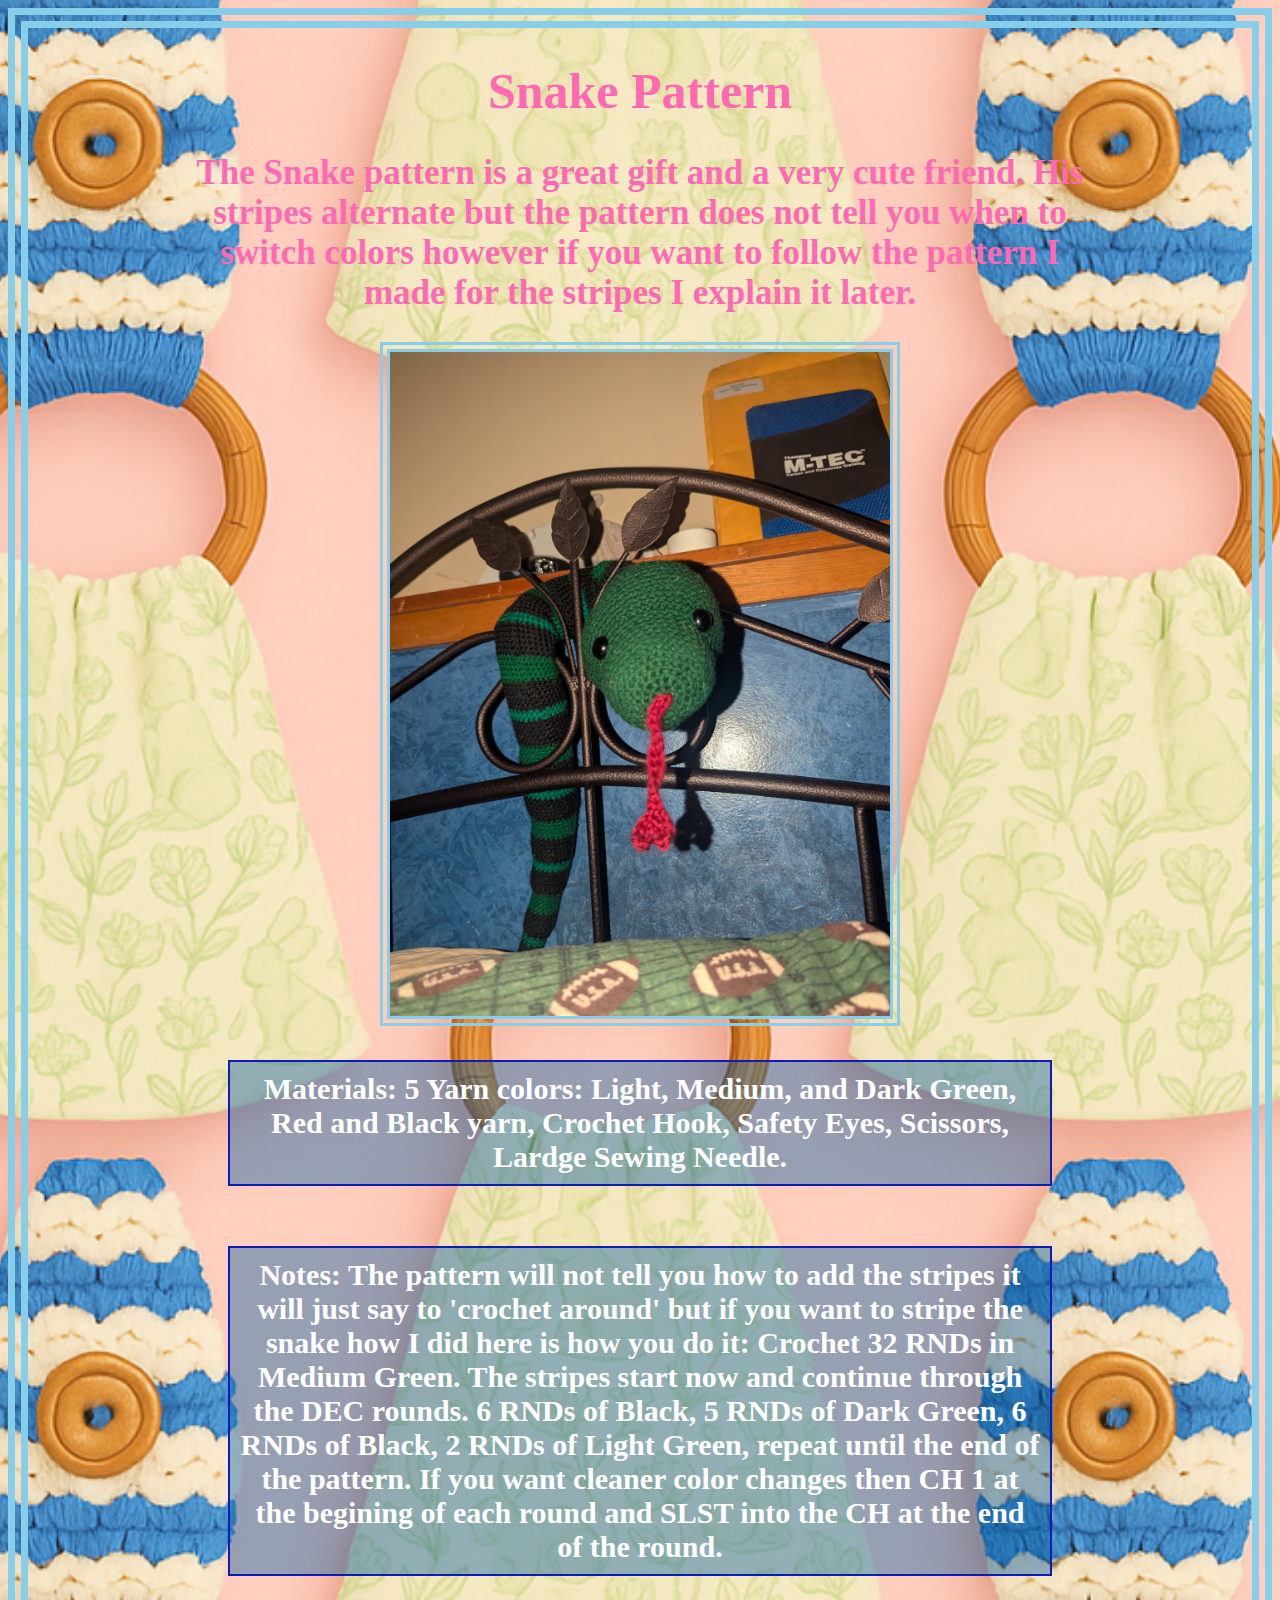
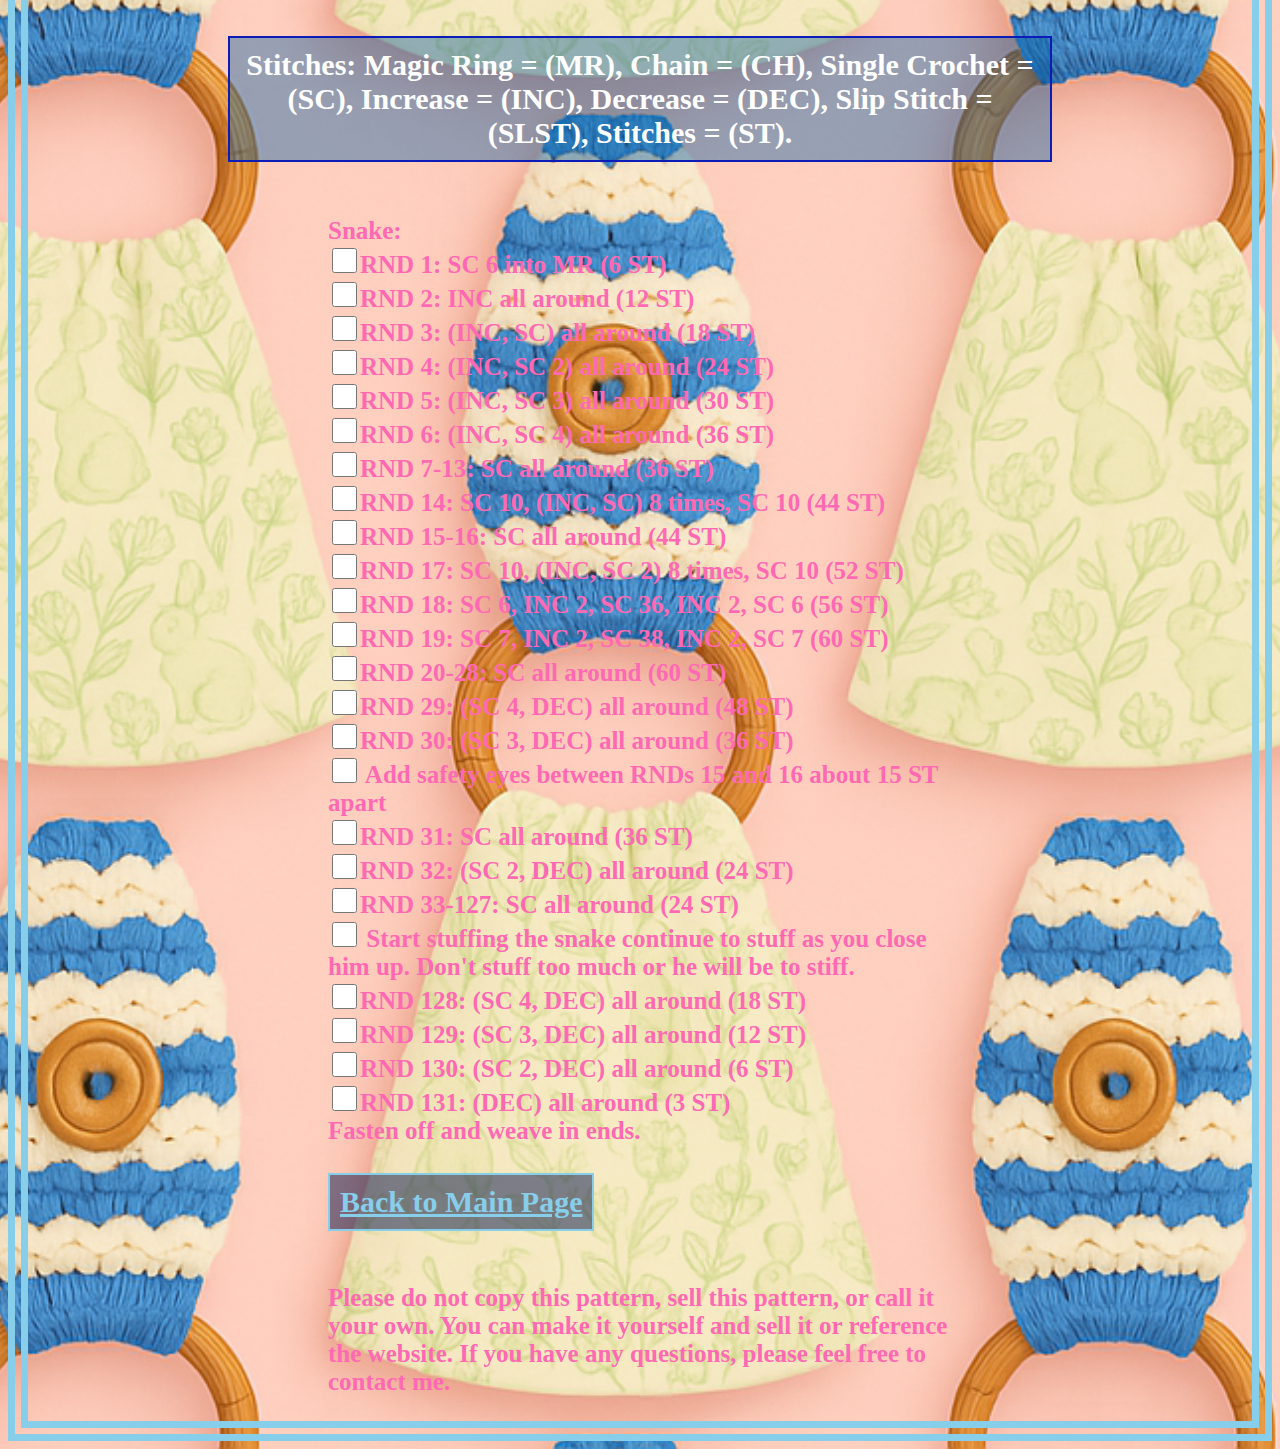
<file: HTML/snake.html>
<!DOCTYPE html>
<html>
<head>
    <meta charset="UTF-8" />
    <title>Snake Pattern</title>
    <link rel="stylesheet" href="../CSS/snake.css" />
</head>

<!-- Google tag (gtag.js) -->
<script async src="https://www.googletagmanager.com/gtag/js?id=G-3JD0JFK8TW"></script>
<script>
  window.dataLayer = window.dataLayer || [];
  function gtag(){dataLayer.push(arguments);}
  gtag('js', new Date());

  gtag('config', 'G-3JD0JFK8TW');
</script>

<body>
    <h1>Snake Pattern</h1>

    <!--description of the pattern-->
    <h2>
        The Snake pattern is a great gift and a very cute friend. His stripes alternate 
        but the pattern does not tell you when to switch colors however if you want to 
        follow the pattern I made for the stripes I explain it later.
    </h2>

    <img src = "../IMGs/CrochetSnakePicture.jpeg" alt = "Towel Holder">

    <h3>Materials: 5 Yarn colors: Light, Medium, and Dark Green, Red and Black yarn, 
        Crochet Hook, Safety Eyes, Scissors, Lardge Sewing Needle.</h3>

    <h3>Notes: The pattern will not tell you how to add the stripes it will just say to 'crochet around' 
        but if you want to stripe the snake how I did here is how you do it: Crochet 32 RNDs in Medium Green. 
        The stripes start now and continue through the DEC rounds. 6 RNDs of Black, 5 RNDs of Dark Green, 6 RNDs of Black, 
        2 RNDs of Light Green, repeat until the end of the pattern. If you want cleaner color changes then CH 1 at 
        the begining of each round and SLST into the CH at the end of the round.
    </h3>

    <h3>Stitches: Magic Ring = (MR), Chain = (CH), Single Crochet = (SC), Increase = (INC), Decrease = (DEC), Slip Stitch = (SLST), Stitches = (ST).</h3>

    <p>Snake:<br>
        <label><input type = "checkbox">RND 1: SC 6 into MR (6 ST)</label><br>
        <label><input type = "checkbox">RND 2: INC all around (12 ST)</label><br>
        <label><input type = "checkbox">RND 3: (INC, SC) all around (18 ST)</label><br>
        <label><input type = "checkbox">RND 4: (INC, SC 2) all around (24 ST)</label><br>
        <label><input type = "checkbox">RND 5: (INC, SC 3) all around (30 ST)</label><br>
        <label><input type = "checkbox">RND 6: (INC, SC 4) all around (36 ST)</label><br>
        <label><input type = "checkbox">RND 7-13: SC all around (36 ST)</label><br>
        <label><input type = "checkbox">RND 14: SC 10, (INC, SC) 8 times, SC 10 (44 ST)</label><br>
        <label><input type = "checkbox">RND 15-16: SC all around (44 ST)</label><br>
        <label><input type = "checkbox">RND 17: SC 10, (INC, SC 2) 8 times, SC 10 (52 ST)</label><br>
        <label><input type = "checkbox">RND 18: SC 6, INC 2, SC 36, INC 2, SC 6 (56 ST)</label><br>
        <label><input type = "checkbox">RND 19: SC 7, INC 2, SC 38, INC 2, SC 7 (60 ST)</label><br>
        <label><input type = "checkbox">RND 20-28: SC all around (60 ST)</label><br>
        <label><input type = "checkbox">RND 29: (SC 4, DEC) all around (48 ST)</label><br>
        <label><input type = "checkbox">RND 30: (SC 3, DEC) all around (36 ST)</label><br>
        <label><input type = "checkbox"> Add safety eyes between RNDs 15 and 16 about 15 ST apart</label><br>
        <label><input type = "checkbox">RND 31: SC all around (36 ST)</label><br>
        <label><input type = "checkbox">RND 32: (SC 2, DEC) all around (24 ST)</label><br>
        <label><input type = "checkbox">RND 33-127: SC all around (24 ST)</label><br>
        <label><input type = "checkbox"> Start stuffing the snake continue to stuff as you close him up. Don't stuff too much or he will be to stiff.</label><br>
        <label><input type = "checkbox">RND 128: (SC 4, DEC) all around (18 ST)</label><br>
        <label><input type = "checkbox">RND 129: (SC 3, DEC) all around (12 ST)</label><br>
        <label><input type = "checkbox">RND 130: (SC 2, DEC) all around (6 ST)</label><br>
        <label><input type = "checkbox">RND 131: (DEC) all around (3 ST)</label><br>
        Fasten off and weave in ends.<br><br>

    <a href = "../index.html">Back to Main Page</a><br><br>

    <p>Please do not copy this pattern, sell this pattern, or call it your own. You can make it yourself and sell it
        or reference the website. If you have any questions, please feel free to contact me.
    </p>
</body>
</html>
</file>
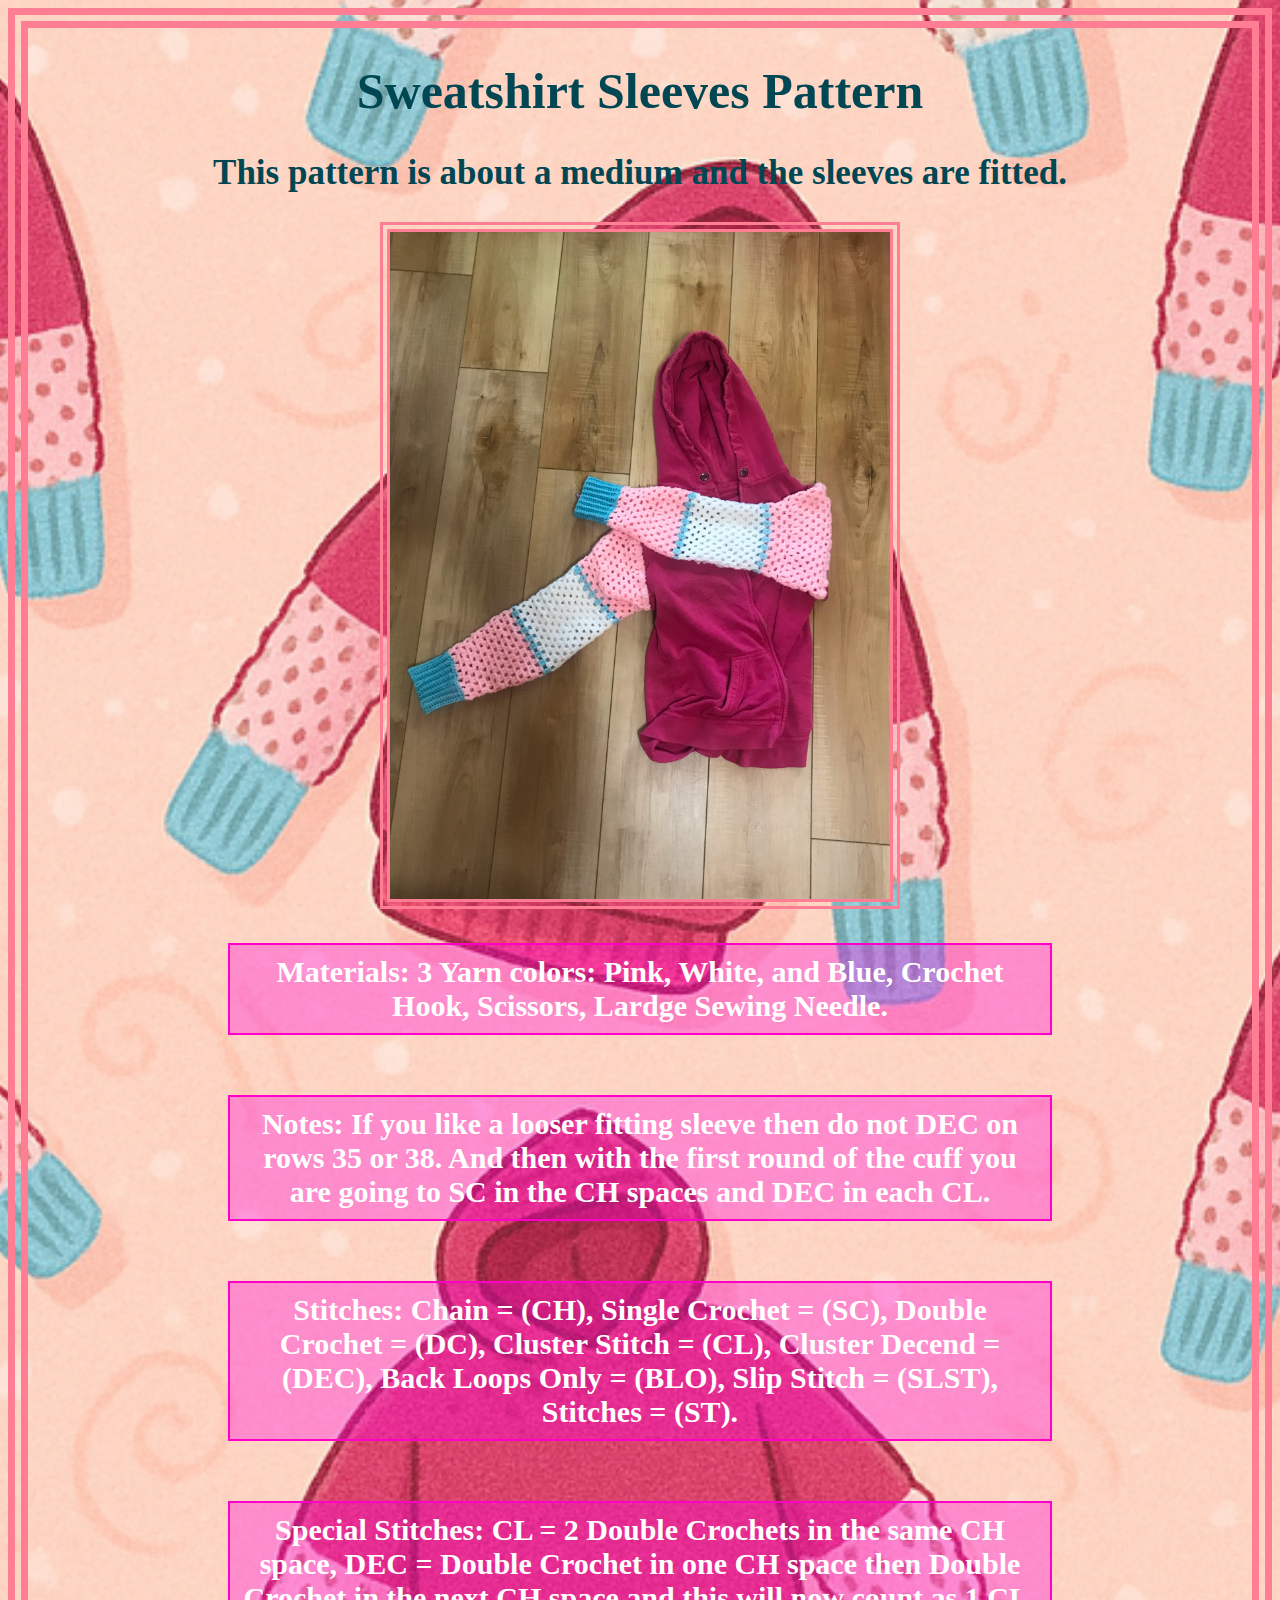
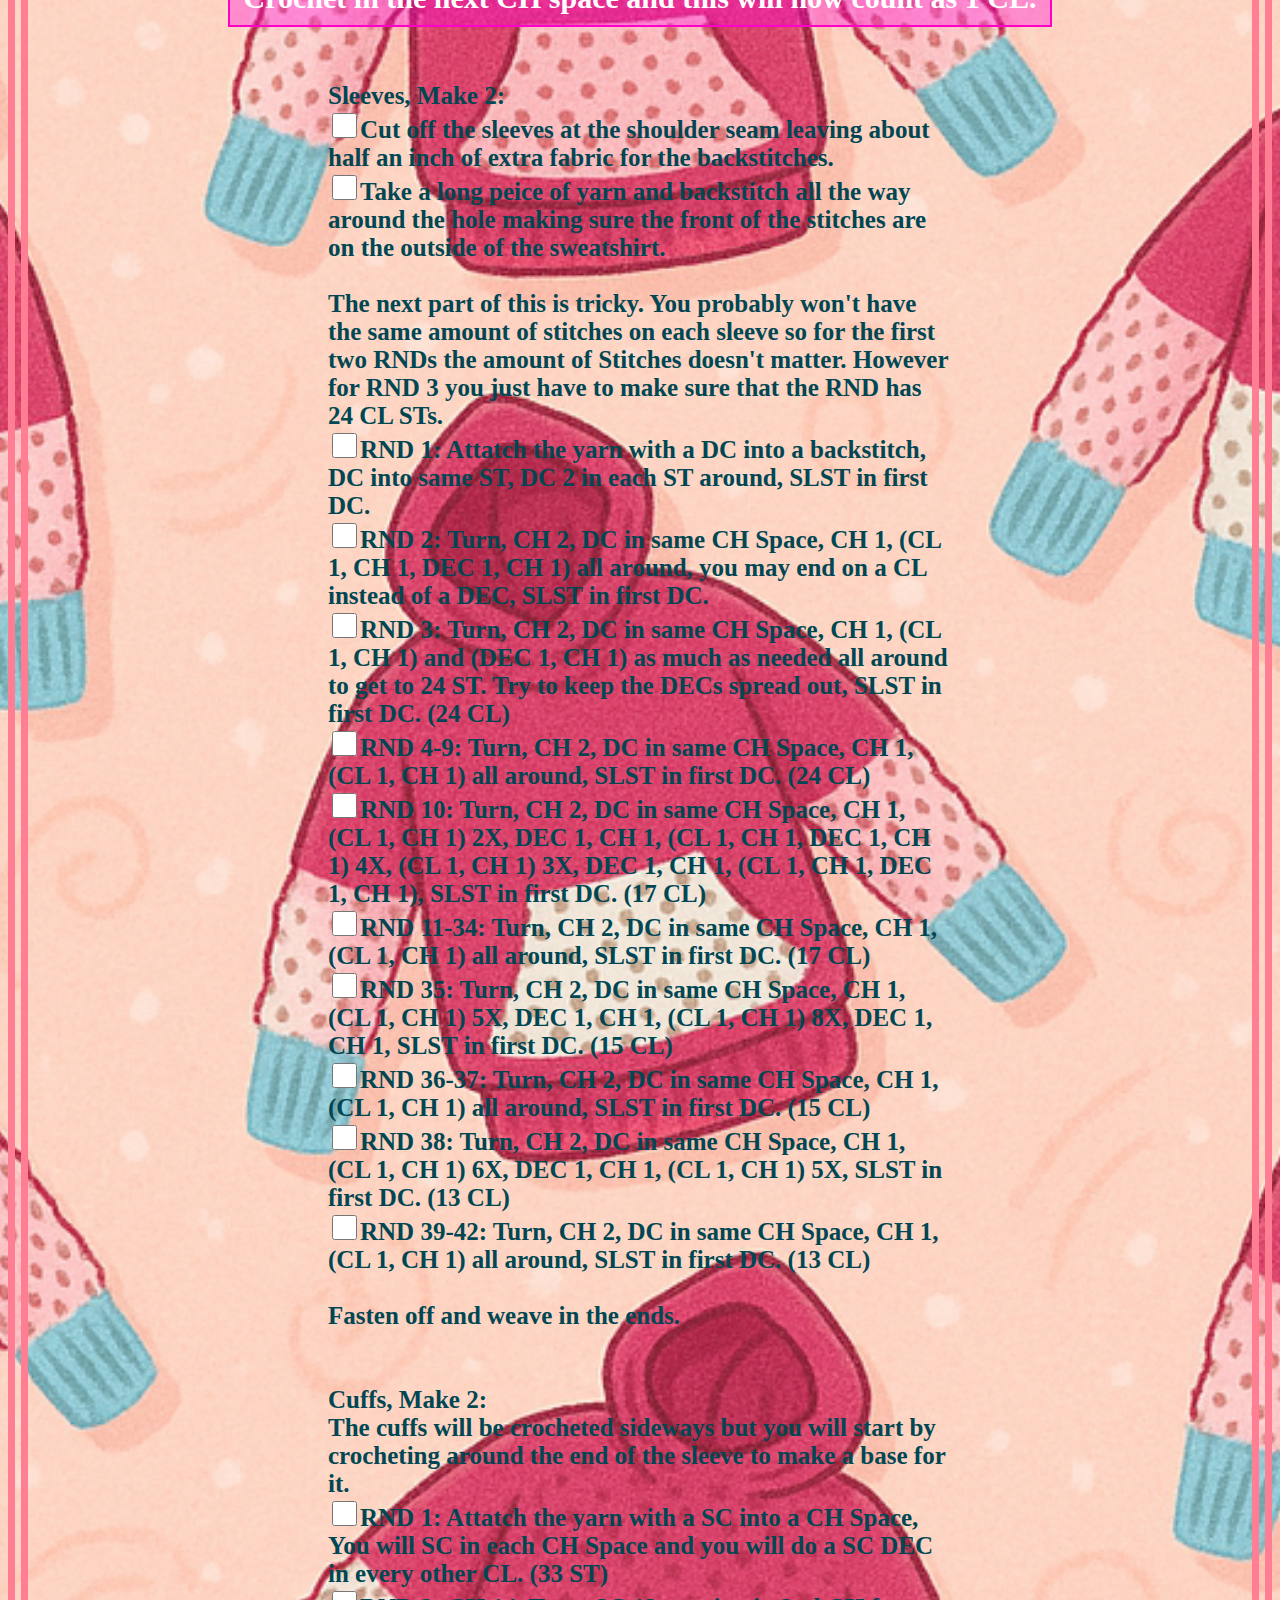
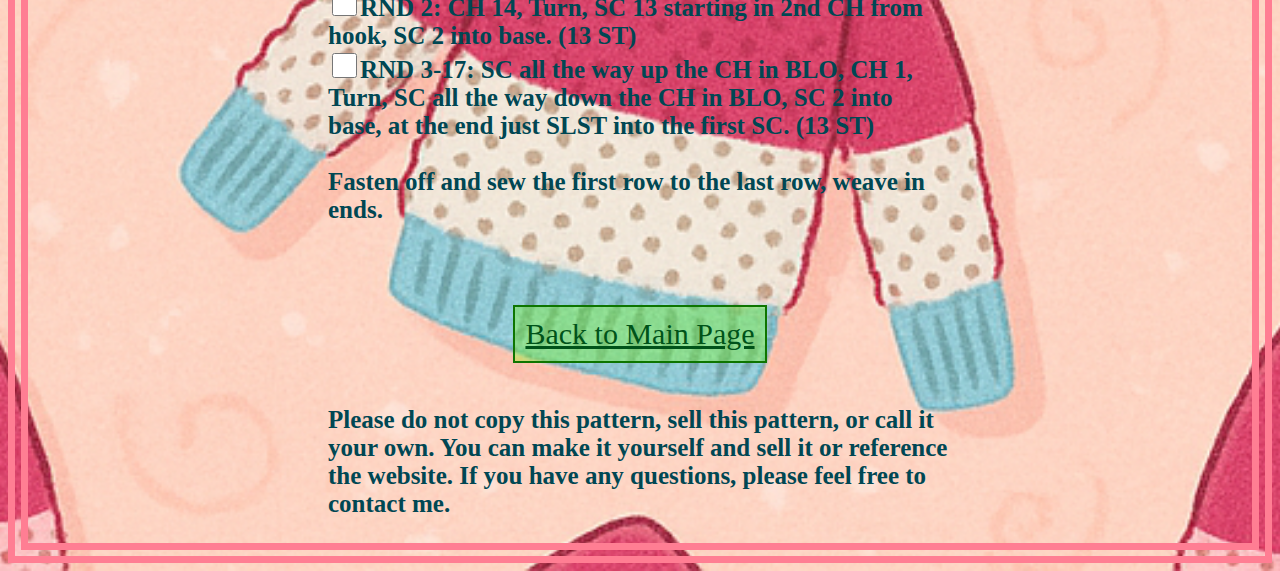
<file: HTML/sweatshirtSleeves.html>
<!DOCTYPE html>
<html>
<head>
    <meta charset="UTF-8" />
    <title>Sweatshirt Sleeves Pattern</title>
    <link rel="stylesheet" href="../CSS/sweatshirtSleeves.css" />
</head>

<!-- Google tag (gtag.js) -->
<script async src="https://www.googletagmanager.com/gtag/js?id=G-3JD0JFK8TW"></script>
<script>
  window.dataLayer = window.dataLayer || [];
  function gtag(){dataLayer.push(arguments);}
  gtag('js', new Date());

  gtag('config', 'G-3JD0JFK8TW');
</script>

<body>
    <h1>Sweatshirt Sleeves Pattern</h1>

    <!--description of the pattern-->
    <h2>This pattern is about a medium and the sleeves are fitted.
    </h2>

    <img src = "../IMGs/SweatShirtSleeves.jpeg" alt = "Netted Tank Top">

    <h3>
        Materials: 3 Yarn colors: Pink, White, and Blue, 
        Crochet Hook, Scissors, Lardge Sewing Needle.
    </h3>

    <h3>Notes: If you like a looser fitting sleeve then do not DEC on rows 35 or 38. 
        And then with the first round of the cuff you are going to SC in 
        the CH spaces and DEC in each CL.
    </h3>

    <h3>Stitches: Chain = (CH), Single Crochet = (SC), Double Crochet = (DC), Cluster Stitch = (CL), Cluster Decend = (DEC), Back Loops Only = (BLO), Slip Stitch = (SLST), Stitches = (ST).</h3>

    <h3>Special Stitches: CL = 2 Double Crochets in the same CH space, DEC = Double Crochet in one CH space then Double Crochet in the next CH space and this will now count as 1 CL.</h3>

    <p>Sleeves, Make 2:<br>
        <label><input type = "checkbox">Cut off the sleeves at the shoulder seam leaving about half an inch of extra fabric for the backstitches.</label><br>
        <label><input type = "checkbox">Take a long peice of yarn and backstitch all the way around the hole making sure the front of the stitches are on the outside of the sweatshirt.</label><br><br>
        The next part of this is tricky. You probably won't have the same amount of stitches on each sleeve so for the first two RNDs the amount of Stitches doesn't matter. However for RND 3 you just have to make sure that the RND has 24 CL STs.<br>
        <label><input type = "checkbox">RND 1: Attatch the yarn with a DC into a backstitch, DC into same ST, DC 2 in each ST around, SLST in first DC.</label><br>
        <label><input type = "checkbox">RND 2: Turn, CH 2, DC in same CH Space, CH 1, (CL 1, CH 1, DEC 1, CH 1) all around, you may end on a CL instead of a DEC, SLST in first DC.</label><br>
        <label><input type = "checkbox">RND 3: Turn, CH 2, DC in same CH Space, CH 1, (CL 1, CH 1) and (DEC 1, CH 1) as much as needed all around to get to 24 ST. Try to keep the DECs spread out, SLST in first DC. (24 CL)</label><br>
        <label><input type = "checkbox">RND 4-9: Turn, CH 2, DC in same CH Space, CH 1, (CL 1, CH 1) all around, SLST in first DC. (24 CL)</label><br>
        <label><input type = "checkbox">RND 10: Turn, CH 2, DC in same CH Space, CH 1, (CL 1, CH 1) 2X, DEC 1, CH 1, (CL 1, CH 1, DEC 1, CH 1) 4X, (CL 1, CH 1) 3X, DEC 1, CH 1, (CL 1, CH 1, DEC 1, CH 1), SLST in first DC. (17 CL)</label><br>
        <label><input type = "checkbox">RND 11-34: Turn, CH 2, DC in same CH Space, CH 1, (CL 1, CH 1) all around, SLST in first DC. (17 CL)</label><br>
        <label><input type = "checkbox">RND 35: Turn, CH 2, DC in same CH Space, CH 1, (CL 1, CH 1) 5X, DEC 1, CH 1, (CL 1, CH 1) 8X, DEC 1, CH 1, SLST in first DC. (15 CL)</label><br>
        <label><input type = "checkbox">RND 36-37: Turn, CH 2, DC in same CH Space, CH 1, (CL 1, CH 1) all around, SLST in first DC. (15 CL)</label><br>
        <label><input type = "checkbox">RND 38: Turn, CH 2, DC in same CH Space, CH 1, (CL 1, CH 1) 6X, DEC 1, CH 1, (CL 1, CH 1) 5X, SLST in first DC. (13 CL)</label><br>
        <label><input type = "checkbox">RND 39-42: Turn, CH 2, DC in same CH Space, CH 1, (CL 1, CH 1) all around, SLST in first DC. (13 CL)</label><br><br>
        Fasten off and weave in the ends.<br><br><br>

        Cuffs, Make 2:<br>
        The cuffs will be crocheted sideways but you will start by crocheting around the end of the sleeve to make a base for it.<br>
        <label><input type = "checkbox">RND 1: Attatch the yarn with a SC into a CH Space, You will SC in each CH Space and you will do a SC DEC in every other CL. (33 ST)</label><br>
        <label><input type = "checkbox">RND 2: CH 14, Turn, SC 13 starting in 2nd CH from hook, SC 2 into base. (13 ST)</label><br>
        <label><input type = "checkbox">RND 3-17: SC all the way up the CH in BLO, CH 1, Turn, SC all the way down the CH in BLO, SC 2 into base, at the end just SLST into the first SC. (13 ST)</label><br><br>
        Fasten off and sew the first row to the last row, weave in ends.<br><br><br>
    </p>

    <a href = "../index.html">Back to Main Page</a><br><br>

    <p>Please do not copy this pattern, sell this pattern, or call it your own. You can make it yourself and sell it
        or reference the website. If you have any questions, please feel free to contact me.
    </p>
</body>
</html>
</file>
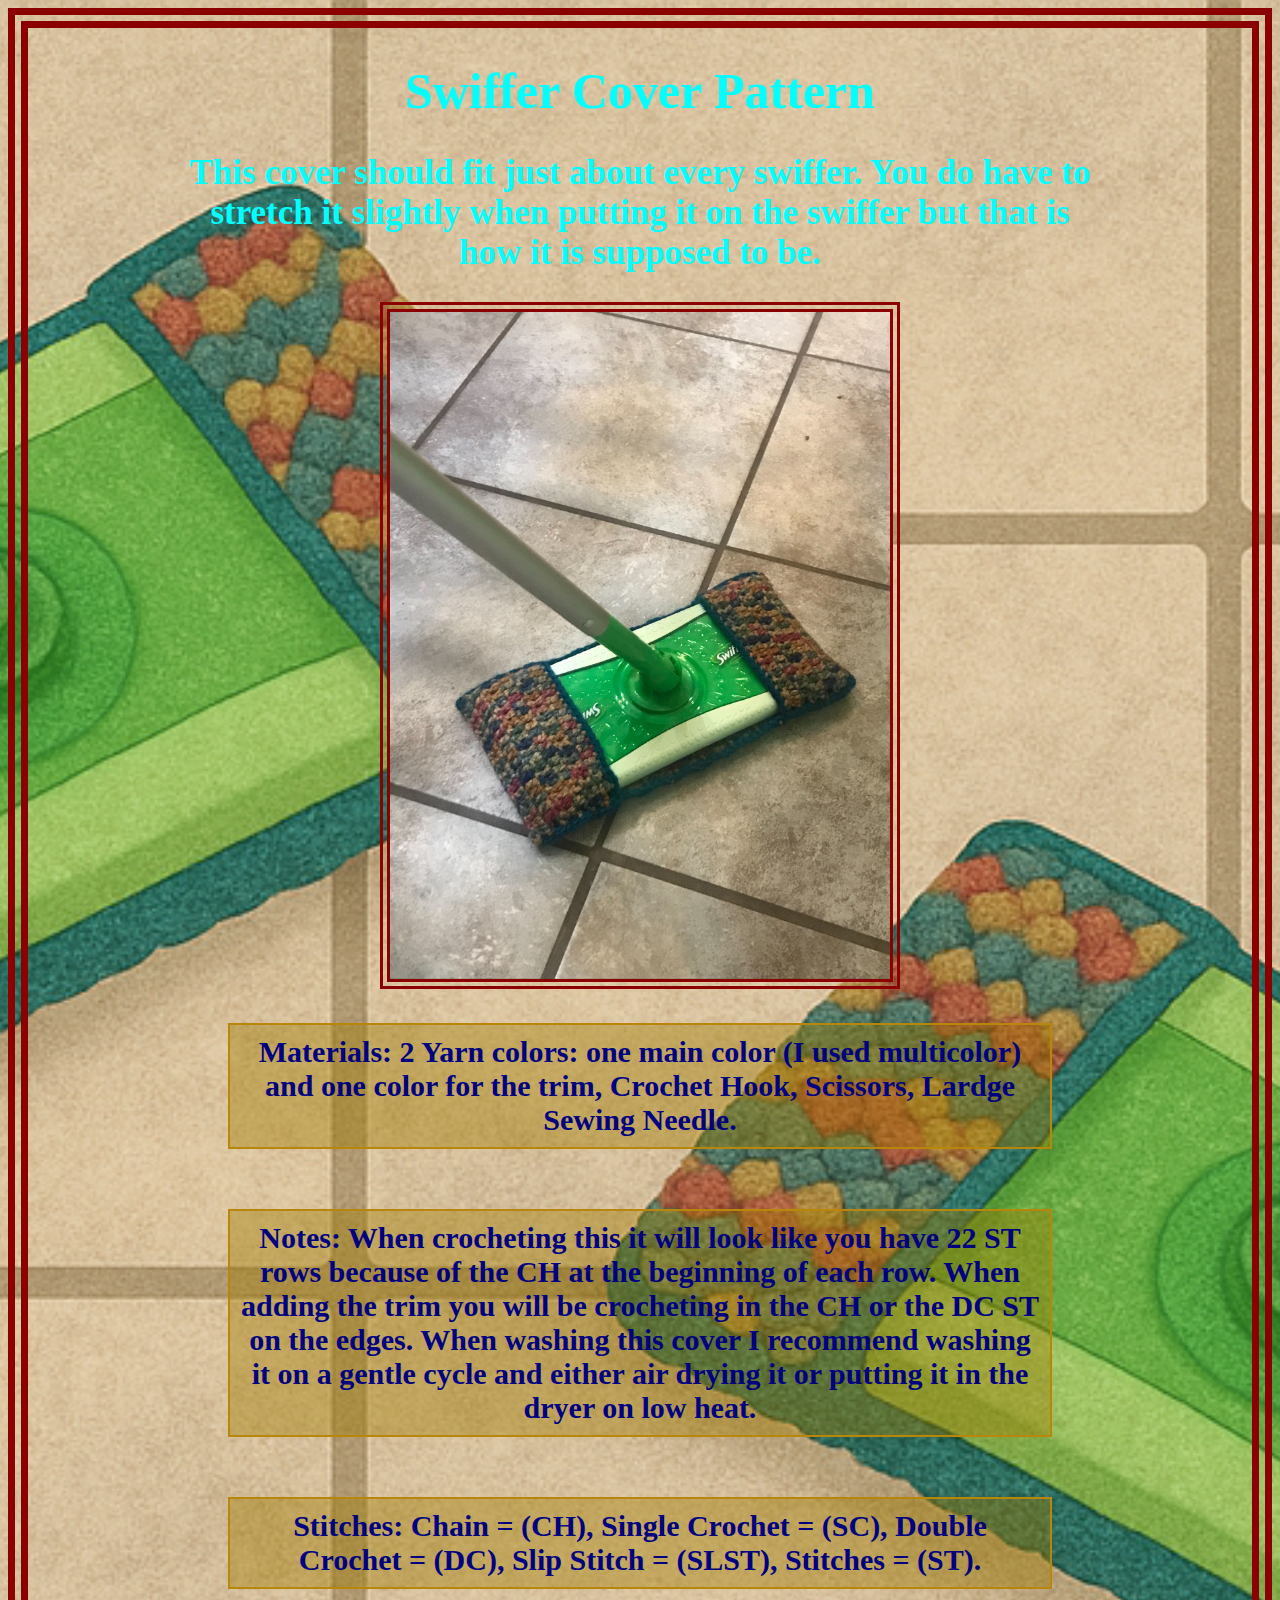
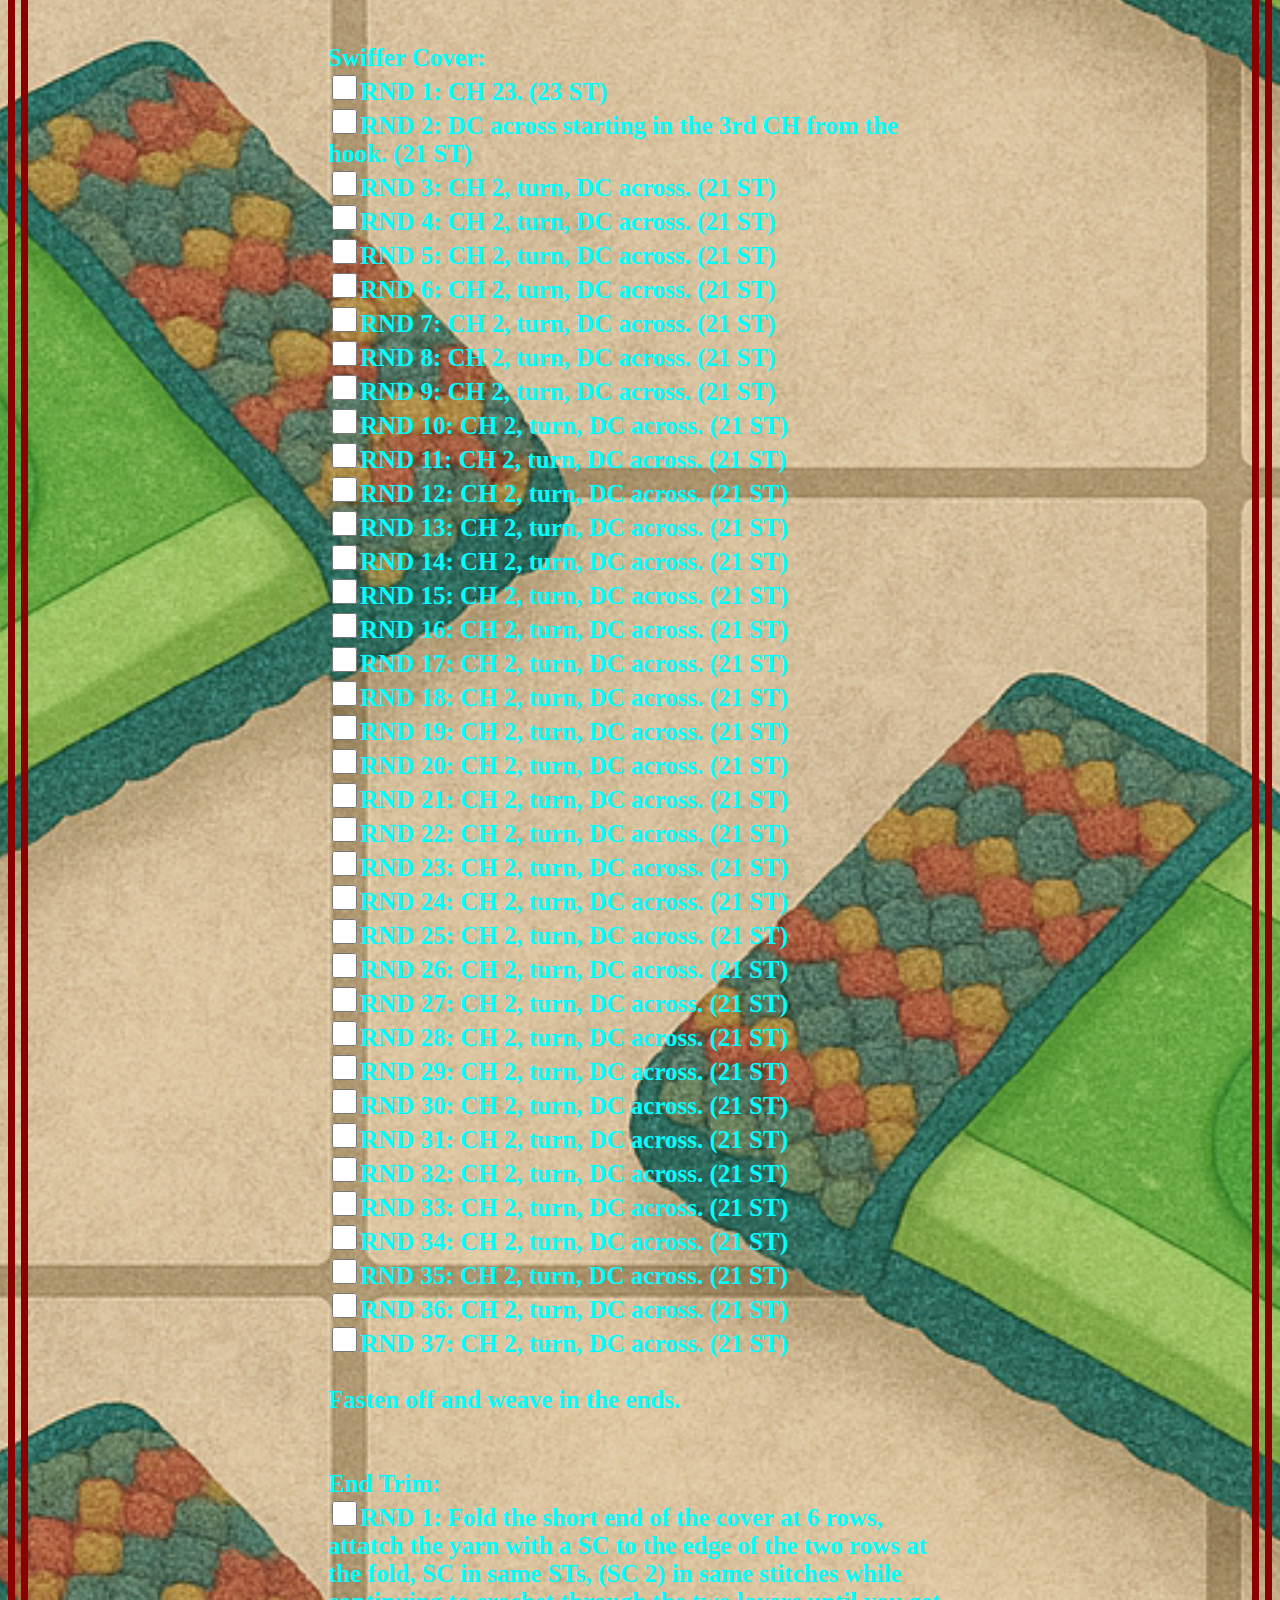
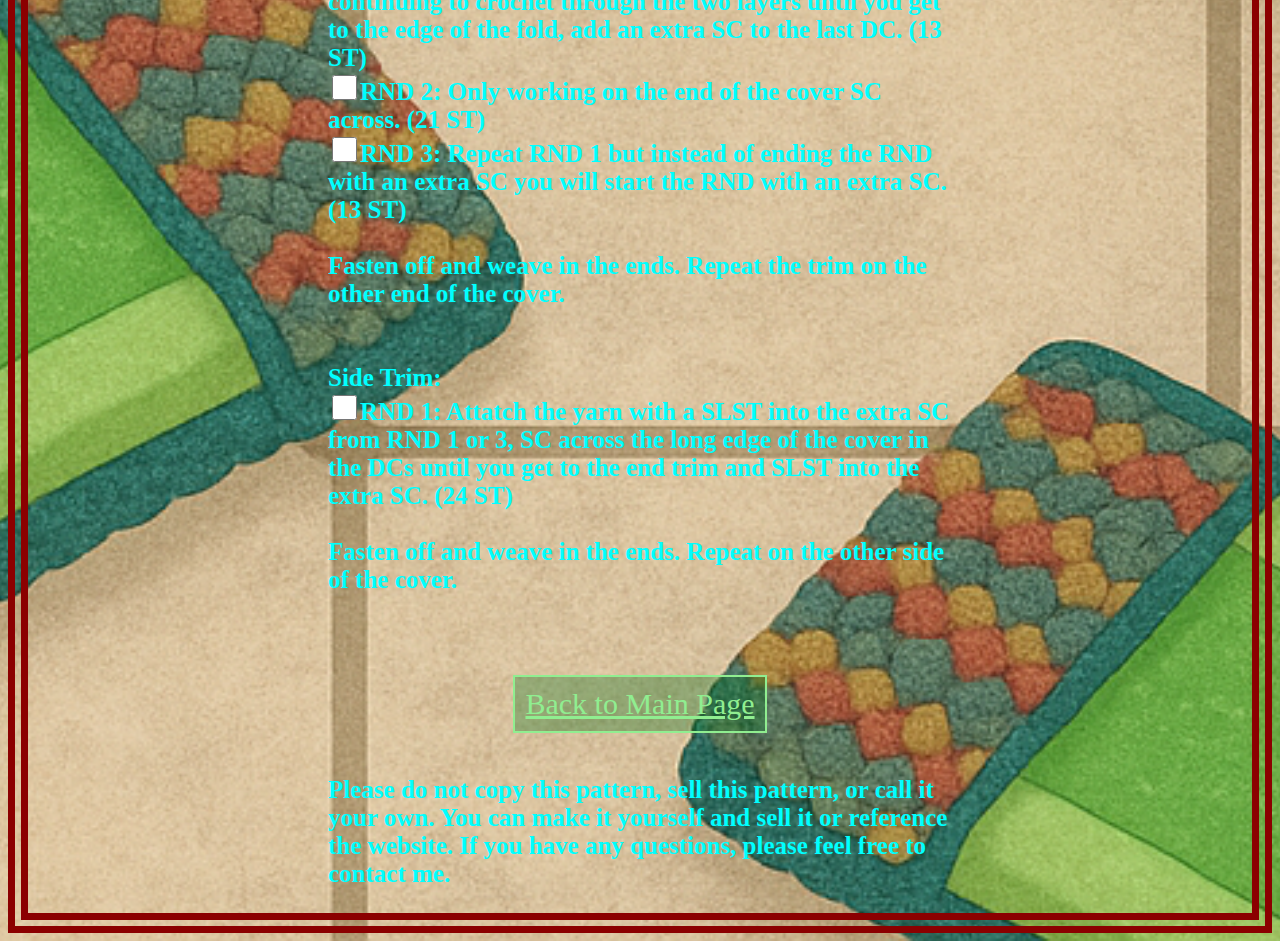
<file: HTML/swifferCover.html>
<!DOCTYPE html>
<html>
<head>
    <meta charset="UTF-8" />
    <title>Swiffer Cover Pattern</title>
    <link rel="stylesheet" href="../CSS/swifferCover.css" />
</head>

<!-- Google tag (gtag.js) -->
<script async src="https://www.googletagmanager.com/gtag/js?id=G-3JD0JFK8TW"></script>
<script>
  window.dataLayer = window.dataLayer || [];
  function gtag(){dataLayer.push(arguments);}
  gtag('js', new Date());

  gtag('config', 'G-3JD0JFK8TW');
</script>

<body>
    <h1>Swiffer Cover Pattern</h1>

    <!--description of the pattern-->
    <h2>
        This cover should fit just about every swiffer. You do have to stretch it 
        slightly when putting it on the swiffer but that is how it is supposed to be.
    </h2>

    <img src = "../IMGs/SwifferCover.jpg" alt = "Swiffer Cover">

    <h3>Materials: 2 Yarn colors: one main color (I used multicolor) and one color for the trim, 
        Crochet Hook, Scissors, Lardge Sewing Needle.</h3>

    <h3>Notes: When crocheting this it will look like you have 22 ST rows because of the 
        CH at the beginning of each row. When adding the trim you will be crocheting in the 
        CH or the DC ST on the edges. When washing this cover I recommend washing it on a gentle cycle 
        and either air drying it or putting it in the dryer on low heat.
    </h3>

    <h3>Stitches: Chain = (CH), Single Crochet = (SC), Double Crochet = (DC), Slip Stitch = (SLST), Stitches = (ST).</h3>

    <p>Swiffer Cover:<br>
        <label><input type = "checkbox">RND 1: CH 23. (23 ST)</label><br>
        <label><input type = "checkbox">RND 2: DC across starting in the 3rd CH from the hook. (21 ST)</label><br>
        <label><input type = "checkbox">RND 3: CH 2, turn, DC across. (21 ST)</label><br>
        <label><input type = "checkbox">RND 4: CH 2, turn, DC across. (21 ST)</label><br>
        <label><input type = "checkbox">RND 5: CH 2, turn, DC across. (21 ST)</label><br>
        <label><input type = "checkbox">RND 6: CH 2, turn, DC across. (21 ST)</label><br>
        <label><input type = "checkbox">RND 7: CH 2, turn, DC across. (21 ST)</label><br>
        <label><input type = "checkbox">RND 8: CH 2, turn, DC across. (21 ST)</label><br>
        <label><input type = "checkbox">RND 9: CH 2, turn, DC across. (21 ST)</label><br>
        <label><input type = "checkbox">RND 10: CH 2, turn, DC across. (21 ST)</label><br>
        <label><input type = "checkbox">RND 11: CH 2, turn, DC across. (21 ST)</label><br>
        <label><input type = "checkbox">RND 12: CH 2, turn, DC across. (21 ST)</label><br>
        <label><input type = "checkbox">RND 13: CH 2, turn, DC across. (21 ST)</label><br>
        <label><input type = "checkbox">RND 14: CH 2, turn, DC across. (21 ST)</label><br>
        <label><input type = "checkbox">RND 15: CH 2, turn, DC across. (21 ST)</label><br>
        <label><input type = "checkbox">RND 16: CH 2, turn, DC across. (21 ST)</label><br>
        <label><input type = "checkbox">RND 17: CH 2, turn, DC across. (21 ST)</label><br>
        <label><input type = "checkbox">RND 18: CH 2, turn, DC across. (21 ST)</label><br>
        <label><input type = "checkbox">RND 19: CH 2, turn, DC across. (21 ST)</label><br>
        <label><input type = "checkbox">RND 20: CH 2, turn, DC across. (21 ST)</label><br>
        <label><input type = "checkbox">RND 21: CH 2, turn, DC across. (21 ST)</label><br>
        <label><input type = "checkbox">RND 22: CH 2, turn, DC across. (21 ST)</label><br>
        <label><input type = "checkbox">RND 23: CH 2, turn, DC across. (21 ST)</label><br>
        <label><input type = "checkbox">RND 24: CH 2, turn, DC across. (21 ST)</label><br>
        <label><input type = "checkbox">RND 25: CH 2, turn, DC across. (21 ST)</label><br>
        <label><input type = "checkbox">RND 26: CH 2, turn, DC across. (21 ST)</label><br>
        <label><input type = "checkbox">RND 27: CH 2, turn, DC across. (21 ST)</label><br>
        <label><input type = "checkbox">RND 28: CH 2, turn, DC across. (21 ST)</label><br>
        <label><input type = "checkbox">RND 29: CH 2, turn, DC across. (21 ST)</label><br>
        <label><input type = "checkbox">RND 30: CH 2, turn, DC across. (21 ST)</label><br>
        <label><input type = "checkbox">RND 31: CH 2, turn, DC across. (21 ST)</label><br>
        <label><input type = "checkbox">RND 32: CH 2, turn, DC across. (21 ST)</label><br>
        <label><input type = "checkbox">RND 33: CH 2, turn, DC across. (21 ST)</label><br>
        <label><input type = "checkbox">RND 34: CH 2, turn, DC across. (21 ST)</label><br>
        <label><input type = "checkbox">RND 35: CH 2, turn, DC across. (21 ST)</label><br>
        <label><input type = "checkbox">RND 36: CH 2, turn, DC across. (21 ST)</label><br>
        <label><input type = "checkbox">RND 37: CH 2, turn, DC across. (21 ST)</label><br><br>
        Fasten off and weave in the ends.<br><br><br>

        End Trim:<br>
        <label><input type = "checkbox">RND 1: Fold the short end of the cover at 6 rows, attatch the yarn with a SC to the edge of the two rows at the fold, SC in same STs, (SC 2) in same stitches while continuing to crochet through the two layers until you get to the edge of the fold, add an extra SC to the last DC. (13 ST)</label><br>
        <label><input type = "checkbox">RND 2: Only working on the end of the cover SC across. (21 ST)</label><br>
        <label><input type = "checkbox">RND 3: Repeat RND 1 but instead of ending the RND with an extra SC you will start the RND with an extra SC. (13 ST)</label><br><br>
        Fasten off and weave in the ends. Repeat the trim on the other end of the cover.<br><br><br>

        Side Trim:<br>
        <label><input type = "checkbox">RND 1: Attatch the yarn with a SLST into the extra SC from RND 1 or 3, SC across the long edge of the cover in the DCs until you get to the end trim and SLST into the extra SC. (24 ST)</label><br><br>
        Fasten off and weave in the ends. Repeat on the other side of the cover.<br><br><br>
    </p>

    <a href = "../index.html">Back to Main Page</a><br><br>

    <p>Please do not copy this pattern, sell this pattern, or call it your own. You can make it yourself and sell it
        or reference the website. If you have any questions, please feel free to contact me.
    </p>
</body>
</html>
</file>
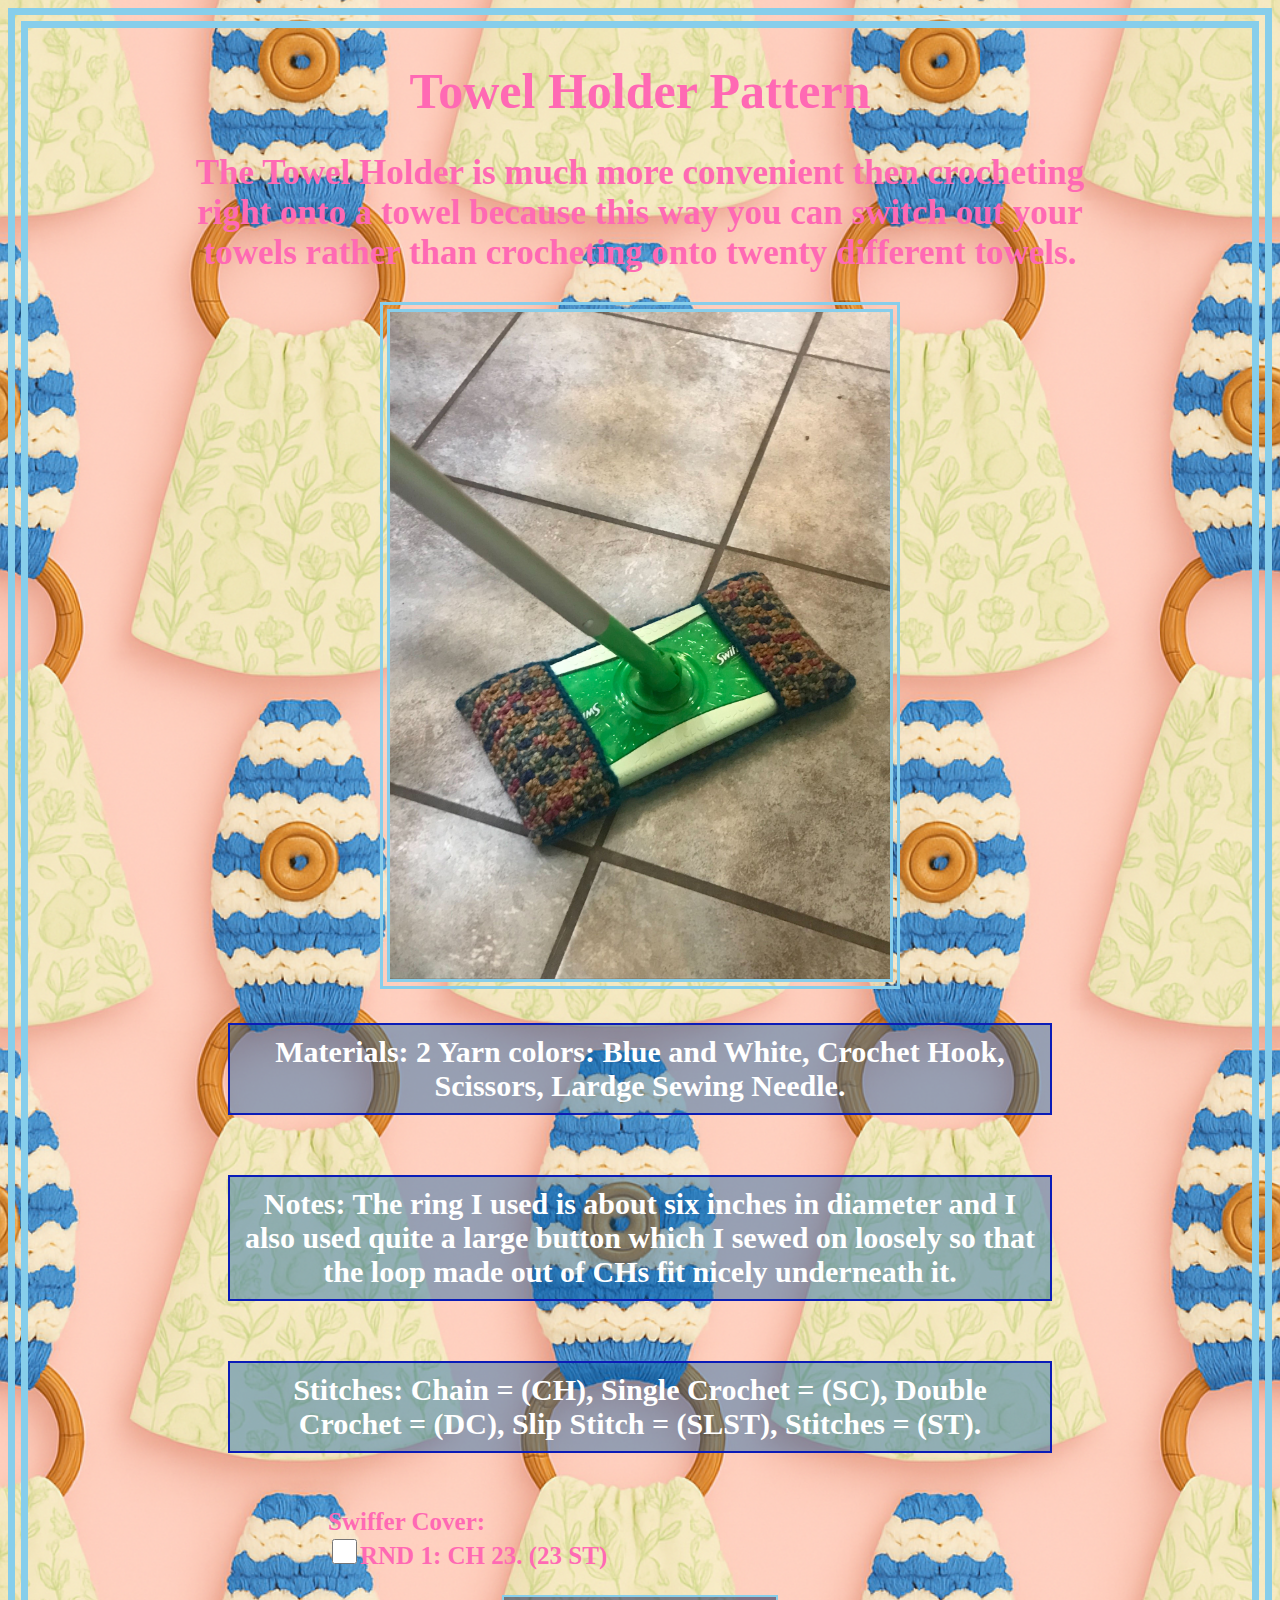
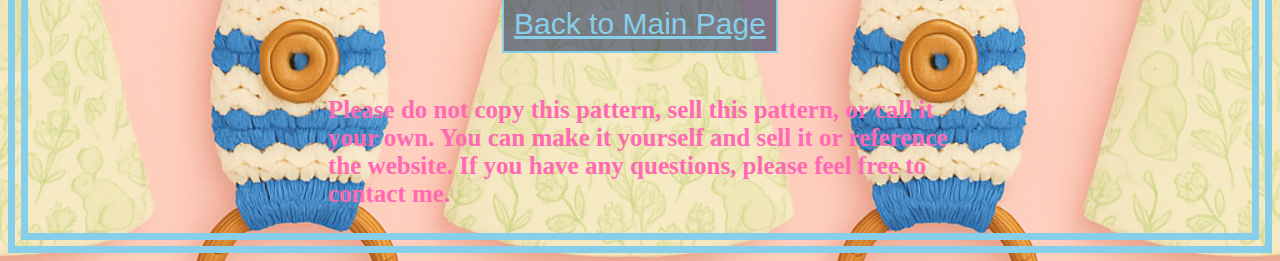
<file: HTML/towlHolder.html>
<!DOCTYPE html>
<html>
<head>
    <meta charset="UTF-8" />
    <title>Towel Holder Pattern</title>
    <link rel="stylesheet" href="../CSS/towlHolder.css" />
</head>

<!-- Google tag (gtag.js) -->
<script async src="https://www.googletagmanager.com/gtag/js?id=G-3JD0JFK8TW"></script>
<script>
  window.dataLayer = window.dataLayer || [];
  function gtag(){dataLayer.push(arguments);}
  gtag('js', new Date());

  gtag('config', 'G-3JD0JFK8TW');
</script>

<body>
    <h1>Towel Holder Pattern</h1>

    <!--description of the pattern-->
    <h2>
        The Towel Holder is much more convenient then crocheting right onto a towel because 
        this way you can switch out your towels rather than crocheting onto twenty different 
        towels.
    </h2>

    <img src = "../IMGs/SwifferCover.jpg" alt = "Towel Holder">

    <h3>Materials: 2 Yarn colors: Blue and White, 
        Crochet Hook, Scissors, Lardge Sewing Needle.</h3>

    <h3>Notes: The ring I used is about six inches in diameter and I also used quite a large button which 
        I sewed on loosely so that the loop made out of CHs fit nicely underneath it.
    </h3>

    <h3>Stitches: Chain = (CH), Single Crochet = (SC), Double Crochet = (DC), Slip Stitch = (SLST), Stitches = (ST).</h3>

    <p>Swiffer Cover:<br>
        <label><input type = "checkbox">RND 1: CH 23. (23 ST)</label><br>
    </p>

    <a href = "../index.html">Back to Main Page</a><br><br>

    <p>Please do not copy this pattern, sell this pattern, or call it your own. You can make it yourself and sell it
        or reference the website. If you have any questions, please feel free to contact me.
    </p>
</body>
</html>
</file>
<file: CSS/main.css>
body {
    background-image: url('../IMGs/YarnAndHookBackground.png');
    background-repeat: repeat-y;
    background-size: 100% auto;
    font-size: 25px;
    border: 20px double rgb(112, 196, 224);
    text-align: center;
}

h1, h2, h3 {
    color: rgb(0, 84, 84);
    background-color: rgba(255, 255, 0, 0.397);
    border: 2px solid yellow;
    display: inline-block;
    padding: 10px;
}

h3 {
    position: absolute;
    left: 50px;
    top: auto;
}

.shortcuts {
    left: 300px;
}

.shortcutGroups {
    left: 500px;
}

a {
    color: yellow;
    background: orange;
    border: 2px solid darkorange;
    padding: 5px;
    font-size: 40px;
    margin: 10px;
}


/*the hover stuff*/
h1:hover, h2:hover, h3:hover {
    color: purple;
    background-color: rgba(255, 218, 185, 0.384);
    border: 2px solid peachpuff;
    display: inline-block;
    padding: 10px;
}

a:hover {
    color: lightblue;;
    background: teal;
    border: 2px solid rgb(13, 110, 117);
    padding: 5px;
    font-size: 40px;
    margin: 10px;
}
</file>
<file: CSS/abrasiveSwifferCover.css>
body {
    background-image: url('../IMGs/AbrasiveSwifferCoverBackground.png');
    background-size: cover;
    background-repeat: no-repeat;
    background-position: center;
    text-align: center;
    border: 20px double orangered;
    color:rgb(29, 0, 158)
}

h1 {
    text-align: center;
    font-size: 50px;
}

h2 {
    padding-left: 150px;
    padding-right: 150px;
    font-size: 35px;
}

h3 {
    font-size: 30px;
    color: rgb(124, 0, 128);
    background-color: rgba(255, 238, 0, 0.404);
    border: 2px solid yellow;
    display: inline-block;
    padding: 10px;
    margin-left: 200px;
    margin-right: 200px;
}

p {
    padding-left: 300px;
    padding-right: 300px;
    font-size: 25px;
    font-weight: bold;
    text-align: left;
}

a {
    font-size: 30px;
    color:purple;
    background-color: rgba(84, 0, 110, 0.322);
    border: 2px solid purple;
    display: inline-block;
    padding: 10px;
}

img {
    width: 500px;
    height: auto;
    border: 10px double orangered;
}

input[type = "checkbox"] {
    accent-color: yellow;
    width: 25px;
    height: 25px;
}

/*hover stuff*/
a:hover {
    background-color: rgba(0, 79, 110, 0.322);
    color: lightskyblue;
    border: 2px solid lightskyblue;
}

/* Tablet styles */
@media (max-width: 1000px) and (min-width: 600px) {
    h1 {
        font-size: 2em;
    }
    h2, h3 {
        font-size: 1.2em;
        padding-left: 20px;
        padding-right: 20px;
        margin-left: 0;
        margin-right: 0;
    }
    p {
        font-size: 1.1em;
        padding-left: 20px;
        padding-right: 20px;
    }
    img {
        width: 80vw;
        max-width: 350px;
    }
    a {
        font-size: 22px;
        padding: 8px;
    }
}

/* Phone styles */
@media (max-width: 600px) {
    h1 {
        font-size: 1.3em;
        padding: 6px;
    }
    h2, h3 {
        font-size: 1em;
        padding-left: 6px;
        padding-right: 6px;
        margin-left: 0;
        margin-right: 0;
    }
    p {
        font-size: 1em;
        padding-left: 6px;
        padding-right: 6px;
    }
    img {
        width: 95vw;
        max-width: 220px;
    }
    a {
        font-size: 16px;
        padding: 5px;
        margin: 4px 0;
        display: block;
    }
}
</file>
<file: CSS/beanbagChair.css>
body {
    background-image: url('../IMGs/SqushmallowBackgroundIMG.png');
    background-size: cover;
    background-repeat: no-repeat;
    background-position: center;
    text-align: center;
    border: 20px double goldenrod;
}

h1 {
    text-align: center;
    font-size: 50px;
}

h2 {
    padding-left: 150px;
    padding-right: 150px;
    font-size: 35px;
}

h3 {
    font-size: 30px;
    color: aquamarine;
    background-color: rgba(0, 0, 255, 0.336);
    border: 2px solid blue;
    display: inline-block;
    padding: 10px;
    margin-left: 200px;
    margin-right: 200px;
}

p {
    padding-left: 300px;
    padding-right: 300px;
    color: darkblue;
    font-size: 25px;
    font-weight: bold;
    text-align: left;
}

a {
    font-size: 30px;
    color:darkorange;
    background-color: rgba(255, 255, 0, 0.322);
    border: 2px solid darkorange;
    display: inline-block;
    padding: 10px;
}

img {
    width: 500px;
    height: auto;
    border: 10px double goldenrod;
}

input[type = "checkbox"] {
    accent-color: purple;
    width: 25px;
    height: 25px;
}

/*hover stuff*/
a:hover {
    background-color: rgba(255, 0, 0, 0.322);
    color: red;
    border: 2px solid red;
}
</file>
<file: CSS/decrativeRose.css>
body {
    background-image: url('../IMGs/DecrativeRoseBackground.png');
    background-size: cover;
    background-repeat: no-repeat;
    background-position: center;
    text-align: center;
    border: 20px double green;
    color: rgb(29, 36, 16)
}

h1 {
    text-align: center;
    font-size: 50px;
}

h2 {
    padding-left: 150px;
    padding-right: 150px;
    font-size: 35px;
}

h3 {
    font-size: 30px;
    color: green;
    background-color: rgba(255, 238, 0, 0.418);
    border: 2px solid gold;
    display: inline-block;
    padding: 10px;
    margin-left: 200px;
    margin-right: 200px;
}

p {
    padding-left: 300px;
    padding-right: 300px;
    font-size: 25px;
    font-weight: bold;
    text-align: left;
}

a {
    font-size: 30px;
    color:darkred;
    background-color: rgba(255, 0, 0, 0.322);
    border: 2px solid darkred;
    display: inline-block;
    padding: 10px;
}

img {
    width: 500px;
    height: auto;
    border: 10px double green;
}

input[type = "checkbox"] {
    accent-color: gold;
    width: 25px;
    height: 25px;
}

/*hover stuff*/
a:hover {
    background-color: rgba(255, 251, 0, 0.322);
    color: rgb(153, 110, 0);
    border: 2px solid rgb(153, 110, 0);
}
</file>
<file: CSS/headphoneCovers.css>
body {
    background-image: url('../IMGs/HeadphoneCoversBackground.png');
    background-size: cover;
    background-repeat: no-repeat;
    background-position: center;
    text-align: center;
    border: 20px double rgb(255, 115, 0);
    color: rgb(0, 127, 255);
    font-family: 'Lato', sans-serif;
}

h1, h2, h3, p {
    font-family: 'Pacifico', cursive;
}

h1 {
    text-align: center;
    font-size: 50px;
}

h2 {
    padding-left: 150px;
    padding-right: 150px;
    font-size: 35px;
}

h3 {
    font-size: 30px;
    color: hotpink;
    background-color: rgba(0, 160, 27, 0.534);
    border: 2px solid lightgreen;
    display: inline-block;
    padding: 10px;
    margin-left: 200px;
    margin-right: 200px;
}

p {
    padding-left: 300px;
    padding-right: 300px;
    font-size: 25px;
    font-weight: bold;
    text-align: left;
}

a {
    font-size: 30px;
    color:hotpink;
    background-color: rgba(110, 0, 77, 0.322);
    border: 2px solid hotpink;
    display: inline-block;
    padding: 10px;
}

img {
    width: 500px;
    height: auto;
    border: 10px double rgb(255, 115, 0);
}

input[type = "checkbox"] {
    accent-color: yellow;
    width: 25px;
    height: 25px;
}

/*hover stuff*/
a:hover {
    background-color: rgba(11, 0, 110, 0.322);
    color: white;
    border: 2px solid navy;
}

/* Tablet styles */
@media (max-width: 1000px) and (min-width: 600px) {
    h1 {
        font-size: 2em;
    }
    h2, h3 {
        font-size: 1.2em;
        padding-left: 20px;
        padding-right: 20px;
        margin-left: 0;
        margin-right: 0;
    }
    p {
        font-size: 1.1em;
        padding-left: 20px;
        padding-right: 20px;
    }
    img {
        width: 80vw;
        max-width: 350px;
    }
    a {
        font-size: 22px;
        padding: 8px;
    }
}

/* Phone styles */
@media (max-width: 600px) {
    h1 {
        font-size: 1.3em;
        padding: 6px;
    }
    h2, h3 {
        font-size: 1em;
        padding-left: 6px;
        padding-right: 6px;
        margin-left: 0;
        margin-right: 0;
    }
    p {
        font-size: 1em;
        padding-left: 6px;
        padding-right: 6px;
    }
    img {
        width: 95vw;
        max-width: 220px;
    }
    a {
        font-size: 16px;
        padding: 5px;
        margin: 4px 0;
        display: block;
    }
}
</file>
<file: CSS/miniBrideWeddingGnome.css>
body {
    background-image: url('../IMGs/MiniBrideWeddingGnomeBackground.png');
    background-size: cover;
    background-repeat: no-repeat;
    background-position: center;
    text-align: center;
    border: 20px double gold;
    color: rgb(139, 100, 0);
}

h1 {
    text-align: center;
    font-size: 50px;
}

h2 {
    padding-left: 150px;
    padding-right: 150px;
    font-size: 35px;
}

h3 {
    font-size: 30px;
    color: black;
    background-color: rgba(255, 255, 255, 0.493);
    border: 2px solid white;
    display: inline-block;
    padding: 10px;
    margin-left: 200px;
    margin-right: 200px;
}

p {
    padding-left: 300px;
    padding-right: 300px;
    font-size: 25px;
    font-weight: bold;
    text-align: left;
}

a {
    font-size: 30px;
    color:rgb(0, 255, 213);
    background-color: rgba(0, 128, 128, 0.356);
    border: 2px solid rgb(0, 255, 213);
    display: inline-block;
    padding: 10px;
}

img {
    width: 500px;
    height: auto;
    border: 10px double gold;
}

input[type = "checkbox"] {
    accent-color: black;
    width: 25px;
    height: 25px;
}

/*hover stuff*/
a:hover {
    background-color: rgba(255, 105, 180, 0.473);
    color: rgb(255, 0, 128);
    border: 2px solid rgb(255, 0, 128);
}
</file>
<file: CSS/miniGroomWeddingGnome.css>
body {
    background-image: url('../IMGs/MiniGroomWeddingGnomeBackground.png');
    background-size: cover;
    background-repeat: no-repeat;
    background-position: center;
    text-align: center;
    border: 20px double black;
    color: whitesmoke;
}

h1 {
    text-align: center;
    font-size: 50px;
}

h2 {
    padding-left: 150px;
    padding-right: 150px;
    font-size: 35px;
}

h3 {
    font-size: 30px;
    color: black;
    background-color: rgba(255, 255, 255, 0.493);
    border: 2px solid white;
    display: inline-block;
    padding: 10px;
    margin-left: 200px;
    margin-right: 200px;
}

p {
    padding-left: 300px;
    padding-right: 300px;
    font-size: 25px;
    font-weight: bold;
    text-align: left;
}

a {
    font-size: 30px;
    color:rgb(0, 255, 213);
    background-color: rgba(0, 128, 128, 0.356);
    border: 2px solid rgb(0, 255, 213);
    display: inline-block;
    padding: 10px;
}

img {
    width: 500px;
    height: auto;
    border: 10px double black;
}

input[type = "checkbox"] {
    accent-color: black;
    width: 25px;
    height: 25px;
}

/*hover stuff*/
a:hover {
    background-color: rgba(255, 105, 180, 0.473);
    color: rgb(255, 0, 128);
    border: 2px solid rgb(255, 0, 128);
}
</file>
<file: CSS/nettedTankTop.css>
body {
    background-image: url('../IMGs/NettedTankTopBackground.png');
    background-size: cover;
    background-repeat: no-repeat;
    background-position: center;
    text-align: center;
    border: 20px double darkslategray;
    font-family: 'Lato', sans-serif;
}

h1, h2, h3, p {
    font-family: 'Pacifico', cursive;
}

h1 {
    text-align: center;
    font-size: 50px;
}

h2 {
    padding-left: 150px;
    padding-right: 150px;
    font-size: 35px;
}

h3 {
    font-size: 30px;
    color: rgb(255, 212, 219);
    background-color: rgba(162, 0, 255, 0.336);
    border: 2px solid purple;
    display: inline-block;
    padding: 10px;
    margin-left: 200px;
    margin-right: 200px;
}

p {
    padding-left: 300px;
    padding-right: 300px;
    color: rgb(0, 42, 70);
    font-size: 25px;
    font-weight: bold;
    text-align: left;
}

a {
    font-size: 30px;
    color:darkblue;
    background-color: rgba(0, 132, 255, 0.322);
    border: 2px solid darkblue;
    display: inline-block;
    padding: 10px;
}

img {
    width: 500px;
    height: auto;
    border: 10px double darkslategray;
}

input[type = "checkbox"] {
    accent-color: lightskyblue;
    width: 25px;
    height: 25px;
}

/*hover stuff*/
a:hover {
    background-color: rgba(0, 110, 24, 0.322);
    color: lightgreen;
    border: 2px solid lightgreen;
}

/* Tablet styles */
@media (max-width: 1000px) and (min-width: 600px) {
    h1 {
        font-size: 2em;
    }
    h2, h3 {
        font-size: 1.2em;
        padding-left: 20px;
        padding-right: 20px;
        margin-left: 0;
        margin-right: 0;
    }
    p {
        font-size: 1.1em;
        padding-left: 20px;
        padding-right: 20px;
    }
    img {
        width: 80vw;
        max-width: 350px;
    }
    a {
        font-size: 22px;
        padding: 8px;
    }
}

/* Phone styles */
@media (max-width: 600px) {
    h1 {
        font-size: 1.3em;
        padding: 6px;
    }
    h2, h3 {
        font-size: 1em;
        padding-left: 6px;
        padding-right: 6px;
        margin-left: 0;
        margin-right: 0;
    }
    p {
        font-size: 1em;
        padding-left: 6px;
        padding-right: 6px;
    }
    img {
        width: 95vw;
        max-width: 220px;
    }
    a {
        font-size: 16px;
        padding: 5px;
        margin: 4px 0;
        display: block;
    }
}
</file>
<file: CSS/snake.css>
body {
    background-image: url('../IMGs/TowelHolderBackground.png');
    background-size: cover;
    background-repeat: no-repeat;
    background-position: center;
    text-align: center;
    border: 20px double skyblue;
    color:hotpink;
    font-family: 'Lato', sans-serif;
}

h1, h2, h3, p {
    font-family: 'Pacifico', cursive;
}

h1 {
    text-align: center;
    font-size: 50px;
}

h2 {
    padding-left: 150px;
    padding-right: 150px;
    font-size: 35px;
}

h3 {
    font-size: 30px;
    color: white;
    background-color: rgba(0, 88, 160, 0.404);
    border: 2px solid rgb(11, 28, 184);
    display: inline-block;
    padding: 10px;
    margin-left: 200px;
    margin-right: 200px;
}

p {
    padding-left: 300px;
    padding-right: 300px;
    font-size: 25px;
    font-weight: bold;
    text-align: left;
}

a {
    font-size: 30px;
    color:skyblue;
    background-color: rgba(0, 17, 73, 0.493);
    border: 2px solid skyblue;
    display: inline-block;
    padding: 10px;
}

img {
    width: 500px;
    height: auto;
    border: 10px double skyblue;
}

input[type = "checkbox"] {
    accent-color: lightgreen;
    width: 25px;
    height: 25px;
}

/*hover stuff*/
a:hover {
    background-color: rgba(0, 110, 15, 0.322);
    color: green;
    border: 2px solid green;
}

/* Tablet styles */
@media (max-width: 1000px) and (min-width: 600px) {
    h1 {
        font-size: 2em;
    }
    h2, h3 {
        font-size: 1.2em;
        padding-left: 20px;
        padding-right: 20px;
        margin-left: 0;
        margin-right: 0;
    }
    p {
        font-size: 1.1em;
        padding-left: 20px;
        padding-right: 20px;
    }
    img {
        width: 80vw;
        max-width: 350px;
    }
    a {
        font-size: 22px;
        padding: 8px;
    }
}

/* Phone styles */
@media (max-width: 600px) {
    h1 {
        font-size: 1.3em;
        padding: 6px;
    }
    h2, h3 {
        font-size: 1em;
        padding-left: 6px;
        padding-right: 6px;
        margin-left: 0;
        margin-right: 0;
    }
    p {
        font-size: 1em;
        padding-left: 6px;
        padding-right: 6px;
    }
    img {
        width: 95vw;
        max-width: 220px;
    }
    a {
        font-size: 16px;
        padding: 5px;
        margin: 4px 0;
        display: block;
    }
}
</file>
<file: CSS/sweatshirtSleeves.css>
body {
    background-image: url('../IMGs/SweatshirtSleevesBackground.png');
    background-size: cover;
    background-repeat: no-repeat;
    background-position: center;
    text-align: center;
    border: 20px double rgb(255, 126, 147);
    color: rgb(0, 71, 83)
}

h1 {
    text-align: center;
    font-size: 50px;
}

h2 {
    padding-left: 150px;
    padding-right: 150px;
    font-size: 35px;
}

h3 {
    font-size: 30px;
    color: rgb(255, 255, 255);
    background-color: rgba(255, 0, 221, 0.336);
    border: 2px solid rgb(255, 0, 200);
    display: inline-block;
    padding: 10px;
    margin-left: 200px;
    margin-right: 200px;
}

p {
    padding-left: 300px;
    padding-right: 300px;
    color: rgb(0, 71, 83);
    font-size: 25px;
    font-weight: bold;
    text-align: left;
}

a {
    font-size: 30px;
    color:rgb(0, 83, 25);
    background-color: rgba(123, 255, 0, 0.322);
    border: 2px solid rgb(14, 117, 0);
    display: inline-block;
    padding: 10px;
}

img {
    width: 500px;
    height: auto;
    border: 10px double rgb(255, 126, 147);
}

input[type = "checkbox"] {
    accent-color: lightskyblue;
    width: 25px;
    height: 25px;
}

/*hover stuff*/
a:hover {
    background-color: rgba(255, 0, 0, 0.507);
    color: rgb(218, 208, 208);
    border: 2px solid red;
}

/* Tablet styles */
@media (max-width: 1000px) and (min-width: 600px) {
    h1 {
        font-size: 2em;
    }
    h2, h3 {
        font-size: 1.2em;
        padding-left: 20px;
        padding-right: 20px;
        margin-left: 0;
        margin-right: 0;
    }
    p {
        font-size: 1.1em;
        padding-left: 20px;
        padding-right: 20px;
    }
    img {
        width: 80vw;
        max-width: 350px;
    }
    a {
        font-size: 22px;
        padding: 8px;
    }
}

/* Phone styles */
@media (max-width: 600px) {
    h1 {
        font-size: 1.3em;
        padding: 6px;
    }
    h2, h3 {
        font-size: 1em;
        padding-left: 6px;
        padding-right: 6px;
        margin-left: 0;
        margin-right: 0;
    }
    p {
        font-size: 1em;
        padding-left: 6px;
        padding-right: 6px;
    }
    img {
        width: 95vw;
        max-width: 220px;
    }
    a {
        font-size: 16px;
        padding: 5px;
        margin: 4px 0;
        display: block;
    }
}
</file>
<file: CSS/swifferCover.css>
body {
    background-image: url('../IMGs/SwifferCoverBackground.png');
    background-size: cover;
    background-repeat: no-repeat;
    background-position: center;
    text-align: center;
    border: 20px double darkred;
    color:rgb(0, 255, 255);
}

h1 {
    text-align: center;
    font-size: 50px;
}

h2 {
    padding-left: 150px;
    padding-right: 150px;
    font-size: 35px;
}

h3 {
    font-size: 30px;
    color: navy;
    background-color: rgba(160, 123, 0, 0.404);
    border: 2px solid darkgoldenrod;
    display: inline-block;
    padding: 10px;
    margin-left: 200px;
    margin-right: 200px;
}

p {
    padding-left: 300px;
    padding-right: 300px;
    font-size: 25px;
    font-weight: bold;
    text-align: left;
}

a {
    font-size: 30px;
    color:lightgreen;
    background-color: rgba(0, 110, 24, 0.322);
    border: 2px solid lightgreen;
    display: inline-block;
    padding: 10px;
}

img {
    width: 500px;
    height: auto;
    border: 10px double darkred;
}

input[type = "checkbox"] {
    accent-color: teal;
    width: 25px;
    height: 25px;
}

/*hover stuff*/
a:hover {
    background-color: rgba(110, 0, 0, 0.322);
    color: rgb(255, 172, 142);
    border: 2px solid rgb(255, 172, 142);
}
</file>
<file: CSS/towlHolder.css>
body {
    background-image: url('../IMGs/TowelHolderBackground.png');
    background-size: cover;
    background-repeat: no-repeat;
    background-position: center;
    text-align: center;
    border: 20px double skyblue;
    color:hotpink;
    font-family: 'Lato', sans-serif;
}

h1, h2, h3, p {
    font-family: 'Pacifico', cursive;
}

h1 {
    text-align: center;
    font-size: 50px;
}

h2 {
    padding-left: 150px;
    padding-right: 150px;
    font-size: 35px;
}

h3 {
    font-size: 30px;
    color: white;
    background-color: rgba(0, 88, 160, 0.404);
    border: 2px solid rgb(11, 28, 184);
    display: inline-block;
    padding: 10px;
    margin-left: 200px;
    margin-right: 200px;
}

p {
    padding-left: 300px;
    padding-right: 300px;
    font-size: 25px;
    font-weight: bold;
    text-align: left;
}

a {
    font-size: 30px;
    color:skyblue;
    background-color: rgba(0, 17, 73, 0.493);
    border: 2px solid skyblue;
    display: inline-block;
    padding: 10px;
}

img {
    width: 500px;
    height: auto;
    border: 10px double skyblue;
}

input[type = "checkbox"] {
    accent-color: lightgreen;
    width: 25px;
    height: 25px;
}

/*hover stuff*/
a:hover {
    background-color: rgba(0, 110, 15, 0.322);
    color: green;
    border: 2px solid green;
}

/* Tablet styles */
@media (max-width: 1000px) and (min-width: 600px) {
    h1 {
        font-size: 2em;
    }
    h2, h3 {
        font-size: 1.2em;
        padding-left: 20px;
        padding-right: 20px;
        margin-left: 0;
        margin-right: 0;
    }
    p {
        font-size: 1.1em;
        padding-left: 20px;
        padding-right: 20px;
    }
    img {
        width: 80vw;
        max-width: 350px;
    }
    a {
        font-size: 22px;
        padding: 8px;
    }
}

/* Phone styles */
@media (max-width: 600px) {
    h1 {
        font-size: 1.3em;
        padding: 6px;
    }
    h2, h3 {
        font-size: 1em;
        padding-left: 6px;
        padding-right: 6px;
        margin-left: 0;
        margin-right: 0;
    }
    p {
        font-size: 1em;
        padding-left: 6px;
        padding-right: 6px;
    }
    img {
        width: 95vw;
        max-width: 220px;
    }
    a {
        font-size: 16px;
        padding: 5px;
        margin: 4px 0;
        display: block;
    }
}
</file>
